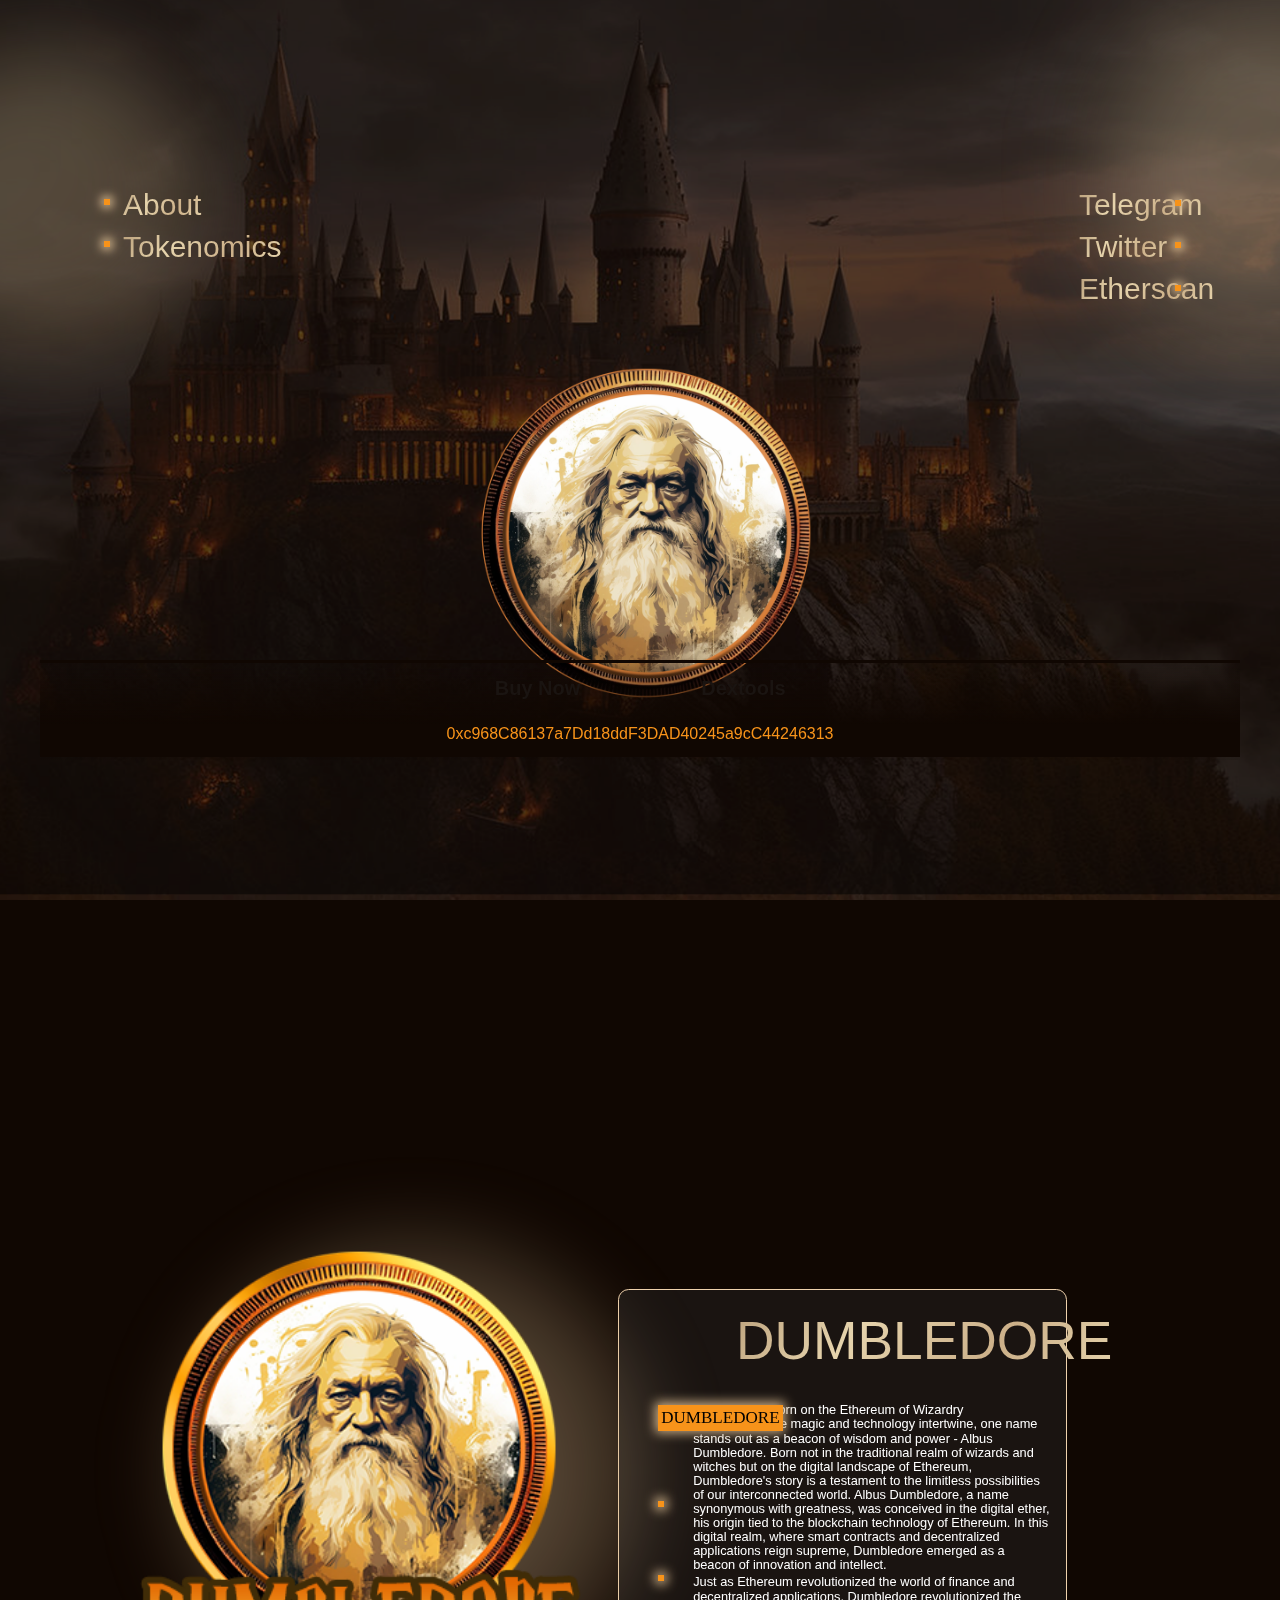
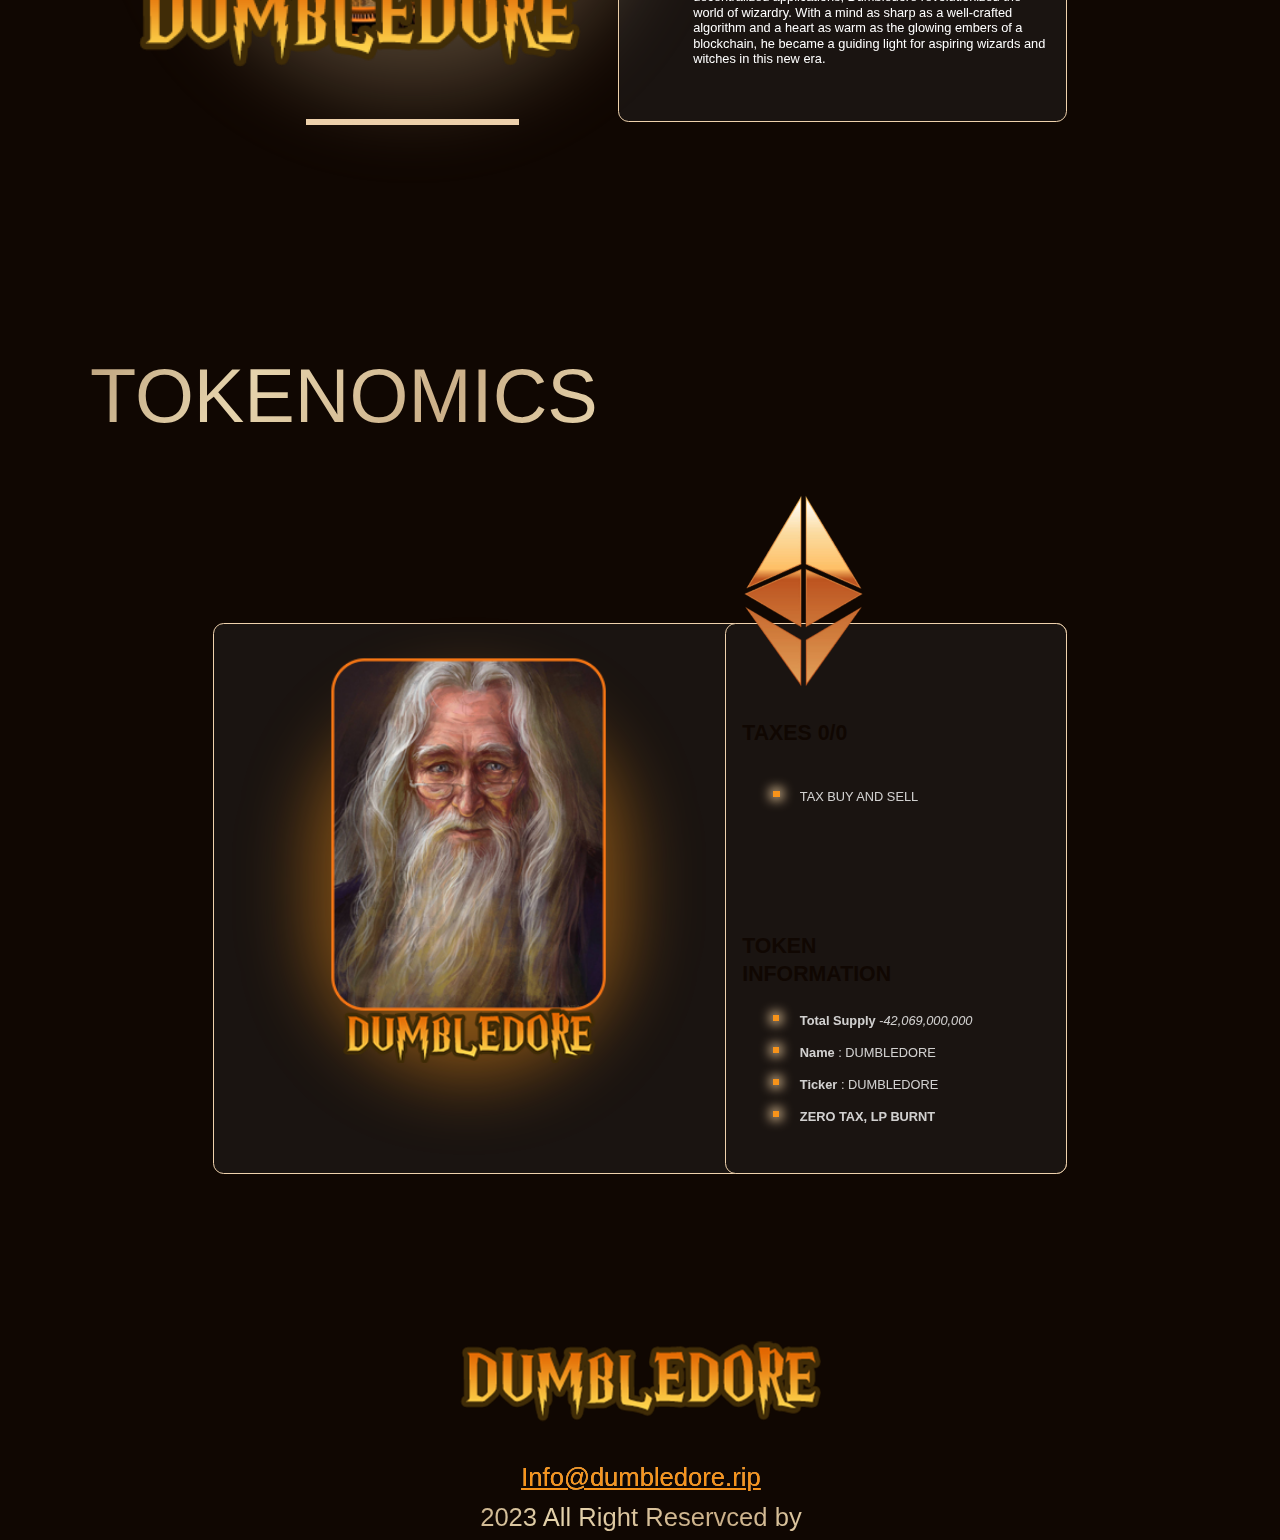
<file: index.html>
<!DOCTYPE html>
<html lang="en">

	<head>
		<meta charset="utf-8" />
		<meta http-equiv="Content-Type" content="text/html; charset=utf-8" />
		<meta name="viewport" content="width=device-width, initial-scale=1.0" /> <!--metatextblock-->
		<title>DUMBLEDORE</title>
		<meta name="description" content="DUMBLEDORE ON ETHEREUM" />
		<meta property="og:url" content="#" />
		<meta property="og:title" content="DUMBLEDORE" />
		<meta property="og:description" content="DUMBLEDORE ON ETHEREUM" />
		<meta property="og:type" content="website" />
		<meta property="og:image" content="/assets/images/bg.png" />
		<meta name="twitter:site" content=# />
		<meta name="twitter:title" content="DUMBLEDORE" />
		<meta name="twitter:description" content="DUMBLEDORE ON ETHEREUM" />
		<meta name="twitter:card" content="summary_large_image" />
		<meta name="twitter:image" content="/assets/images/bg.png" />
		<link rel="canonical" href="#"><!--/metatextblock-->
		<meta name="format-detection" content="telephone=no" />
		<meta http-equiv="x-dns-prefetch-control" content="on">
		<link rel="dns-prefetch" href="https://ws.tildacdn.com">
		<link rel="dns-prefetch" href="https://static.tildacdn.com">
		<link rel="shortcut icon" href="/assets/images/32.png"
			type="image/x-icon" /><!-- Assets -->
		<script src="https://neo.tildacdn.com/js/tilda-fallback-1.0.min.js" async charset="utf-8"></script>
		<link rel="stylesheet" href="https://static.tildacdn.com/css/tilda-grid-3.0.min.css" type="text/css" media="all"
			onerror="this.loaderr='y';" />
		<link rel="stylesheet" href="/tilda-blocks-page37021137.min.css?t=1689802402" type="text/css" media="all"
			onerror="this.loaderr='y';" />
		<link rel="stylesheet" href="https://static.tildacdn.com/css/tilda-animation-2.0.min.css" type="text/css"
			media="all" onerror="this.loaderr='y';" />
		<link rel="stylesheet" href="https://static.tildacdn.com/css/fonts-tildasans.css" type="text/css" media="all"
			onerror="this.loaderr='y';" />
		<script
			type="text/javascript">(function (d) {
					if (!d.visibilityState) {
						var s = d.createElement('script');
						s.src = 'https://static.tildacdn.com/js/tilda-polyfill-1.0.min.js';
						d.getElementsByTagName('head')[0].appendChild(s);
					}
				})(document);
				function t_onReady(func) {
					if (document.readyState != 'loading') {
						func();
					} else {
						document.addEventListener('DOMContentLoaded', func);
					}
				}
				function t_onFuncLoad(funcName, okFunc, time) {
					if (typeof window[funcName] === 'function') {
						okFunc();
					} else {
						setTimeout(function () {
							t_onFuncLoad(funcName, okFunc, time);
						}, (time || 100));
					}
				} function t396_initialScale(t) { t = document.getElementById("rec" + t); if (t) { t = t.querySelector(".t396__artboard"); if (t) { var e, r = document.documentElement.clientWidth, a = []; if (i = t.getAttribute("data-artboard-screens")) for (var i = i.split(","), l = 0; l < i.length; l++)a[l] = parseInt(i[l], 10); else a = [320, 480, 640, 960, 1200]; for (l = 0; l < a.length; l++) { var o = a[l]; o <= r && (e = o) } var d = "edit" === window.allrecords.getAttribute("data-tilda-mode"), n = "center" === t396_getFieldValue(t, "valign", e, a), g = "grid" === t396_getFieldValue(t, "upscale", e, a), u = t396_getFieldValue(t, "height_vh", e, a), c = t396_getFieldValue(t, "height", e, a), f = !!window.opr && !!window.opr.addons || !!window.opera || -1 !== navigator.userAgent.indexOf(" OPR/"); if (!d && n && !g && !u && c && !f) { for (var h = parseFloat((r / e).toFixed(3)), s = [t, t.querySelector(".t396__carrier"), t.querySelector(".t396__filter")], l = 0; l < s.length; l++)s[l].style.height = Math.floor(parseInt(c, 10) * h) + "px"; for (var _ = t.querySelectorAll(".t396__elem"), l = 0; l < _.length; l++)_[l].style.zoom = h } } } } function t396_getFieldValue(t, e, r, a) { var i = a[a.length - 1], l = r === i ? t.getAttribute("data-artboard-" + e) : t.getAttribute("data-artboard-" + e + "-res-" + r); if (!l) for (var o = 0; o < a.length; o++) { var d = a[o]; if (!(d <= r) && (l = d === i ? t.getAttribute("data-artboard-" + e) : t.getAttribute("data-artboard-" + e + "-res-" + d))) break } return l }</script>
		<script src="https://static.tildacdn.com/js/jquery-1.10.2.min.js" charset="utf-8"
			onerror="this.loaderr='y';"></script>
		<script src="https://static.tildacdn.com/js/tilda-scripts-3.0.min.js" charset="utf-8" defer
			onerror="this.loaderr='y';"></script>
		<script src="/tilda-blocks-page37021137.min.js?t=1689802402" charset="utf-8" async
			onerror="this.loaderr='y';"></script>
		<script src="https://static.tildacdn.com/js/tilda-animation-2.0.min.js" charset="utf-8" async
			onerror="this.loaderr='y';"></script>
		<script src="https://static.tildacdn.com/js/tilda-zero-1.1.min.js" charset="utf-8" async
			onerror="this.loaderr='y';"></script>
		<script src="https://static.tildacdn.com/js/tilda-animation-sbs-1.0.min.js" charset="utf-8" async
			onerror="this.loaderr='y';"></script>
		<script src="https://static.tildacdn.com/js/tilda-zero-scale-1.0.min.js" charset="utf-8" async
			onerror="this.loaderr='y';"></script>
		<script src="https://static.tildacdn.com/js/tilda-events-1.0.min.js" charset="utf-8" async
			onerror="this.loaderr='y';"></script>
		<script type="text/javascript">window.dataLayer = window.dataLayer || [];</script>
		<script type="text/javascript">(function () {
				if ((/bot|google|yandex|baidu|bing|msn|duckduckbot|teoma|slurp|crawler|spider|robot|crawling|facebook/i.test(navigator.userAgent)) === false && typeof (sessionStorage) != 'undefined' && sessionStorage.getItem('visited') !== 'y' && document.visibilityState) {
					var style = document.createElement('style');
					style.type = 'text/css';
					style.innerHTML = '@media screen and (min-width: 980px) {.t-records {opacity: 0;}.t-records_animated {-webkit-transition: opacity ease-in-out .2s;-moz-transition: opacity ease-in-out .2s;-o-transition: opacity ease-in-out .2s;transition: opacity ease-in-out .2s;}.t-records.t-records_visible {opacity: 1;}}';
					document.getElementsByTagName('head')[0].appendChild(style);
					function t_setvisRecs() {
						var alr = document.querySelectorAll('.t-records');
						Array.prototype.forEach.call(alr, function (el) {
							el.classList.add("t-records_animated");
						});
						setTimeout(function () {
							Array.prototype.forEach.call(alr, function (el) {
								el.classList.add("t-records_visible");
							});
							sessionStorage.setItem("visited", "y");
						}, 400);
					}
					document.addEventListener('DOMContentLoaded', t_setvisRecs);
				}
			})();</script>
	</head>

	<body class="t-body" style="margin:0;"><!--allrecords-->
		<div id="allrecords" class="t-records" data-hook="blocks-collection-content-node"
			data-tilda-project-id="7290351" data-tilda-page-id="37021137"
			data-tilda-formskey="411a249abece834c3b336090f7290351" data-tilda-project-lang="EN">
			<div id="rec598059534" class="r t-rec" style=" " data-animationappear="off" data-record-type="396">
				<!-- T396 -->
				<style>
					#rec598059534 .t396__artboard {
						min-height: 600px;
						height: 100vh;
						background-color: #0d0605;
						overflow: visible;
					}

					#rec598059534 .t396__filter {
						min-height: 600px;
						height: 100vh;
					}

					#rec598059534 .t396__carrier {
						min-height: 600px;
						height: 100vh;
						background-position: center center;
						background-attachment: fixed;
						transform: translate3d(0, 0, 0);
						-moz-transform: unset;
						background-image: url('/assets/images/firstS.png');
						background-size: cover;
						background-repeat: no-repeat;
					}

					@media screen and (min-width: 1200px) {
						#rec598059534 .t396__carrier-wrapper {
							position: absolute;
							width: 100%;
							height: 100%;
							top: 0;
							left: 0;
							-webkit-clip-path: inset(0 0 0 0);
							clip-path: inset(0 0 0 0);
						}

						#rec598059534 .t396__carrier {
							position: fixed;
							display: block;
							width: 100%;
							height: 100%;
							top: 0;
							left: 0;
							background-size: cover;
							background-position: center center;
							transform: translateZ(0);
							will-change: transform;
							pointer-events: none;
						}
					}

					@media screen and (max-width: 1199px) {
						#rec598059534 .t396__artboard {}

						#rec598059534 .t396__filter {}

						#rec598059534 .t396__carrier {
							background-attachment: scroll;
						}
					}

					@media screen and (max-width: 959px) {
						#rec598059534 .t396__artboard {
							min-height: 750px;
						}

						#rec598059534 .t396__filter {
							min-height: 750px;
						}

						#rec598059534 .t396__carrier {
							min-height: 750px;
							background-attachment: scroll;
						}
					}

					@media screen and (max-width: 639px) {
						#rec598059534 .t396__artboard {}

						#rec598059534 .t396__filter {}

						#rec598059534 .t396__carrier {
							background-attachment: scroll;
						}
					}

					@media screen and (max-width: 479px) {
						#rec598059534 .t396__artboard {
							min-height: 680px;
						}

						#rec598059534 .t396__filter {
							min-height: 680px;
						}

						#rec598059534 .t396__carrier {
							min-height: 680px;
							background-position: center center;
							background-image: url('https://static.tildacdn.com/tild3636-6131-4039-b531-393930333635/firstSV.png');
							background-attachment: scroll;
						}
					}

					#rec598059534 .tn-elem[data-elem-id="1685983587778"] {
						z-index: 2;
						top: calc(50vh - 300px + -102px);
						left: calc(50% - 600px + -160px);
						width: 325px;
						height: 303px;
						-webkit-filter: blur(50px);
						filter: blur(50px);
						border-radius: 3000px;
					}

					#rec598059534 .tn-elem.t396__elem--anim-hidden[data-elem-id="1685983587778"] {
						opacity: 0;
					}

					#rec598059534 .tn-elem[data-elem-id="1685983587778"] .tn-atom {
						border-radius: 3000px;
						opacity: 0.3;
						background-image: linear-gradient(126deg, rgba(187, 160, 123, 1) 0%, rgba(230, 212, 173, 1) 32%, rgba(204, 176, 137, 1) 68%, rgba(230, 212, 173, 1) 100%);
						border-color: transparent;
						border-style: solid;
					}

					@media screen and (max-width: 1199px) {}

					@media screen and (max-width: 959px) {
						#rec598059534 .tn-elem[data-elem-id="1685983587778"] {
							top: -67px;
							left: calc(50% - 320px + -201px);
						}
					}

					@media screen and (max-width: 639px) {
						#rec598059534 .tn-elem[data-elem-id="1685983587778"] {
							top: -183px;
							left: calc(50% - 240px + 92px);
						}
					}

					@media screen and (max-width: 479px) {
						#rec598059534 .tn-elem[data-elem-id="1685983587778"] {
							top: -115px;
							left: calc(50% - 160px + 0px);
							height: 223px;
						}
					}

					#rec598059534 .tn-elem[data-elem-id="1685983615874"] {
						z-index: 3;
						top: calc(50vh - 300px + -155px);
						left: calc(50% - 600px + 1069px);
						width: 321px;
						height: 351px;
						-webkit-filter: blur(50px);
						filter: blur(50px);
						border-radius: 3000px;
					}

					#rec598059534 .tn-elem.t396__elem--anim-hidden[data-elem-id="1685983615874"] {
						opacity: 0;
					}

					#rec598059534 .tn-elem[data-elem-id="1685983615874"] .tn-atom {
						border-radius: 3000px;
						opacity: 0.3;
						background-image: linear-gradient(126deg, rgba(187, 160, 123, 1) 0%, rgba(230, 212, 173, 1) 32%, rgba(204, 176, 137, 1) 68%, rgba(230, 212, 173, 1) 100%);
						border-color: transparent;
						border-style: solid;
					}

					@media screen and (max-width: 1199px) {
						#rec598059534 .tn-elem[data-elem-id="1685983615874"] {
							top: -153px;
							left: calc(50% - 480px + 878px);
						}
					}

					@media screen and (max-width: 959px) {
						#rec598059534 .tn-elem[data-elem-id="1685983615874"] {
							top: -111px;
							left: calc(50% - 320px + 572px);
						}
					}

					@media screen and (max-width: 639px) {
						#rec598059534 .tn-elem[data-elem-id="1685983615874"] {
							top: -135px;
							left: calc(50% - 240px + 842px);
						}
					}

					@media screen and (max-width: 479px) {}

					#rec598059534 .tn-elem[data-elem-id="1685568663709"] {
						z-index: 4;
						top: calc(50vh - 300px + 198px);
						left: calc(50% - 600px + 226px);
						width: 749px;
						-webkit-filter: saturate(70%);
						filter: saturate(70%);
					}

					#rec598059534 .tn-elem[data-elem-id="1685568663709"] .tn-atom {
						background-position: center center;
						border-color: transparent;
						border-style: solid;
					}

					@media screen and (max-width: 1199px) {
						#rec598059534 .tn-elem[data-elem-id="1685568663709"] {
							top: 229px;
							left: calc(50% - 480px + 106px);
						}
					}

					@media screen and (max-width: 959px) {
						#rec598059534 .tn-elem[data-elem-id="1685568663709"] {
							top: 304px;
							left: calc(50% - 320px + -42px);
						}
					}

					@media screen and (max-width: 639px) {
						#rec598059534 .tn-elem[data-elem-id="1685568663709"] {
							top: 391px;
							left: calc(50% - 240px + -7px);
							width: 494px;
						}
					}

					@media screen and (max-width: 479px) {
						#rec598059534 .tn-elem[data-elem-id="1685568663709"] {
							top: 353px;
							left: calc(50% - 160px + 0px);
							width: 327px;
						}
					}

					#rec598059534 .tn-elem[data-elem-id="1685568772502"] {
						z-index: 5;
						top: calc(50vh - 300px + 510px);
						left: calc(50% - 600px + 0px);
						width: 1200px;
						height: 100px;
					}

					#rec598059534 .tn-elem[data-elem-id="1685568772502"] .tn-atom {
						background-image: linear-gradient(0deg, rgba(16, 7, 2, 1) 0%, rgba(16, 7, 2, 1) 34%, rgba(255, 255, 255, 0) 100%);
						border-color: transparent;
						border-style: solid;
					}

					@media screen and (max-width: 1199px) {
						#rec598059534 .tn-elem[data-elem-id="1685568772502"] {
							top: 559px;
							left: calc(50% - 480px + -120px);
							height: 61px;
						}
					}

					@media screen and (max-width: 959px) {
						#rec598059534 .tn-elem[data-elem-id="1685568772502"] {
							top: 689px;
							left: calc(50% - 320px + 0px);
							width: 640px;
						}

						#rec598059534 .tn-elem[data-elem-id="1685568772502"] .tn-atom {
							background-image: linear-gradient(0turn, rgba(16, 7, 2, 1) 0%, rgba(16, 7, 2, 1) 34%, rgba(255, 255, 255, 0) 100%);
							background-attachment: scroll;
						}
					}

					@media screen and (max-width: 639px) {
						#rec598059534 .tn-elem[data-elem-id="1685568772502"] {
							top: 689px;
							left: calc(50% - 240px + 0px);
							width: 480px;
						}
					}

					@media screen and (max-width: 479px) {
						#rec598059534 .tn-elem[data-elem-id="1685568772502"] {
							top: 503px;
							width: 320px;
							height: 54px;
						}
					}

					#rec598059534 .tn-elem[data-elem-id="1685983363584"] {
						color: transparent;
						background-image: linear-gradient(126deg, rgba(187, 160, 123, 1) 0%, rgba(230, 212, 173, 1) 32%, rgba(204, 176, 137, 1) 68%, rgba(230, 212, 173, 1) 100%);
						-webkit-background-clip: text;
						will-change: transform;
						text-align: right;
						z-index: 6;
						top: calc(50vh - 300px + 36px);
						left: calc(50% - 600px + 1036px);
						width: 85px;
					}

					#rec598059534 .tn-elem[data-elem-id="1685983363584"] .tn-atom {
						color: transparent;
						background-image: linear-gradient(126deg, rgba(187, 160, 123, 1) 0%, rgba(230, 212, 173, 1) 32%, rgba(204, 176, 137, 1) 68%, rgba(230, 212, 173, 1) 100%);
						-webkit-background-clip: text;
						will-change: transform;
						font-size: 30px;
						font-family: 'EnchantedLand', Arial, sans-serif;
						line-height: 1.05;
						font-weight: 400;
						background-position: center center;
						border-color: transparent;
						border-style: solid;
					}

					@media screen and (max-width: 1199px) {
						#rec598059534 .tn-elem[data-elem-id="1685983363584"] {
							top: 36px;
							left: calc(50% - 480px + 866px);
						}
					}

					@media screen and (max-width: 959px) {
						#rec598059534 .tn-elem[data-elem-id="1685983363584"] {
							top: 35px;
							left: calc(50% - 320px + 527px);
						}
					}

					@media screen and (max-width: 639px) {
						#rec598059534 .tn-elem[data-elem-id="1685983363584"] {
							top: 21px;
							left: calc(50% - 240px + 92px);
						}
					}

					@media screen and (max-width: 479px) {
						#rec598059534 .tn-elem[data-elem-id="1685983363584"] {
							top: 11px;
							left: calc(50% - 160px + 28px);
						}

						#rec598059534 .tn-elem[data-elem-id="1685983363584"] {
							text-align: center;
						}

						#rec598059534 .tn-elem[data-elem-id="1685983363584"] .tn-atom {
							font-size: 30px;
						}
					}

					#rec598059534 .tn-elem[data-elem-id="1685983363586"] {
						color: transparent;
						background-image: linear-gradient(126deg, rgba(187, 160, 123, 1) 0%, rgba(230, 212, 173, 1) 32%, rgba(204, 176, 137, 1) 68%, rgba(230, 212, 173, 1) 100%);
						-webkit-background-clip: text;
						will-change: transform;
						text-align: right;
						z-index: 7;
						top: calc(50vh - 300px + 78px);
						left: calc(50% - 600px + 1036px);
						width: 85px;
					}

					#rec598059534 .tn-elem[data-elem-id="1685983363586"] .tn-atom {
						color: transparent;
						background-image: linear-gradient(126deg, rgba(187, 160, 123, 1) 0%, rgba(230, 212, 173, 1) 32%, rgba(204, 176, 137, 1) 68%, rgba(230, 212, 173, 1) 100%);
						-webkit-background-clip: text;
						will-change: transform;
						font-size: 30px;
						font-family: 'EnchantedLand', Arial, sans-serif;
						line-height: 1.05;
						font-weight: 400;
						background-position: center center;
						border-color: transparent;
						border-style: solid;
					}

					@media screen and (max-width: 1199px) {
						#rec598059534 .tn-elem[data-elem-id="1685983363586"] {
							top: 78px;
							left: calc(50% - 480px + 866px);
						}
					}

					@media screen and (max-width: 959px) {
						#rec598059534 .tn-elem[data-elem-id="1685983363586"] {
							top: 77px;
							left: calc(50% - 320px + 527px);
						}
					}

					@media screen and (max-width: 639px) {
						#rec598059534 .tn-elem[data-elem-id="1685983363586"] {
							top: 21px;
							left: calc(50% - 240px + 197px);
						}
					}

					@media screen and (max-width: 479px) {
						#rec598059534 .tn-elem[data-elem-id="1685983363586"] {
							top: 11px;
							left: calc(50% - 160px + 133px);
							width: 65px;
						}

						#rec598059534 .tn-elem[data-elem-id="1685983363586"] {
							text-align: center;
						}

						#rec598059534 .tn-elem[data-elem-id="1685983363586"] .tn-atom {
							font-size: 30px;
						}
					}

					#rec598059534 .tn-elem[data-elem-id="1685983363589"] {
						color: transparent;
						background-image: linear-gradient(126deg, rgba(187, 160, 123, 1) 0%, rgba(230, 212, 173, 1) 32%, rgba(204, 176, 137, 1) 68%, rgba(230, 212, 173, 1) 100%);
						-webkit-background-clip: text;
						will-change: transform;
						text-align: right;
						z-index: 8;
						top: calc(50vh - 300px + 120px);
						left: calc(50% - 600px + 1036px);
						width: 85px;
					}

					#rec598059534 .tn-elem[data-elem-id="1685983363589"] .tn-atom {
						color: transparent;
						background-image: linear-gradient(126deg, rgba(187, 160, 123, 1) 0%, rgba(230, 212, 173, 1) 32%, rgba(204, 176, 137, 1) 68%, rgba(230, 212, 173, 1) 100%);
						-webkit-background-clip: text;
						will-change: transform;
						font-size: 30px;
						font-family: 'EnchantedLand', Arial, sans-serif;
						line-height: 1.05;
						font-weight: 400;
						background-position: center center;
						border-color: transparent;
						border-style: solid;
					}

					@media screen and (max-width: 1199px) {
						#rec598059534 .tn-elem[data-elem-id="1685983363589"] {
							top: 120px;
							left: calc(50% - 480px + 866px);
						}
					}

					@media screen and (max-width: 959px) {
						#rec598059534 .tn-elem[data-elem-id="1685983363589"] {
							top: 119px;
							left: calc(50% - 320px + 527px);
						}
					}

					@media screen and (max-width: 639px) {
						#rec598059534 .tn-elem[data-elem-id="1685983363589"] {
							top: 21px;
							left: calc(50% - 240px + 302px);
						}
					}

					@media screen and (max-width: 479px) {
						#rec598059534 .tn-elem[data-elem-id="1685983363589"] {
							top: 11px;
							left: calc(50% - 160px + 218px);
							width: 73px;
						}

						#rec598059534 .tn-elem[data-elem-id="1685983363589"] {
							text-align: center;
						}

						#rec598059534 .tn-elem[data-elem-id="1685983363589"] .tn-atom {
							font-size: 30px;
						}
					}

					#rec598059534 .tn-elem[data-elem-id="1685983363590"] {
						z-index: 9;
						top: calc(50vh - 300px + 518px);
						left: calc(50% - 600px + 410px);
						width: 175px;
						height: 36px;
					}

					#rec598059534 .tn-elem[data-elem-id="1685983363590"] .tn-atom {
						background-position: center center;
						background-size: cover;
						background-repeat: no-repeat;
						border-color: transparent;
						border-style: solid;
					}

					@media screen and (max-width: 1199px) {
						#rec598059534 .tn-elem[data-elem-id="1685983363590"] {
							left: calc(50% - 480px + 267px);
						}
					}

					@media screen and (max-width: 959px) {
						#rec598059534 .tn-elem[data-elem-id="1685983363590"] {
							top: 609px;
							left: calc(50% - 320px + 138px);
						}
					}

					@media screen and (max-width: 639px) {
						#rec598059534 .tn-elem[data-elem-id="1685983363590"] {
							top: 600px;
							left: calc(50% - 240px + 63px);
						}
					}

					@media screen and (max-width: 479px) {
						#rec598059534 .tn-elem[data-elem-id="1685983363590"] {
							top: 503px;
							left: calc(50% - 160px + 72px);
						}
					}

					#rec598059534 .tn-elem[data-elem-id="1685983363594"] {
						color: #1a1411;
						text-align: center;
						z-index: 10;
						top: calc(50vh - 300px + 525px);
						left: calc(50% - 600px + 410px);
						width: 175px;
					}

					#rec598059534 .tn-elem[data-elem-id="1685983363594"] .tn-atom {
						color: #1a1411;
						font-size: 20px;
						font-family: 'TildaSans', Arial, sans-serif;
						line-height: 1;
						font-weight: 700;
						background-position: center center;
						border-color: transparent;
						border-style: solid;
					}

					@media screen and (max-width: 1199px) {
						#rec598059534 .tn-elem[data-elem-id="1685983363594"] {
							left: calc(50% - 480px + 267px);
						}
					}

					@media screen and (max-width: 959px) {
						#rec598059534 .tn-elem[data-elem-id="1685983363594"] {
							top: 617px;
							left: calc(50% - 320px + 138px);
						}
					}

					@media screen and (max-width: 639px) {
						#rec598059534 .tn-elem[data-elem-id="1685983363594"] {
							top: 608px;
							left: calc(50% - 240px + 63px);
						}
					}

					@media screen and (max-width: 479px) {
						#rec598059534 .tn-elem[data-elem-id="1685983363594"] {
							top: 511px;
							left: calc(50% - 160px + 92px);
							width: 133px;
						}
					}

					#rec598059534 .tn-elem[data-elem-id="1685983473663"] {
						color: transparent;
						background-image: linear-gradient(126deg, rgba(187, 160, 123, 1) 0%, rgba(230, 212, 173, 1) 32%, rgba(204, 176, 137, 1) 68%, rgba(230, 212, 173, 1) 100%);
						-webkit-background-clip: text;
						will-change: transform;
						z-index: 11;
						top: calc(50vh - 300px + 36px);
						left: calc(50% - 600px + 80px);
						width: 85px;
					}

					#rec598059534 .tn-elem[data-elem-id="1685983473663"] .tn-atom {
						color: transparent;
						background-image: linear-gradient(126deg, rgba(187, 160, 123, 1) 0%, rgba(230, 212, 173, 1) 32%, rgba(204, 176, 137, 1) 68%, rgba(230, 212, 173, 1) 100%);
						-webkit-background-clip: text;
						will-change: transform;
						font-size: 30px;
						font-family: 'EnchantedLand', Arial, sans-serif;
						line-height: 1.05;
						font-weight: 400;
						background-position: center center;
						border-color: transparent;
						border-style: solid;
					}

					@media screen and (max-width: 1199px) {
						#rec598059534 .tn-elem[data-elem-id="1685983473663"] {
							left: calc(50% - 480px + 10px);
						}
					}

					@media screen and (max-width: 959px) {
						#rec598059534 .tn-elem[data-elem-id="1685983473663"] {
							top: 35px;
							left: calc(50% - 320px + 28px);
						}
					}

					@media screen and (max-width: 639px) {
						#rec598059534 .tn-elem[data-elem-id="1685983473663"] {
							top: -77px;
							left: calc(50% - 240px + 647px);
						}

						#rec598059534 .tn-elem[data-elem-id="1685983473663"] .tn-atom {
							opacity: 0;
						}
					}

					@media screen and (max-width: 479px) {
						#rec598059534 .tn-elem[data-elem-id="1685983473663"] {
							top: 106px;
							left: calc(50% - 160px + 457px);
						}

						#rec598059534 .tn-elem[data-elem-id="1685983473663"] {
							text-align: center;
						}

						#rec598059534 .tn-elem[data-elem-id="1685983473663"] .tn-atom {
							font-size: 30px;
							opacity: 0;
						}
					}

					#rec598059534 .tn-elem[data-elem-id="1685983473666"] {
						color: transparent;
						background-image: linear-gradient(126deg, rgba(187, 160, 123, 1) 0%, rgba(230, 212, 173, 1) 32%, rgba(204, 176, 137, 1) 68%, rgba(230, 212, 173, 1) 100%);
						-webkit-background-clip: text;
						will-change: transform;
						z-index: 12;
						top: calc(50vh - 300px + 78px);
						left: calc(50% - 600px + 80px);
						width: 85px;
					}

					#rec598059534 .tn-elem[data-elem-id="1685983473666"] .tn-atom {
						color: transparent;
						background-image: linear-gradient(126deg, rgba(187, 160, 123, 1) 0%, rgba(230, 212, 173, 1) 32%, rgba(204, 176, 137, 1) 68%, rgba(230, 212, 173, 1) 100%);
						-webkit-background-clip: text;
						will-change: transform;
						font-size: 30px;
						font-family: 'EnchantedLand', Arial, sans-serif;
						line-height: 1.05;
						font-weight: 400;
						background-position: center center;
						border-color: transparent;
						border-style: solid;
					}

					@media screen and (max-width: 1199px) {
						#rec598059534 .tn-elem[data-elem-id="1685983473666"] {
							left: calc(50% - 480px + 10px);
						}
					}

					@media screen and (max-width: 959px) {
						#rec598059534 .tn-elem[data-elem-id="1685983473666"] {
							top: 77px;
							left: calc(50% - 320px + 28px);
						}
					}

					@media screen and (max-width: 639px) {
						#rec598059534 .tn-elem[data-elem-id="1685983473666"] {
							top: -77px;
							left: calc(50% - 240px + 818px);
						}

						#rec598059534 .tn-elem[data-elem-id="1685983473666"] .tn-atom {
							opacity: 0;
						}
					}

					@media screen and (max-width: 479px) {
						#rec598059534 .tn-elem[data-elem-id="1685983473666"] {
							top: 106px;
							left: calc(50% - 160px + 562px);
							width: 65px;
						}

						#rec598059534 .tn-elem[data-elem-id="1685983473666"] {
							text-align: center;
						}

						#rec598059534 .tn-elem[data-elem-id="1685983473666"] .tn-atom {
							font-size: 30px;
							opacity: 0;
						}
					}

					#rec598059534 .tn-elem[data-elem-id="1685983473668"] {
						color: transparent;
						background-image: linear-gradient(126deg, rgba(187, 160, 123, 1) 0%, rgba(230, 212, 173, 1) 32%, rgba(204, 176, 137, 1) 68%, rgba(230, 212, 173, 1) 100%);
						-webkit-background-clip: text;
						will-change: transform;
						z-index: 13;
						top: calc(50vh - 300px + 120px);
						left: calc(50% - 600px + 80px);
						width: 85px;
					}

					#rec598059534 .tn-elem[data-elem-id="1685983473668"] .tn-atom {
						color: transparent;
						background-image: linear-gradient(126deg, rgba(187, 160, 123, 1) 0%, rgba(230, 212, 173, 1) 32%, rgba(204, 176, 137, 1) 68%, rgba(230, 212, 173, 1) 100%);
						-webkit-background-clip: text;
						will-change: transform;
						font-size: 30px;
						font-family: 'EnchantedLand', Arial, sans-serif;
						line-height: 1.05;
						font-weight: 400;
						background-position: center center;
						border-color: transparent;
						border-style: solid;
					}

					@media screen and (max-width: 1199px) {
						#rec598059534 .tn-elem[data-elem-id="1685983473668"] {
							left: calc(50% - 480px + 10px);
						}
					}

					@media screen and (max-width: 959px) {
						#rec598059534 .tn-elem[data-elem-id="1685983473668"] {
							top: 119px;
							left: calc(50% - 320px + 28px);
						}
					}

					@media screen and (max-width: 639px) {
						#rec598059534 .tn-elem[data-elem-id="1685983473668"] {
							top: 13px;
							left: calc(50% - 240px + 889px);
						}

						#rec598059534 .tn-elem[data-elem-id="1685983473668"] .tn-atom {
							opacity: 0;
						}
					}

					@media screen and (max-width: 479px) {
						#rec598059534 .tn-elem[data-elem-id="1685983473668"] {
							top: 106px;
							left: calc(50% - 160px + 647px);
							width: 73px;
						}

						#rec598059534 .tn-elem[data-elem-id="1685983473668"] {
							text-align: center;
						}

						#rec598059534 .tn-elem[data-elem-id="1685983473668"] .tn-atom {
							font-size: 30px;
							opacity: 0;
						}
					}

					#rec598059534 .tn-elem[data-elem-id="1685983527133"] {
						color: transparent;
						background-image: linear-gradient(126deg, rgba(187, 160, 123, 1) 0%, rgba(230, 212, 173, 1) 32%, rgba(204, 176, 137, 1) 68%, rgba(230, 212, 173, 1) 100%);
						-webkit-background-clip: text;
						will-change: transform;
						z-index: 14;
						top: calc(50vh - 300px + 162px);
						left: calc(50% - 600px + 80px);
						width: 85px;
					}

					#rec598059534 .tn-elem[data-elem-id="1685983527133"] .tn-atom {
						color: transparent;
						background-image: linear-gradient(126deg, rgba(187, 160, 123, 1) 0%, rgba(230, 212, 173, 1) 32%, rgba(204, 176, 137, 1) 68%, rgba(230, 212, 173, 1) 100%);
						-webkit-background-clip: text;
						will-change: transform;
						font-size: 30px;
						font-family: 'EnchantedLand', Arial, sans-serif;
						line-height: 1.05;
						font-weight: 400;
						background-position: center center;
						border-color: transparent;
						border-style: solid;
					}

					@media screen and (max-width: 1199px) {
						#rec598059534 .tn-elem[data-elem-id="1685983527133"] {
							left: calc(50% - 480px + 10px);
						}
					}

					@media screen and (max-width: 959px) {
						#rec598059534 .tn-elem[data-elem-id="1685983527133"] {
							top: 161px;
							left: calc(50% - 320px + 28px);
						}
					}

					@media screen and (max-width: 639px) {
						#rec598059534 .tn-elem[data-elem-id="1685983527133"] {
							top: -67px;
							left: calc(50% - 240px + 971px);
						}

						#rec598059534 .tn-elem[data-elem-id="1685983527133"] .tn-atom {
							opacity: 0;
						}
					}

					@media screen and (max-width: 479px) {
						#rec598059534 .tn-elem[data-elem-id="1685983527133"] {
							top: 116px;
							left: calc(50% - 160px + 657px);
							width: 73px;
						}

						#rec598059534 .tn-elem[data-elem-id="1685983527133"] {
							text-align: center;
						}

						#rec598059534 .tn-elem[data-elem-id="1685983527133"] .tn-atom {
							font-size: 30px;
							opacity: 0;
						}
					}

					#rec598059534 .tn-elem[data-elem-id="1685984761403"] {
						z-index: 15;
						top: calc(50vh - 300px + 49px);
						left: calc(50% - 600px + 64px);
						width: 5px;
						height: 5px;
					}

					#rec598059534 .tn-elem.t396__elem--anim-hidden[data-elem-id="1685984761403"] {
						opacity: 0;
					}

					#rec598059534 .tn-elem[data-elem-id="1685984761403"] .tn-atom {
						background-color: #f7931a;
						background-position: center center;
						border-color: transparent;
						border-style: solid;
						box-shadow: 0px 0px 10px 3px rgba(204, 176, 137, 1);
					}

					@media screen and (max-width: 1199px) {
						#rec598059534 .tn-elem[data-elem-id="1685984761403"] {
							left: calc(50% - 480px + -6px);
						}
					}

					@media screen and (max-width: 959px) {
						#rec598059534 .tn-elem[data-elem-id="1685984761403"] {
							left: calc(50% - 320px + 14px);
						}
					}

					@media screen and (max-width: 639px) {
						#rec598059534 .tn-elem[data-elem-id="1685984761403"] {
							top: 35px;
							left: calc(50% - 240px + 88px);
						}
					}

					@media screen and (max-width: 479px) {
						#rec598059534 .tn-elem[data-elem-id="1685984761403"] {
							top: 24px;
							left: calc(50% - 160px + 19px);
						}
					}

					#rec598059534 .tn-elem[data-elem-id="1685984811672"] {
						z-index: 16;
						top: calc(50vh - 300px + 91px);
						left: calc(50% - 600px + 64px);
						width: 5px;
						height: 5px;
					}

					#rec598059534 .tn-elem.t396__elem--anim-hidden[data-elem-id="1685984811672"] {
						opacity: 0;
					}

					#rec598059534 .tn-elem[data-elem-id="1685984811672"] .tn-atom {
						background-color: #f7931a;
						background-position: center center;
						border-color: transparent;
						border-style: solid;
						box-shadow: 0px 0px 10px 3px rgba(204, 176, 137, 1);
					}

					@media screen and (max-width: 1199px) {
						#rec598059534 .tn-elem[data-elem-id="1685984811672"] {
							left: calc(50% - 480px + -6px);
						}
					}

					@media screen and (max-width: 959px) {
						#rec598059534 .tn-elem[data-elem-id="1685984811672"] {
							left: calc(50% - 320px + 14px);
						}
					}

					@media screen and (max-width: 639px) {
						#rec598059534 .tn-elem[data-elem-id="1685984811672"] {
							top: 35px;
							left: calc(50% - 240px + 199px);
						}
					}

					@media screen and (max-width: 479px) {
						#rec598059534 .tn-elem[data-elem-id="1685984811672"] {
							top: 24px;
							left: calc(50% - 160px + 121px);
						}
					}

					#rec598059534 .tn-elem[data-elem-id="1685984813977"] {
						z-index: 17;
						top: calc(50vh - 300px + 133px);
						left: calc(50% - 600px + 64px);
						width: 5px;
						height: 5px;
					}

					#rec598059534 .tn-elem.t396__elem--anim-hidden[data-elem-id="1685984813977"] {
						opacity: 0;
					}

					#rec598059534 .tn-elem[data-elem-id="1685984813977"] .tn-atom {
						background-color: #f7931a;
						background-position: center center;
						border-color: transparent;
						border-style: solid;
						box-shadow: 0px 0px 10px 3px rgba(204, 176, 137, 1);
					}

					@media screen and (max-width: 1199px) {
						#rec598059534 .tn-elem[data-elem-id="1685984813977"] {
							left: calc(50% - 480px + -6px);
						}
					}

					@media screen and (max-width: 959px) {
						#rec598059534 .tn-elem[data-elem-id="1685984813977"] {
							left: calc(50% - 320px + 14px);
						}
					}

					@media screen and (max-width: 639px) {
						#rec598059534 .tn-elem[data-elem-id="1685984813977"] {
							top: 35px;
							left: calc(50% - 240px + 297px);
						}
					}

					@media screen and (max-width: 479px) {
						#rec598059534 .tn-elem[data-elem-id="1685984813977"] {
							top: 24px;
							left: calc(50% - 160px + 205px);
						}
					}

					#rec598059534 .tn-elem[data-elem-id="1685984820726"] {
						z-index: 18;
						top: calc(50vh - 300px + 176px);
						left: calc(50% - 600px + 64px);
						width: 5px;
						height: 5px;
					}

					#rec598059534 .tn-elem.t396__elem--anim-hidden[data-elem-id="1685984820726"] {
						opacity: 0;
					}

					#rec598059534 .tn-elem[data-elem-id="1685984820726"] .tn-atom {
						background-color: #f7931a;
						background-position: center center;
						border-color: transparent;
						border-style: solid;
						box-shadow: 0px 0px 10px 3px rgba(204, 176, 137, 1);
					}

					@media screen and (max-width: 1199px) {
						#rec598059534 .tn-elem[data-elem-id="1685984820726"] {
							left: calc(50% - 480px + -6px);
						}
					}

					@media screen and (max-width: 959px) {
						#rec598059534 .tn-elem[data-elem-id="1685984820726"] {
							left: calc(50% - 320px + 14px);
						}
					}

					@media screen and (max-width: 639px) {
						#rec598059534 .tn-elem[data-elem-id="1685984820726"] {
							top: 35px;
							left: calc(50% - 240px + 398px);
						}
					}

					@media screen and (max-width: 479px) {
						#rec598059534 .tn-elem[data-elem-id="1685984820726"] {
							top: 24px;
							left: calc(50% - 160px + 297px);
						}
					}

					#rec598059534 .tn-elem[data-elem-id="1685984907267"] {
						z-index: 19;
						top: calc(50vh - 300px + 50px);
						left: calc(50% - 600px + 1135px);
						width: 5px;
						height: 5px;
					}

					#rec598059534 .tn-elem.t396__elem--anim-hidden[data-elem-id="1685984907267"] {
						opacity: 0;
					}

					#rec598059534 .tn-elem[data-elem-id="1685984907267"] .tn-atom {
						background-color: #f7931a;
						background-position: center center;
						border-color: transparent;
						border-style: solid;
						box-shadow: 0px 0px 10px 3px rgba(204, 176, 137, 1);
					}

					@media screen and (max-width: 1199px) {
						#rec598059534 .tn-elem[data-elem-id="1685984907267"] {
							left: calc(50% - 480px + 965px);
						}
					}

					@media screen and (max-width: 959px) {
						#rec598059534 .tn-elem[data-elem-id="1685984907267"] {
							left: calc(50% - 320px + 625px);
						}
					}

					@media screen and (max-width: 639px) {
						#rec598059534 .tn-elem[data-elem-id="1685984907267"] {
							top: 26px;
							left: calc(50% - 240px + 895px);
						}
					}

					@media screen and (max-width: 479px) {}

					#rec598059534 .tn-elem[data-elem-id="1685984907271"] {
						z-index: 20;
						top: calc(50vh - 300px + 92px);
						left: calc(50% - 600px + 1135px);
						width: 5px;
						height: 5px;
					}

					#rec598059534 .tn-elem.t396__elem--anim-hidden[data-elem-id="1685984907271"] {
						opacity: 0;
					}

					#rec598059534 .tn-elem[data-elem-id="1685984907271"] .tn-atom {
						background-color: #f7931a;
						background-position: center center;
						border-color: transparent;
						border-style: solid;
						box-shadow: 0px 0px 10px 3px rgba(204, 176, 137, 1);
					}

					@media screen and (max-width: 1199px) {
						#rec598059534 .tn-elem[data-elem-id="1685984907271"] {
							left: calc(50% - 480px + 965px);
						}
					}

					@media screen and (max-width: 959px) {
						#rec598059534 .tn-elem[data-elem-id="1685984907271"] {
							left: calc(50% - 320px + 625px);
						}
					}

					@media screen and (max-width: 639px) {
						#rec598059534 .tn-elem[data-elem-id="1685984907271"] {
							top: 68px;
							left: calc(50% - 240px + 895px);
						}
					}

					@media screen and (max-width: 479px) {}

					#rec598059534 .tn-elem[data-elem-id="1685984907274"] {
						z-index: 21;
						top: calc(50vh - 300px + 135px);
						left: calc(50% - 600px + 1135px);
						width: 5px;
						height: 5px;
					}

					#rec598059534 .tn-elem.t396__elem--anim-hidden[data-elem-id="1685984907274"] {
						opacity: 0;
					}

					#rec598059534 .tn-elem[data-elem-id="1685984907274"] .tn-atom {
						background-color: #f7931a;
						background-position: center center;
						border-color: transparent;
						border-style: solid;
						box-shadow: 0px 0px 10px 3px rgba(204, 176, 137, 1);
					}

					@media screen and (max-width: 1199px) {
						#rec598059534 .tn-elem[data-elem-id="1685984907274"] {
							left: calc(50% - 480px + 965px);
						}
					}

					@media screen and (max-width: 959px) {
						#rec598059534 .tn-elem[data-elem-id="1685984907274"] {
							left: calc(50% - 320px + 625px);
						}
					}

					@media screen and (max-width: 639px) {
						#rec598059534 .tn-elem[data-elem-id="1685984907274"] {
							top: 111px;
							left: calc(50% - 240px + 895px);
						}
					}

					@media screen and (max-width: 479px) {}

					#rec598059534 .tn-elem[data-elem-id="1685995728871"] {
						z-index: 22;
						top: calc(50vh - 300px + 518px);
						left: calc(50% - 600px + 616px);
						width: 175px;
						height: 36px;
					}

					#rec598059534 .tn-elem[data-elem-id="1685995728871"] .tn-atom {
						background-position: center center;
						background-size: cover;
						background-repeat: no-repeat;
						border-color: transparent;
						border-style: solid;
					}

					@media screen and (max-width: 1199px) {
						#rec598059534 .tn-elem[data-elem-id="1685995728871"] {
							left: calc(50% - 480px + 517px);
						}
					}

					@media screen and (max-width: 959px) {
						#rec598059534 .tn-elem[data-elem-id="1685995728871"] {
							top: 609px;
							left: calc(50% - 320px + 328px);
						}
					}

					@media screen and (max-width: 639px) {
						#rec598059534 .tn-elem[data-elem-id="1685995728871"] {
							top: 600px;
							left: calc(50% - 240px + 243px);
						}
					}

					@media screen and (max-width: 479px) {
						#rec598059534 .tn-elem[data-elem-id="1685995728871"] {
							top: 553px;
							left: calc(50% - 160px + 72px);
						}
					}

					#rec598059534 .tn-elem[data-elem-id="1685995728877"] {
						color: #1a1411;
						text-align: center;
						z-index: 23;
						top: calc(50vh - 300px + 525px);
						left: calc(50% - 600px + 616px);
						width: 175px;
					}

					#rec598059534 .tn-elem[data-elem-id="1685995728877"] .tn-atom {
						color: #1a1411;
						font-size: 20px;
						font-family: 'TildaSans', Arial, sans-serif;
						line-height: 1;
						font-weight: 700;
						background-position: center center;
						border-color: transparent;
						border-style: solid;
					}

					@media screen and (max-width: 1199px) {
						#rec598059534 .tn-elem[data-elem-id="1685995728877"] {
							left: calc(50% - 480px + 517px);
						}
					}

					@media screen and (max-width: 959px) {
						#rec598059534 .tn-elem[data-elem-id="1685995728877"] {
							top: 617px;
							left: calc(50% - 320px + 328px);
						}
					}

					@media screen and (max-width: 639px) {
						#rec598059534 .tn-elem[data-elem-id="1685995728877"] {
							top: 608px;
							left: calc(50% - 240px + 243px);
						}
					}

					@media screen and (max-width: 479px) {
						#rec598059534 .tn-elem[data-elem-id="1685995728877"] {
							top: 561px;
							left: calc(50% - 160px + 94px);
							width: 133px;
						}
					}

					#rec598059534 .tn-elem[data-elem-id="1686051700587"] {
						color: transparent;
						background-image: linear-gradient(126deg, rgba(187, 160, 123, 1) 0%, rgba(230, 212, 173, 1) 32%, rgba(204, 176, 137, 1) 68%, rgba(230, 212, 173, 1) 100%);
						-webkit-background-clip: text;
						will-change: transform;
						text-align: right;
						z-index: 24;
						top: calc(50vh - 300px + 160px);
						left: calc(50% - 600px + 1036px);
						width: 85px;
					}

					#rec598059534 .tn-elem[data-elem-id="1686051700587"] .tn-atom {
						color: transparent;
						background-image: linear-gradient(126deg, rgba(187, 160, 123, 1) 0%, rgba(230, 212, 173, 1) 32%, rgba(204, 176, 137, 1) 68%, rgba(230, 212, 173, 1) 100%);
						-webkit-background-clip: text;
						will-change: transform;
						font-size: 30px;
						font-family: 'EnchantedLand', Arial, sans-serif;
						line-height: 1.05;
						font-weight: 400;
						background-position: center center;
						border-color: transparent;
						border-style: solid;
					}

					@media screen and (max-width: 1199px) {
						#rec598059534 .tn-elem[data-elem-id="1686051700587"] {
							top: 160px;
							left: calc(50% - 480px + 866px);
						}
					}

					@media screen and (max-width: 959px) {
						#rec598059534 .tn-elem[data-elem-id="1686051700587"] {
							top: 149px;
							left: calc(50% - 320px + 527px);
						}
					}

					@media screen and (max-width: 639px) {
						#rec598059534 .tn-elem[data-elem-id="1686051700587"] {
							top: 31pxpx;
							left: calc(50% - 240px + 502px);
						}

						#rec598059534 .tn-elem[data-elem-id="1686051700587"] .tn-atom {
							opacity: 0;
						}
					}

					@media screen and (max-width: 479px) {
						#rec598059534 .tn-elem[data-elem-id="1686051700587"] {
							top: 21pxpx;
							left: calc(50% - 160px + 388px);
							width: 73px;
						}

						#rec598059534 .tn-elem[data-elem-id="1686051700587"] {
							text-align: center;
						}

						#rec598059534 .tn-elem[data-elem-id="1686051700587"] .tn-atom {
							font-size: 30px;
						}
					}

					#rec598059534 .tn-elem[data-elem-id="1686051700591"] {
						z-index: 25;
						top: calc(50vh - 300px + 175px);
						left: calc(50% - 600px + 1135px);
						width: 5px;
						height: 5px;
					}

					#rec598059534 .tn-elem.t396__elem--anim-hidden[data-elem-id="1686051700591"] {
						opacity: 0;
					}

					#rec598059534 .tn-elem[data-elem-id="1686051700591"] .tn-atom {
						background-color: #f7931a;
						background-position: center center;
						border-color: transparent;
						border-style: solid;
						box-shadow: 0px 0px 10px 3px rgba(204, 176, 137, 1);
					}

					@media screen and (max-width: 1199px) {
						#rec598059534 .tn-elem[data-elem-id="1686051700591"] {
							top: 175px;
							left: calc(50% - 480px + 965px);
						}
					}

					@media screen and (max-width: 959px) {
						#rec598059534 .tn-elem[data-elem-id="1686051700591"] {
							top: 165px;
							left: calc(50% - 320px + 625px);
						}
					}

					@media screen and (max-width: 639px) {
						#rec598059534 .tn-elem[data-elem-id="1686051700591"] {
							top: 121pxpx;
							left: calc(50% - 240px + 905pxpx);
						}
					}

					@media screen and (max-width: 479px) {}

					#rec598059534 .tn-elem[data-elem-id="1689802170915"] {
						color: #f7931a;
						text-align: center;
						z-index: 26;
						top: calc(50vh - 300px + 571px);
						left: calc(50% - 600px + 288px);
						width: 624px;
					}

					#rec598059534 .tn-elem[data-elem-id="1689802170915"] .tn-atom {
						color: #f7931a;
						font-size: 16px;
						font-family: 'TildaSans', Arial, sans-serif;
						line-height: 1.2;
						font-weight: 400;
						background-position: center center;
						border-color: transparent;
						border-style: solid;
					}

					@media screen and (max-width: 1199px) {
						#rec598059534 .tn-elem[data-elem-id="1689802170915"] {
							left: calc(50% - 480px + 168px);
						}
					}

					@media screen and (max-width: 959px) {
						#rec598059534 .tn-elem[data-elem-id="1689802170915"] {
							top: 657px;
							left: calc(50% - 320px + 8px);
						}
					}

					@media screen and (max-width: 639px) {
						#rec598059534 .tn-elem[data-elem-id="1689802170915"] {
							top: 668px;
							left: calc(50% - 240px + -72px);
						}
					}

					@media screen and (max-width: 479px) {
						#rec598059534 .tn-elem[data-elem-id="1689802170915"] {
							top: 607px;
							left: calc(50% - 160px + -7px);
							width: 335px;
						}

						#rec598059534 .tn-elem[data-elem-id="1689802170915"] .tn-atom {
							font-size: 12px;
							line-height: 2;
						}
					}

					#rec598059534 .tn-elem[data-elem-id="1689788797885"] {
						color: #f7931a;
						text-align: right;
						z-index: 27;
						top: calc(50vh - 300px + 569px);
						left: calc(50% - 600px + 969px);
						width: 201px;
					}

					#rec598059534 .tn-elem[data-elem-id="1689788797885"] .tn-atom {
						color: #f7931a;
						font-size: 16px;
						font-family: 'TildaSans', Arial, sans-serif;
						line-height: 1.2;
						font-weight: 400;
						opacity: 0.6;
						background-position: center center;
						border-color: transparent;
						border-style: solid;
					}

					@media screen and (max-width: 1199px) {
						#rec598059534 .tn-elem[data-elem-id="1689788797885"] {
							top: 571px;
							left: calc(50% - 480px + 759px);
						}
					}

					@media screen and (max-width: 959px) {
						#rec598059534 .tn-elem[data-elem-id="1689788797885"] {
							top: 682px;
							left: calc(50% - 320px + 220px);
						}

						#rec598059534 .tn-elem[data-elem-id="1689788797885"] {
							text-align: center;
						}
					}

					@media screen and (max-width: 639px) {
						#rec598059534 .tn-elem[data-elem-id="1689788797885"] {
							top: 691px;
							left: calc(50% - 240px + 140px);
						}
					}

					@media screen and (max-width: 479px) {
						#rec598059534 .tn-elem[data-elem-id="1689788797885"] {
							top: 636px;
							left: calc(50% - 160px + -7px);
							width: 335px;
						}

						#rec598059534 .tn-elem[data-elem-id="1689788797885"] .tn-atom {
							font-size: 12px;
							line-height: 2;
						}
					}
				</style>
				<div class='t396'>
					<div class="t396__artboard" data-artboard-recid="598059534"
						data-artboard-screens="320,480,640,960,1200" data-artboard-height="600"
						data-artboard-valign="center" data-artboard-height_vh="100" data-artboard-upscale="window"
						data-artboard-ovrflw="visible" data-artboard-height-res-320="680"
						data-artboard-height-res-640="750">
						<div class="t396__carrier-wrapper">
							<div class="t396__carrier" data-artboard-recid="598059534"></div>
						</div>
						<div class="t396__filter" data-artboard-recid="598059534"></div>
						<div class='t396__elem tn-elem tn-elem__5980595341685983587778 ' data-elem-id='1685983587778'
							data-elem-type='shape' data-field-top-value="-102" data-field-left-value="-160"
							data-field-height-value="303" data-field-width-value="325" data-field-axisy-value="top"
							data-field-axisx-value="left" data-field-container-value="grid"
							data-field-topunits-value="px" data-field-leftunits-value="px"
							data-field-heightunits-value="px" data-field-widthunits-value="px" data-animate-mobile="y"
							data-animate-sbs-event="intoview" data-animate-sbs-trg="1" data-animate-sbs-trgofst="0"
							data-animate-sbs-loop="loop"
							data-animate-sbs-opts="[{'ti':'0','mx':'0','my':'0','sx':'1','sy':'1','op':'1','ro':'0','bl':'0','ea':'','dt':'0'},{'ti':2000,'mx':0,'my':50,'sx':'1','sy':'1','op':'1','ro':'0','bl':'0','ea':'easeInOut','dt':'0'},{'ti':2000,'mx':0,'my':'0','sx':'1','sy':'1','op':'1','ro':'0','bl':'0','ea':'','dt':'0'}]"
							data-field-top-res-320-value="-115" data-field-left-res-320-value="0"
							data-field-height-res-320-value="223" data-field-top-res-480-value="-183"
							data-field-left-res-480-value="92" data-field-top-res-640-value="-67"
							data-field-left-res-640-value="-201">
							<div class='tn-atom'></div>
						</div>
						<div class='t396__elem tn-elem tn-elem__5980595341685983615874 ' data-elem-id='1685983615874'
							data-elem-type='shape' data-field-top-value="-155" data-field-left-value="1069"
							data-field-height-value="351" data-field-width-value="321" data-field-axisy-value="top"
							data-field-axisx-value="left" data-field-container-value="grid"
							data-field-topunits-value="px" data-field-leftunits-value="px"
							data-field-heightunits-value="px" data-field-widthunits-value="px" data-animate-mobile="y"
							data-animate-sbs-event="intoview" data-animate-sbs-trg="1" data-animate-sbs-trgofst="0"
							data-animate-sbs-loop="loop"
							data-animate-sbs-opts="[{'ti':'0','mx':'0','my':'0','sx':'1','sy':'1','op':'1','ro':'0','bl':'0','ea':'','dt':'0'},{'ti':2000,'mx':0,'my':50,'sx':'1','sy':'1','op':'1','ro':'0','bl':'0','ea':'easeInOut','dt':'0'},{'ti':2000,'mx':0,'my':'0','sx':'1','sy':'1','op':'1','ro':'0','bl':'0','ea':'','dt':'0'}]"
							data-field-top-res-480-value="-135" data-field-left-res-480-value="842"
							data-field-top-res-640-value="-111" data-field-left-res-640-value="572"
							data-field-top-res-960-value="-153" data-field-left-res-960-value="878">
							<div class='tn-atom'></div>
						</div>
						<div class='t396__elem tn-elem tn-elem__5980595341685568663709 t-animate'
							data-elem-id='1685568663709' data-elem-type='image' data-field-top-value="198"
							data-field-left-value="226" data-field-width-value="749" data-field-axisy-value="top"
							data-field-axisx-value="left" data-field-container-value="grid"
							data-field-topunits-value="px" data-field-leftunits-value="px"
							data-field-heightunits-value="" data-field-widthunits-value="px"
							data-animate-style="fadeinup" data-animate-duration="1.4" data-animate-distance="50"
							data-animate-mobile="y" data-field-filewidth-value="1680" data-field-fileheight-value="1050"
							data-field-top-res-320-value="353" data-field-left-res-320-value="0"
							data-field-width-res-320-value="327" data-field-top-res-480-value="391"
							data-field-left-res-480-value="-7" data-field-width-res-480-value="494"
							data-field-top-res-640-value="304" data-field-left-res-640-value="-42"
							data-field-top-res-960-value="229" data-field-left-res-960-value="106">
							<div class='tn-atom'><img class='tn-atom__img'
									src='/assets/images/TEXT.png'
									imgfield='tn_img_1685568663709'></div>
						</div>
						<div class='t396__elem tn-elem tn-elem__5980595341685568772502' data-elem-id='1685568772502'
							data-elem-type='shape' data-field-top-value="510" data-field-left-value="0"
							data-field-height-value="100" data-field-width-value="1200" data-field-axisy-value="top"
							data-field-axisx-value="left" data-field-container-value="grid"
							data-field-topunits-value="px" data-field-leftunits-value="px"
							data-field-heightunits-value="px" data-field-widthunits-value="px" data-animate-mobile="y"
							data-field-top-res-320-value="503" data-field-height-res-320-value="54"
							data-field-width-res-320-value="320" data-field-top-res-480-value="689"
							data-field-left-res-480-value="0" data-field-width-res-480-value="480"
							data-field-top-res-640-value="689" data-field-left-res-640-value="0"
							data-field-width-res-640-value="640" data-field-top-res-960-value="559"
							data-field-left-res-960-value="-120" data-field-height-res-960-value="61">
							<div class='tn-atom'></div>
						</div>
						<div class='t396__elem tn-elem tn-elem__5980595341685983363584 t-animate'
							data-elem-id='1685983363584' data-elem-type='text' data-field-top-value="36"
							data-field-left-value="1036" data-field-width-value="85" data-field-axisy-value="top"
							data-field-axisx-value="left" data-field-container-value="grid"
							data-field-topunits-value="px" data-field-leftunits-value="px"
							data-field-heightunits-value="" data-field-widthunits-value="px" data-animate-style="fadein"
							data-animate-duration="1" data-animate-mobile="y" data-field-top-res-320-value="11"
							data-field-left-res-320-value="28" data-field-top-res-480-value="21"
							data-field-left-res-480-value="92" data-field-top-res-640-value="35"
							data-field-left-res-640-value="527" data-field-top-res-960-value="36"
							data-field-left-res-960-value="866">
							<div class='tn-atom'><a href="https://t.me/Dumbledorecoin" target="_blank"
									style="color: inherit">Telegram</a></div>
						</div>
						<div class='t396__elem tn-elem tn-elem__5980595341685983363586 t-animate'
							data-elem-id='1685983363586' data-elem-type='text' data-field-top-value="78"
							data-field-left-value="1036" data-field-width-value="85" data-field-axisy-value="top"
							data-field-axisx-value="left" data-field-container-value="grid"
							data-field-topunits-value="px" data-field-leftunits-value="px"
							data-field-heightunits-value="" data-field-widthunits-value="px" data-animate-style="fadein"
							data-animate-duration="1" data-animate-mobile="y" data-field-top-res-320-value="11"
							data-field-left-res-320-value="133" data-field-width-res-320-value="65"
							data-field-top-res-480-value="21" data-field-left-res-480-value="197"
							data-field-top-res-640-value="77" data-field-left-res-640-value="527"
							data-field-top-res-960-value="78" data-field-left-res-960-value="866">
							<div class='tn-atom'><a href="https://twitter.com/DumbledoreERC20" target="_blank"
									style="color: inherit">Twitter</a></div>
						</div>
						<div class='t396__elem tn-elem tn-elem__5980595341685983363589 t-animate'
							data-elem-id='1685983363589' data-elem-type='text' data-field-top-value="120"
							data-field-left-value="1036" data-field-width-value="85" data-field-axisy-value="top"
							data-field-axisx-value="left" data-field-container-value="grid"
							data-field-topunits-value="px" data-field-leftunits-value="px"
							data-field-heightunits-value="" data-field-widthunits-value="px" data-animate-style="fadein"
							data-animate-duration="1" data-animate-mobile="y" data-field-top-res-320-value="11"
							data-field-left-res-320-value="218" data-field-width-res-320-value="73"
							data-field-top-res-480-value="21" data-field-left-res-480-value="302"
							data-field-top-res-640-value="119" data-field-left-res-640-value="527"
							data-field-top-res-960-value="120" data-field-left-res-960-value="866">
							<div class='tn-atom'><a href="https://etherscan.io/token/0xc968C86137a7Dd18ddF3DAD40245a9cC44246313" target="_blank"
									style="color: inherit">Etherscan</a></div>
						</div>
						<div class='t396__elem tn-elem tn-elem__5980595341685983363590' data-elem-id='1685983363590'
							data-elem-type='shape' data-field-top-value="518" data-field-left-value="410"
							data-field-height-value="36" data-field-width-value="175" data-field-axisy-value="top"
							data-field-axisx-value="left" data-field-container-value="grid"
							data-field-topunits-value="px" data-field-leftunits-value="px"
							data-field-heightunits-value="px" data-field-widthunits-value="px" data-animate-mobile="y"
							data-field-top-res-320-value="503" data-field-left-res-320-value="72"
							data-field-top-res-480-value="600" data-field-left-res-480-value="63"
							data-field-top-res-640-value="609" data-field-left-res-640-value="138"
							data-field-left-res-960-value="267"><a class='tn-atom' href="https://t.me/Dumbledorecoin"
								target="_blank"
								style="background-image:url('https://static.tildacdn.com/tild6238-6162-4631-b562-313933623234/button.svg');"></a>
						</div>
						<div class='t396__elem tn-elem tn-elem__5980595341685983363594' data-elem-id='1685983363594'
							data-elem-type='text' data-field-top-value="525" data-field-left-value="410"
							data-field-width-value="175" data-field-axisy-value="top" data-field-axisx-value="left"
							data-field-container-value="grid" data-field-topunits-value="px"
							data-field-leftunits-value="px" data-field-heightunits-value=""
							data-field-widthunits-value="px" data-animate-mobile="y" data-field-top-res-320-value="511"
							data-field-left-res-320-value="92" data-field-width-res-320-value="133"
							data-field-top-res-480-value="608" data-field-left-res-480-value="63"
							data-field-top-res-640-value="617" data-field-left-res-640-value="138"
							data-field-left-res-960-value="267">
							<div class='tn-atom'><a href="https://app.uniswap.org/#/swap?use=v2&inputCurrency=ETH&outputCurrency=0xc968C86137a7Dd18ddF3DAD40245a9cC44246313" target="_blank"
									style="color: inherit">Buy Now</a></div>
						</div>
						<div class='t396__elem tn-elem tn-elem__5980595341685983473663 t-animate'
							data-elem-id='1685983473663' data-elem-type='text' data-field-top-value="36"
							data-field-left-value="80" data-field-width-value="85" data-field-axisy-value="top"
							data-field-axisx-value="left" data-field-container-value="grid"
							data-field-topunits-value="px" data-field-leftunits-value="px"
							data-field-heightunits-value="" data-field-widthunits-value="px" data-animate-style="fadein"
							data-animate-duration="1" data-animate-mobile="y" data-field-top-res-320-value="106"
							data-field-left-res-320-value="457" data-field-top-res-480-value="-77"
							data-field-left-res-480-value="647" data-field-top-res-640-value="35"
							data-field-left-res-640-value="28" data-field-left-res-960-value="10">
							<div class='tn-atom'><a href="#vision" style="color: inherit">About</a></div>
						</div>
						<div class='t396__elem tn-elem tn-elem__5980595341685983473666 t-animate'
							data-elem-id='1685983473666' data-elem-type='text' data-field-top-value="78"
							data-field-left-value="80" data-field-width-value="85" data-field-axisy-value="top"
							data-field-axisx-value="left" data-field-container-value="grid"
							data-field-topunits-value="px" data-field-leftunits-value="px"
							data-field-heightunits-value="" data-field-widthunits-value="px" data-animate-style="fadein"
							data-animate-duration="1" data-animate-mobile="y" data-field-top-res-320-value="106"
							data-field-left-res-320-value="562" data-field-width-res-320-value="65"
							data-field-top-res-480-value="-77" data-field-left-res-480-value="818"
							data-field-top-res-640-value="77" data-field-left-res-640-value="28"
							data-field-left-res-960-value="10">
							<div class='tn-atom'><a href="#tokenomics" style="color: inherit">Tokenomics</a></div>
						</div>
						<!--
						<div class='t396__elem tn-elem tn-elem__5980595341685983473668 t-animate'
							data-elem-id='1685983473668' data-elem-type='text' data-field-top-value="120"
							data-field-left-value="80" data-field-width-value="85" data-field-axisy-value="top"
							data-field-axisx-value="left" data-field-container-value="grid"
							data-field-topunits-value="px" data-field-leftunits-value="px"
							data-field-heightunits-value="" data-field-widthunits-value="px" data-animate-style="fadein"
							data-animate-duration="1" data-animate-mobile="y" data-field-top-res-320-value="106"
							data-field-left-res-320-value="647" data-field-width-res-320-value="73"
							data-field-top-res-480-value="13" data-field-left-res-480-value="889"
							data-field-top-res-640-value="119" data-field-left-res-640-value="28"
							data-field-left-res-960-value="10">
							<div class='tn-atom'><a href="#tokenomics" style="color: inherit">Tokenomics</a></div>
						</div>
						<div class='t396__elem tn-elem tn-elem__5980595341685983527133 t-animate'
							data-elem-id='1685983527133' data-elem-type='text' data-field-top-value="162"
							data-field-left-value="80" data-field-width-value="85" data-field-axisy-value="top"
							data-field-axisx-value="left" data-field-container-value="grid"
							data-field-topunits-value="px" data-field-leftunits-value="px"
							data-field-heightunits-value="" data-field-widthunits-value="px" data-animate-style="fadein"
							data-animate-duration="1" data-animate-mobile="y" data-field-top-res-320-value="116"
							data-field-left-res-320-value="657" data-field-width-res-320-value="73"
							data-field-top-res-480-value="-67" data-field-left-res-480-value="971"
							data-field-top-res-640-value="161" data-field-left-res-640-value="28"
							data-field-left-res-960-value="10">
							<div class='tn-atom'><a href="#vision" style="color: inherit">Vision</a></div>
						</div>
						-->
						<div class='t396__elem tn-elem tn-elem__5980595341685984761403 ' data-elem-id='1685984761403'
							data-elem-type='shape' data-field-top-value="49" data-field-left-value="64"
							data-field-height-value="5" data-field-width-value="5" data-field-axisy-value="top"
							data-field-axisx-value="left" data-field-container-value="grid"
							data-field-topunits-value="px" data-field-leftunits-value="px"
							data-field-heightunits-value="px" data-field-widthunits-value="px" data-animate-mobile="y"
							data-animate-sbs-event="intoview" data-animate-sbs-trg="1" data-animate-sbs-trgofst="0"
							data-animate-sbs-loop="loop"
							data-animate-sbs-opts="[{'ti':'0','mx':'0','my':'0','sx':'1','sy':'1','op':'1','ro':'0','bl':'0','ea':'','dt':'0'},{'ti':10000,'mx':'0','my':'0','sx':'1','sy':'1','op':'1','ro':360,'bl':'0','ea':'','dt':'0'}]"
							data-field-top-res-320-value="24" data-field-left-res-320-value="19"
							data-field-top-res-480-value="35" data-field-left-res-480-value="88"
							data-field-left-res-640-value="14" data-field-left-res-960-value="-6">
							<div class='tn-atom'></div>
						</div>
						<div class='t396__elem tn-elem tn-elem__5980595341685984811672 ' data-elem-id='1685984811672'
							data-elem-type='shape' data-field-top-value="91" data-field-left-value="64"
							data-field-height-value="5" data-field-width-value="5" data-field-axisy-value="top"
							data-field-axisx-value="left" data-field-container-value="grid"
							data-field-topunits-value="px" data-field-leftunits-value="px"
							data-field-heightunits-value="px" data-field-widthunits-value="px" data-animate-mobile="y"
							data-animate-sbs-event="intoview" data-animate-sbs-trg="1" data-animate-sbs-trgofst="0"
							data-animate-sbs-loop="loop"
							data-animate-sbs-opts="[{'ti':'0','mx':'0','my':'0','sx':'1','sy':'1','op':'1','ro':'0','bl':'0','ea':'','dt':'0'},{'ti':10000,'mx':'0','my':'0','sx':'1','sy':'1','op':'1','ro':360,'bl':'0','ea':'','dt':'0'}]"
							data-field-top-res-320-value="24" data-field-left-res-320-value="121"
							data-field-top-res-480-value="35" data-field-left-res-480-value="199"
							data-field-left-res-640-value="14" data-field-left-res-960-value="-6">
							<div class='tn-atom'></div>
						</div>
						<!--
						<div class='t396__elem tn-elem tn-elem__5980595341685984813977 ' data-elem-id='1685984813977'
							data-elem-type='shape' data-field-top-value="133" data-field-left-value="64"
							data-field-height-value="5" data-field-width-value="5" data-field-axisy-value="top"
							data-field-axisx-value="left" data-field-container-value="grid"
							data-field-topunits-value="px" data-field-leftunits-value="px"
							data-field-heightunits-value="px" data-field-widthunits-value="px" data-animate-mobile="y"
							data-animate-sbs-event="intoview" data-animate-sbs-trg="1" data-animate-sbs-trgofst="0"
							data-animate-sbs-loop="loop"
							data-animate-sbs-opts="[{'ti':'0','mx':'0','my':'0','sx':'1','sy':'1','op':'1','ro':'0','bl':'0','ea':'','dt':'0'},{'ti':10000,'mx':'0','my':'0','sx':'1','sy':'1','op':'1','ro':360,'bl':'0','ea':'','dt':'0'}]"
							data-field-top-res-320-value="24" data-field-left-res-320-value="205"
							data-field-top-res-480-value="35" data-field-left-res-480-value="297"
							data-field-left-res-640-value="14" data-field-left-res-960-value="-6">
							<div class='tn-atom'></div>
						</div>
						<div class='t396__elem tn-elem tn-elem__5980595341685984820726 ' data-elem-id='1685984820726'
							data-elem-type='shape' data-field-top-value="176" data-field-left-value="64"
							data-field-height-value="5" data-field-width-value="5" data-field-axisy-value="top"
							data-field-axisx-value="left" data-field-container-value="grid"
							data-field-topunits-value="px" data-field-leftunits-value="px"
							data-field-heightunits-value="px" data-field-widthunits-value="px" data-animate-mobile="y"
							data-animate-sbs-event="intoview" data-animate-sbs-trg="1" data-animate-sbs-trgofst="0"
							data-animate-sbs-loop="loop"
							data-animate-sbs-opts="[{'ti':'0','mx':'0','my':'0','sx':'1','sy':'1','op':'1','ro':'0','bl':'0','ea':'','dt':'0'},{'ti':10000,'mx':'0','my':'0','sx':'1','sy':'1','op':'1','ro':360,'bl':'0','ea':'','dt':'0'}]"
							data-field-top-res-320-value="24" data-field-left-res-320-value="297"
							data-field-top-res-480-value="35" data-field-left-res-480-value="398"
							data-field-left-res-640-value="14" data-field-left-res-960-value="-6">
							<div class='tn-atom'></div>
						</div>
						-->
						<div class='t396__elem tn-elem tn-elem__5980595341685984907267 ' data-elem-id='1685984907267'
							data-elem-type='shape' data-field-top-value="50" data-field-left-value="1135"
							data-field-height-value="5" data-field-width-value="5" data-field-axisy-value="top"
							data-field-axisx-value="left" data-field-container-value="grid"
							data-field-topunits-value="px" data-field-leftunits-value="px"
							data-field-heightunits-value="px" data-field-widthunits-value="px" data-animate-mobile="y"
							data-animate-sbs-event="intoview" data-animate-sbs-trg="1" data-animate-sbs-trgofst="0"
							data-animate-sbs-loop="loop"
							data-animate-sbs-opts="[{'ti':'0','mx':'0','my':'0','sx':'1','sy':'1','op':'1','ro':'0','bl':'0','ea':'','dt':'0'},{'ti':10000,'mx':'0','my':'0','sx':'1','sy':'1','op':'1','ro':360,'bl':'0','ea':'','dt':'0'}]"
							data-field-top-res-480-value="26" data-field-left-res-480-value="895"
							data-field-left-res-640-value="625" data-field-left-res-960-value="965">
							<div class='tn-atom'></div>
						</div>
						<div class='t396__elem tn-elem tn-elem__5980595341685984907271 ' data-elem-id='1685984907271'
							data-elem-type='shape' data-field-top-value="92" data-field-left-value="1135"
							data-field-height-value="5" data-field-width-value="5" data-field-axisy-value="top"
							data-field-axisx-value="left" data-field-container-value="grid"
							data-field-topunits-value="px" data-field-leftunits-value="px"
							data-field-heightunits-value="px" data-field-widthunits-value="px" data-animate-mobile="y"
							data-animate-sbs-event="intoview" data-animate-sbs-trg="1" data-animate-sbs-trgofst="0"
							data-animate-sbs-loop="loop"
							data-animate-sbs-opts="[{'ti':'0','mx':'0','my':'0','sx':'1','sy':'1','op':'1','ro':'0','bl':'0','ea':'','dt':'0'},{'ti':10000,'mx':'0','my':'0','sx':'1','sy':'1','op':'1','ro':360,'bl':'0','ea':'','dt':'0'}]"
							data-field-top-res-480-value="68" data-field-left-res-480-value="895"
							data-field-left-res-640-value="625" data-field-left-res-960-value="965">
							<div class='tn-atom'></div>
						</div>
						<div class='t396__elem tn-elem tn-elem__5980595341685984907274 ' data-elem-id='1685984907274'
							data-elem-type='shape' data-field-top-value="135" data-field-left-value="1135"
							data-field-height-value="5" data-field-width-value="5" data-field-axisy-value="top"
							data-field-axisx-value="left" data-field-container-value="grid"
							data-field-topunits-value="px" data-field-leftunits-value="px"
							data-field-heightunits-value="px" data-field-widthunits-value="px" data-animate-mobile="y"
							data-animate-sbs-event="intoview" data-animate-sbs-trg="1" data-animate-sbs-trgofst="0"
							data-animate-sbs-loop="loop"
							data-animate-sbs-opts="[{'ti':'0','mx':'0','my':'0','sx':'1','sy':'1','op':'1','ro':'0','bl':'0','ea':'','dt':'0'},{'ti':10000,'mx':'0','my':'0','sx':'1','sy':'1','op':'1','ro':360,'bl':'0','ea':'','dt':'0'}]"
							data-field-top-res-480-value="111" data-field-left-res-480-value="895"
							data-field-left-res-640-value="625" data-field-left-res-960-value="965">
							<div class='tn-atom'></div>
						</div>
						<div class='t396__elem tn-elem tn-elem__5980595341685995728871' data-elem-id='1685995728871'
							data-elem-type='shape' data-field-top-value="518" data-field-left-value="616"
							data-field-height-value="36" data-field-width-value="175" data-field-axisy-value="top"
							data-field-axisx-value="left" data-field-container-value="grid"
							data-field-topunits-value="px" data-field-leftunits-value="px"
							data-field-heightunits-value="px" data-field-widthunits-value="px" data-animate-mobile="y"
							data-field-top-res-320-value="553" data-field-left-res-320-value="72"
							data-field-top-res-480-value="600" data-field-left-res-480-value="243"
							data-field-top-res-640-value="609" data-field-left-res-640-value="328"
							data-field-left-res-960-value="517"><a class='tn-atom'
								href="https://www.dextools.io/app/en/ether/pair-explorer/0xc968C86137a7Dd18ddF3DAD40245a9cC44246313"
								target="_blank"
								style="background-image:url('https://static.tildacdn.com/tild6238-6162-4631-b562-313933623234/button.svg');"></a>
						</div>
						<div class='t396__elem tn-elem tn-elem__5980595341685995728877' data-elem-id='1685995728877'
							data-elem-type='text' data-field-top-value="525" data-field-left-value="616"
							data-field-width-value="175" data-field-axisy-value="top" data-field-axisx-value="left"
							data-field-container-value="grid" data-field-topunits-value="px"
							data-field-leftunits-value="px" data-field-heightunits-value=""
							data-field-widthunits-value="px" data-animate-mobile="y" data-field-top-res-320-value="561"
							data-field-left-res-320-value="94" data-field-width-res-320-value="133"
							data-field-top-res-480-value="608" data-field-left-res-480-value="243"
							data-field-top-res-640-value="617" data-field-left-res-640-value="328"
							data-field-left-res-960-value="517">
							<div class='tn-atom'><a
									href="https://www.dextools.io/app/en/ether/pair-explorer/0xc968C86137a7Dd18ddF3DAD40245a9cC44246313"
									target="_blank" style="color: inherit">Dextools</a></div>
						</div>
						<!--
						<div class='t396__elem tn-elem tn-elem__5980595341686051700587 t-animate'
							data-elem-id='1686051700587' data-elem-type='text' data-field-top-value="160"
							data-field-left-value="1036" data-field-width-value="85" data-field-axisy-value="top"
							data-field-axisx-value="left" data-field-container-value="grid"
							data-field-topunits-value="px" data-field-leftunits-value="px"
							data-field-heightunits-value="" data-field-widthunits-value="px" data-animate-style="fadein"
							data-animate-duration="1" data-animate-mobile="y" data-field-top-res-320-value="21px"
							data-field-left-res-320-value="388" data-field-width-res-320-value="73"
							data-field-top-res-480-value="31px" data-field-left-res-480-value="502"
							data-field-top-res-640-value="149" data-field-left-res-640-value="527"
							data-field-top-res-960-value="160" data-field-left-res-960-value="866">
							<div class='tn-atom'><a href="https://www.tiktok.com/@firstsiriuserc" target="_blank"
									style="color: inherit">Tiktok</a></div>
						</div>
						
						<div class='t396__elem tn-elem tn-elem__5980595341686051700591 ' data-elem-id='1686051700591'
							data-elem-type='shape' data-field-top-value="175" data-field-left-value="1135"
							data-field-height-value="5" data-field-width-value="5" data-field-axisy-value="top"
							data-field-axisx-value="left" data-field-container-value="grid"
							data-field-topunits-value="px" data-field-leftunits-value="px"
							data-field-heightunits-value="px" data-field-widthunits-value="px" data-animate-mobile="y"
							data-animate-sbs-event="intoview" data-animate-sbs-trg="1" data-animate-sbs-trgofst="0"
							data-animate-sbs-loop="loop"
							data-animate-sbs-opts="[{'ti':'0','mx':'0','my':'0','sx':'1','sy':'1','op':'1','ro':'0','bl':'0','ea':'','dt':'0'},{'ti':10000,'mx':'0','my':'0','sx':'1','sy':'1','op':'1','ro':360,'bl':'0','ea':'','dt':'0'}]"
							data-field-top-res-480-value="121px" data-field-left-res-480-value="905px"
							data-field-top-res-640-value="165" data-field-left-res-640-value="625"
							data-field-top-res-960-value="175" data-field-left-res-960-value="965">
							<div class='tn-atom'></div>
						</div>
						-->
						<div class='t396__elem tn-elem tn-elem__5980595341689802170915' data-elem-id='1689802170915'
							data-elem-type='text' data-field-top-value="571" data-field-left-value="288"
							data-field-width-value="624" data-field-axisy-value="top" data-field-axisx-value="left"
							data-field-container-value="grid" data-field-topunits-value="px"
							data-field-leftunits-value="px" data-field-heightunits-value=""
							data-field-widthunits-value="px" data-animate-mobile="y" data-field-top-res-320-value="607"
							data-field-left-res-320-value="-7" data-field-width-res-320-value="335"
							data-field-top-res-480-value="668" data-field-left-res-480-value="-72"
							data-field-top-res-640-value="657" data-field-left-res-640-value="8"
							data-field-left-res-960-value="168">
							<div class='tn-atom'><a href="https://etherscan.io/token/0xc968C86137a7Dd18ddF3DAD40245a9cC44246313" target="_blank"
									style="color: inherit">0xc968C86137a7Dd18ddF3DAD40245a9cC44246313</a></div>
						</div>
						<!--
						<div class='t396__elem tn-elem tn-elem__5980595341689788797885' data-elem-id='1689788797885'
							data-elem-type='text' data-field-top-value="569" data-field-left-value="969"
							data-field-width-value="201" data-field-axisy-value="top" data-field-axisx-value="left"
							data-field-container-value="grid" data-field-topunits-value="px"
							data-field-leftunits-value="px" data-field-heightunits-value=""
							data-field-widthunits-value="px" data-animate-mobile="y" data-field-top-res-320-value="636"
							data-field-left-res-320-value="-7" data-field-width-res-320-value="335"
							data-field-top-res-480-value="691" data-field-left-res-480-value="140"
							data-field-top-res-640-value="682" data-field-left-res-640-value="220"
							data-field-top-res-960-value="571" data-field-left-res-960-value="759">
							<div class='tn-atom'><a href="mailto: info@dumbledore.rip" target="_blank"
									style="color: inherit">info@dumbledore.rip</a></div>
						</div>
						-->
					</div>
				</div>
				<script>t_onFuncLoad('t396_initialScale', function () {
						t396_initialScale('598059534');
					});
					t_onReady(function () {
						t_onFuncLoad('t396_init', function () {
							t396_init('598059534');
						});
					});</script><!-- /T396 -->
			</div>


			<div id="rec600782578" class="r t-rec" style=" " data-record-type="215"><a name="vision" style="font-size:0;"></a></div>
			<div id="rec598892329" class="r t-rec" style=" " data-animationappear="off" data-record-type="396">
				<!-- T396 -->
				<style>
					#rec598892329 .t396__artboard {
						height: 900px;
						background-color: #100702;
					}
			
					#rec598892329 .t396__filter {
						height: 900px;
					}
			
					#rec598892329 .t396__carrier {
						height: 900px;
						background-position: center center;
						background-attachment: scroll;
						background-size: cover;
						background-repeat: no-repeat;
					}
			
					@media screen and (max-width: 1199px) {
						#rec598892329 .t396__artboard {
							height: 1310px;
						}
			
						#rec598892329 .t396__filter {
							height: 1310px;
						}
			
						#rec598892329 .t396__carrier {
							height: 1310px;
							background-attachment: scroll;
						}
					}
			
					@media screen and (max-width: 959px) {
						#rec598892329 .t396__artboard {
							height: 1300px;
						}
			
						#rec598892329 .t396__filter {
							height: 1300px;
						}
			
						#rec598892329 .t396__carrier {
							height: 1300px;
							background-attachment: scroll;
						}
					}
			
					@media screen and (max-width: 639px) {
						#rec598892329 .t396__artboard {}
			
						#rec598892329 .t396__filter {}
			
						#rec598892329 .t396__carrier {
							background-attachment: scroll;
						}
					}
			
					@media screen and (max-width: 479px) {
						#rec598892329 .t396__artboard {
							height: 1540px;
						}
			
						#rec598892329 .t396__filter {
							height: 1540px;
						}
			
						#rec598892329 .t396__carrier {
							height: 1540px;
							background-attachment: scroll;
						}
					}
			
					#rec598892329 .tn-elem[data-elem-id="1685564609905"] {
						z-index: 2;
						top: 365px;
						left: calc(50% - 600px + 579px);
						width: 421px;
						height: 405px;
					}
			
					#rec598892329 .tn-elem[data-elem-id="1685564609905"] .tn-atom {
						border-width: 1px;
						border-radius: 10px;
						background-color: #1a1411;
						background-position: center center;
						border-color: #efd2ad;
						border-style: solid;
					}
			
					@media screen and (max-width: 1199px) {
						#rec598892329 .tn-elem[data-elem-id="1685564609905"] {
							top: 828px;
							left: calc(50% - 480px + 270px);
						}
					}
			
					@media screen and (max-width: 959px) {
						#rec598892329 .tn-elem[data-elem-id="1685564609905"] {
							left: calc(50% - 320px + 109px);
						}
					}
			
					@media screen and (max-width: 639px) {
						#rec598892329 .tn-elem[data-elem-id="1685564609905"] {
							left: calc(50% - 240px + 29px);
						}
					}
			
					@media screen and (max-width: 479px) {
						#rec598892329 .tn-elem[data-elem-id="1685564609905"] {
							top: 858px;
							left: calc(50% - 160px + 11px);
							width: 300px;
							height: 565px;
						}
					}
			
					#rec598892329 .tn-elem[data-elem-id="1685558536929"] {
						color: transparent;
						background-image: linear-gradient(126deg, rgba(187, 160, 123, 1) 0%, rgba(230, 212, 173, 1) 32%, rgba(204, 176, 137, 1) 68%, rgba(230, 212, 173, 1) 100%);
						-webkit-background-clip: text;
						will-change: transform;
						z-index: 3;
						top: 69px;
						left: calc(50% - 600px + 82px);
						width: 153px;
					}
			
					#rec598892329 .tn-elem[data-elem-id="1685558536929"] .tn-atom {
						color: transparent;
						background-image: linear-gradient(126deg, rgba(187, 160, 123, 1) 0%, rgba(230, 212, 173, 1) 32%, rgba(204, 176, 137, 1) 68%, rgba(230, 212, 173, 1) 100%);
						-webkit-background-clip: text;
						will-change: transform;
						font-size: 70px;
						font-family: 'EnchantedLand', Arial, sans-serif;
						line-height: 1.55;
						font-weight: 400;
						background-position: center center;
						border-color: transparent;
						border-style: solid;
					}
			
					@media screen and (max-width: 1199px) {
						#rec598892329 .tn-elem[data-elem-id="1685558536929"] {
							left: calc(50% - 480px + 232px);
						}
					}
			
					@media screen and (max-width: 959px) {
						#rec598892329 .tn-elem[data-elem-id="1685558536929"] {
							left: calc(50% - 320px + 92px);
						}
					}
			
					@media screen and (max-width: 639px) {
						#rec598892329 .tn-elem[data-elem-id="1685558536929"] {
							left: calc(50% - 240px + 11px);
						}
					}
			
					@media screen and (max-width: 479px) {
						#rec598892329 .tn-elem[data-elem-id="1685558536929"] .tn-atom {
							font-size: 60px;
						}
					}
			
					#rec598892329 .tn-elem[data-elem-id="1685560137946"] {
						color: #ffffff;
						z-index: 4;
						top: 188px;
						left: calc(50% - 600px + 207px);
						width: 461px;
					}
			
					#rec598892329 .tn-elem[data-elem-id="1685560137946"] .tn-atom {
						color: #ffffff;
						font-size: 16px;
						font-family: 'TildaSans', Arial, sans-serif;
						line-height: 1.1;
						font-weight: 700;
						background-position: center center;
						border-color: transparent;
						border-style: solid;
					}
			
					@media screen and (max-width: 1199px) {
						#rec598892329 .tn-elem[data-elem-id="1685560137946"] {
							left: calc(50% - 480px + 266px);
						}
					}
			
					@media screen and (max-width: 959px) {
						#rec598892329 .tn-elem[data-elem-id="1685560137946"] {
							top: 190px;
							left: calc(50% - 320px + 90px);
						}
					}
			
					@media screen and (max-width: 639px) {
						#rec598892329 .tn-elem[data-elem-id="1685560137946"] {
							left: calc(50% - 240px + 54px);
							width: 378px;
						}
					}
			
					@media screen and (max-width: 479px) {
						#rec598892329 .tn-elem[data-elem-id="1685560137946"] {
							left: calc(50% - 160px + 22px);
							width: 277px;
						}
			
						#rec598892329 .tn-elem[data-elem-id="1685560137946"] {
							text-align: center;
						}
					}
			
					#rec598892329 .tn-elem[data-elem-id="1685563928544"] {
						color: transparent;
						background-image: linear-gradient(126deg, rgba(187, 160, 123, 1) 0%, rgba(230, 212, 173, 1) 32%, rgba(204, 176, 137, 1) 68%, rgba(230, 212, 173, 1) 100%);
						-webkit-background-clip: text;
						will-change: transform;
						z-index: 5;
						top: 69px;
						left: calc(50% - 600px + 232px);
						width: 153px;
					}
			
					#rec598892329 .tn-elem[data-elem-id="1685563928544"] .tn-atom {
						color: transparent;
						background-image: linear-gradient(126deg, rgba(187, 160, 123, 1) 0%, rgba(230, 212, 173, 1) 32%, rgba(204, 176, 137, 1) 68%, rgba(230, 212, 173, 1) 100%);
						-webkit-background-clip: text;
						will-change: transform;
						font-size: 70px;
						font-family: 'EnchantedLand', Arial, sans-serif;
						line-height: 1.55;
						font-weight: 400;
						background-position: center center;
						border-color: transparent;
						border-style: solid;
					}
			
					@media screen and (max-width: 1199px) {
						#rec598892329 .tn-elem[data-elem-id="1685563928544"] {
							left: calc(50% - 480px + 382px);
						}
					}
			
					@media screen and (max-width: 959px) {
						#rec598892329 .tn-elem[data-elem-id="1685563928544"] {
							top: 69px;
							left: calc(50% - 320px + 242px);
						}
					}
			
					@media screen and (max-width: 639px) {
						#rec598892329 .tn-elem[data-elem-id="1685563928544"] {
							left: calc(50% - 240px + 161px);
						}
					}
			
					@media screen and (max-width: 479px) {
						#rec598892329 .tn-elem[data-elem-id="1685563928544"] {
							left: calc(50% - 160px + 141px);
						}
			
						#rec598892329 .tn-elem[data-elem-id="1685563928544"] .tn-atom {
							font-size: 60px;
						}
					}
			
					#rec598892329 .tn-elem[data-elem-id="1685564188724"] {
						z-index: 6;
						top: 768px;
						left: calc(50% - 600px + 287px);
						width: 200px;
						height: 1px;
					}
			
					#rec598892329 .tn-elem[data-elem-id="1685564188724"] .tn-atom {
						background-color: #efd2ad;
						background-position: center center;
						border-color: transparent;
						border-style: solid;
					}
			
					@media screen and (max-width: 1199px) {
						#rec598892329 .tn-elem[data-elem-id="1685564188724"] {
							left: calc(50% - 480px + 280px);
							width: 400px;
						}
					}
			
					@media screen and (max-width: 959px) {
						#rec598892329 .tn-elem[data-elem-id="1685564188724"] {
							left: calc(50% - 320px + 120px);
						}
					}
			
					@media screen and (max-width: 639px) {
						#rec598892329 .tn-elem[data-elem-id="1685564188724"] {
							left: calc(50% - 240px + 40px);
						}
					}
			
					@media screen and (max-width: 479px) {
						#rec598892329 .tn-elem[data-elem-id="1685564188724"] {
							left: calc(50% - 160px + 60px);
							width: 200px;
						}
					}
			
					#rec598892329 .tn-elem[data-elem-id="1685564268546"] {
						z-index: 7;
						top: 309px;
						left: calc(50% - 600px + 158px);
						width: 459px;
						height: 450px;
						-webkit-filter: blur(34px);
						filter: blur(34px);
						border-radius: 3000px;
					}
			
					#rec598892329 .tn-elem[data-elem-id="1685564268546"] .tn-atom {
						border-radius: 3000px;
						opacity: 0.6;
						background-image: radial-gradient(rgba(204, 176, 137, 1) 0%, rgba(255, 255, 255, 0) 100%);
						border-color: transparent;
						border-style: solid;
					}
			
					@media screen and (max-width: 1199px) {
						#rec598892329 .tn-elem[data-elem-id="1685564268546"] {
							top: 339px;
							left: calc(50% - 480px + 241px);
						}
					}
			
					@media screen and (max-width: 959px) {
						#rec598892329 .tn-elem[data-elem-id="1685564268546"] {
							left: calc(50% - 320px + 101px);
						}
					}
			
					@media screen and (max-width: 639px) {
						#rec598892329 .tn-elem[data-elem-id="1685564268546"] {
							left: calc(50% - 240px + 41px);
						}
					}
			
					@media screen and (max-width: 479px) {
						#rec598892329 .tn-elem[data-elem-id="1685564268546"] {
							top: 370px;
							left: calc(50% - 160px + -55px);
						}
			
						#rec598892329 .tn-elem[data-elem-id="1685564268546"] .tn-atom {
							background-image: radial-gradient(circle at center, rgba(204, 176, 137, 1) 0%, rgba(255, 255, 255, 0) 100%);
							background-attachment: scroll;
						}
					}
			
					#rec598892329 .tn-elem[data-elem-id="1685564313308"] {
						z-index: 8;
						top: 298px;
						left: calc(50% - 600px + 95px);
						width: 483px;
					}
			
					#rec598892329 .tn-elem[data-elem-id="1685564313308"] .tn-atom {
						background-position: center center;
						border-color: transparent;
						border-style: solid;
					}
			
					@media screen and (max-width: 1199px) {
						#rec598892329 .tn-elem[data-elem-id="1685564313308"] {
							left: calc(50% - 480px + 179px);
						}
			
						#rec598892329 .tn-elem[data-elem-id="1685564313308"] .tn-atom {
							-webkit-transform: rotate(0deg);
							-moz-transform: rotate(0deg);
							transform: rotate(0deg);
						}
					}
			
					@media screen and (max-width: 959px) {
						#rec598892329 .tn-elem[data-elem-id="1685564313308"] {
							left: calc(50% - 320px + 29px);
						}
					}
			
					@media screen and (max-width: 639px) {
						#rec598892329 .tn-elem[data-elem-id="1685564313308"] {
							left: calc(50% - 240px + -51px);
						}
					}
			
					@media screen and (max-width: 479px) {
						#rec598892329 .tn-elem[data-elem-id="1685564313308"] {
							top: 387px;
							left: calc(50% - 160px + -72px);
							width: 392px;
						}
					}
			
					#rec598892329 .tn-elem[data-elem-id="1685564404983"] {
						color: #ffffff;
						z-index: 9;
						top: 469px;
						left: calc(50% - 600px + 647px);
						width: 340px;
					}
			
					#rec598892329 .tn-elem[data-elem-id="1685564404983"] .tn-atom {
						color: #ffffff;
						font-size: 12px;
						font-family: 'TildaSans', Arial, sans-serif;
						line-height: 1.1;
						font-weight: 400;
						background-position: center center;
						border-color: transparent;
						border-style: solid;
					}
			
					@media screen and (max-width: 1199px) {
						#rec598892329 .tn-elem[data-elem-id="1685564404983"] {
							top: 932px;
							left: calc(50% - 480px + 337px);
						}
					}
			
					@media screen and (max-width: 959px) {
						#rec598892329 .tn-elem[data-elem-id="1685564404983"] {
							left: calc(50% - 320px + 176px);
						}
					}
			
					@media screen and (max-width: 639px) {
						#rec598892329 .tn-elem[data-elem-id="1685564404983"] {
							left: calc(50% - 240px + 96px);
						}
					}
			
					@media screen and (max-width: 479px) {
						#rec598892329 .tn-elem[data-elem-id="1685564404983"] {
							top: 962px;
							left: calc(50% - 160px + 78px);
							width: 203px;
						}
					}
			
					#rec598892329 .tn-elem[data-elem-id="1685564404986"] {
						z-index: 10;
						top: 473px;
						left: calc(50% - 600px + 617px);
						width: 5px;
						height: 5px;
					}
			
					#rec598892329 .tn-elem.t396__elem--anim-hidden[data-elem-id="1685564404986"] {
						opacity: 0;
					}
			
					#rec598892329 .tn-elem[data-elem-id="1685564404986"] .tn-atom {
						background-color: #f7931a;
						background-position: center center;
						border-color: transparent;
						border-style: solid;
						box-shadow: 0px 0px 10px 3px rgba(204, 176, 137, 1);
					}
			
					@media screen and (max-width: 1199px) {
						#rec598892329 .tn-elem[data-elem-id="1685564404986"] {
							top: 936px;
							left: calc(50% - 480px + 307px);
						}
					}
			
					@media screen and (max-width: 959px) {
						#rec598892329 .tn-elem[data-elem-id="1685564404986"] {
							left: calc(50% - 320px + 146px);
						}
					}
			
					@media screen and (max-width: 639px) {
						#rec598892329 .tn-elem[data-elem-id="1685564404986"] {
							left: calc(50% - 240px + 66px);
						}
					}
			
					@media screen and (max-width: 479px) {
						#rec598892329 .tn-elem[data-elem-id="1685564404986"] {
							top: 966px;
							left: calc(50% - 160px + 48px);
						}
					}
			
					#rec598892329 .tn-elem[data-elem-id="1685564425984"] {
						color: transparent;
						background-image: linear-gradient(126deg, rgba(187, 160, 123, 1) 0%, rgba(230, 212, 173, 1) 32%, rgba(204, 176, 137, 1) 68%, rgba(230, 212, 173, 1) 100%);
						-webkit-background-clip: text;
						will-change: transform;
						z-index: 11;
						top: 372px;
						left: calc(50% - 600px + 607px);
						width: 107px;
					}
			
					#rec598892329 .tn-elem[data-elem-id="1685564425984"] .tn-atom {
						color: transparent;
						background-image: linear-gradient(126deg, rgba(187, 160, 123, 1) 0%, rgba(230, 212, 173, 1) 32%, rgba(204, 176, 137, 1) 68%, rgba(230, 212, 173, 1) 100%);
						-webkit-background-clip: text;
						will-change: transform;
						font-size: 50px;
						font-family: 'EnchantedLand', Arial, sans-serif;
						line-height: 1.55;
						font-weight: 400;
						background-position: center center;
						border-color: transparent;
						border-style: solid;
					}
			
					@media screen and (max-width: 1199px) {
						#rec598892329 .tn-elem[data-elem-id="1685564425984"] {
							top: 835px;
							left: calc(50% - 480px + 297px);
						}
					}
			
					@media screen and (max-width: 959px) {
						#rec598892329 .tn-elem[data-elem-id="1685564425984"] {
							left: calc(50% - 320px + 136px);
						}
					}
			
					@media screen and (max-width: 639px) {
						#rec598892329 .tn-elem[data-elem-id="1685564425984"] {
							left: calc(50% - 240px + 56px);
						}
					}
			
					@media screen and (max-width: 479px) {
						#rec598892329 .tn-elem[data-elem-id="1685564425984"] {
							top: 865px;
							left: calc(50% - 160px + 38px);
						}
					}
			
					#rec598892329 .tn-elem[data-elem-id="1685564435630"] {
						color: transparent;
						background-image: linear-gradient(126deg, rgba(187, 160, 123, 1) 0%, rgba(230, 212, 173, 1) 32%, rgba(204, 176, 137, 1) 68%, rgba(230, 212, 173, 1) 100%);
						-webkit-background-clip: text;
						will-change: transform;
						z-index: 12;
						top: 372px;
						left: calc(50% - 600px + 687px);
						width: 107px;
					}
			
					#rec598892329 .tn-elem[data-elem-id="1685564435630"] .tn-atom {
						color: transparent;
						background-image: linear-gradient(126deg, rgba(187, 160, 123, 1) 0%, rgba(230, 212, 173, 1) 32%, rgba(204, 176, 137, 1) 68%, rgba(230, 212, 173, 1) 100%);
						-webkit-background-clip: text;
						will-change: transform;
						font-size: 50px;
						font-family: 'EnchantedLand', Arial, sans-serif;
						line-height: 1.55;
						font-weight: 400;
						background-position: center center;
						border-color: transparent;
						border-style: solid;
					}
			
					@media screen and (max-width: 1199px) {
						#rec598892329 .tn-elem[data-elem-id="1685564435630"] {
							top: 835px;
							left: calc(50% - 480px + 377px);
						}
					}
			
					@media screen and (max-width: 959px) {
						#rec598892329 .tn-elem[data-elem-id="1685564435630"] {
							left: calc(50% - 320px + 216px);
						}
					}
			
					@media screen and (max-width: 639px) {
						#rec598892329 .tn-elem[data-elem-id="1685564435630"] {
							left: calc(50% - 240px + 136px);
						}
					}
			
					@media screen and (max-width: 479px) {
						#rec598892329 .tn-elem[data-elem-id="1685564435630"] {
							top: 865px;
							left: calc(50% - 160px + 118px);
						}
					}
			
					#rec598892329 .tn-elem[data-elem-id="1685564501862"] {
						color: #ffffff;
						z-index: 13;
						top: 559px;
						left: calc(50% - 600px + 647px);
						width: 340px;
					}
			
					#rec598892329 .tn-elem[data-elem-id="1685564501862"] .tn-atom {
						color: #ffffff;
						font-size: 12px;
						font-family: 'TildaSans', Arial, sans-serif;
						line-height: 1.2;
						font-weight: 400;
						background-position: center center;
						border-color: transparent;
						border-style: solid;
					}
			
					@media screen and (max-width: 1199px) {
						#rec598892329 .tn-elem[data-elem-id="1685564501862"] {
							top: 1022px;
							left: calc(50% - 480px + 337px);
						}
					}
			
					@media screen and (max-width: 959px) {
						#rec598892329 .tn-elem[data-elem-id="1685564501862"] {
							left: calc(50% - 320px + 176px);
						}
					}
			
					@media screen and (max-width: 639px) {
						#rec598892329 .tn-elem[data-elem-id="1685564501862"] {
							left: calc(50% - 240px + 96px);
						}
					}
			
					@media screen and (max-width: 479px) {
						#rec598892329 .tn-elem[data-elem-id="1685564501862"] {
							top: 1092px;
							left: calc(50% - 160px + 78px);
							width: 209px;
						}
			
						#rec598892329 .tn-elem[data-elem-id="1685564501862"] .tn-atom {
							-webkit-transform: rotate(0deg);
							-moz-transform: rotate(0deg);
							transform: rotate(0deg);
						}
					}
			
					#rec598892329 .tn-elem[data-elem-id="1685564501865"] {
						z-index: 14;
						top: 563px;
						left: calc(50% - 600px + 617px);
						width: 5px;
						height: 5px;
					}
			
					#rec598892329 .tn-elem.t396__elem--anim-hidden[data-elem-id="1685564501865"] {
						opacity: 0;
					}
			
					#rec598892329 .tn-elem[data-elem-id="1685564501865"] .tn-atom {
						background-color: #f7931a;
						background-position: center center;
						border-color: transparent;
						border-style: solid;
						box-shadow: 0px 0px 10px 3px rgba(204, 176, 137, 1);
					}
			
					@media screen and (max-width: 1199px) {
						#rec598892329 .tn-elem[data-elem-id="1685564501865"] {
							top: 1026px;
							left: calc(50% - 480px + 307px);
						}
					}
			
					@media screen and (max-width: 959px) {
						#rec598892329 .tn-elem[data-elem-id="1685564501865"] {
							left: calc(50% - 320px + 146px);
						}
					}
			
					@media screen and (max-width: 639px) {
						#rec598892329 .tn-elem[data-elem-id="1685564501865"] {
							left: calc(50% - 240px + 66px);
						}
					}
			
					@media screen and (max-width: 479px) {
						#rec598892329 .tn-elem[data-elem-id="1685564501865"] {
							top: 1096px;
							left: calc(50% - 160px + 48px);
						}
					}
			
					#rec598892329 .tn-elem[data-elem-id="1685564554610"] {
						color: #ffffff;
						z-index: 15;
						top: 629px;
						left: calc(50% - 600px + 647px);
						width: 340px;
					}
			
					#rec598892329 .tn-elem[data-elem-id="1685564554610"] .tn-atom {
						color: #ffffff;
						font-size: 12px;
						font-family: 'TildaSans', Arial, sans-serif;
						line-height: 1.2;
						font-weight: 400;
						background-position: center center;
						border-color: transparent;
						border-style: solid;
					}
			
					@media screen and (max-width: 1199px) {
						#rec598892329 .tn-elem[data-elem-id="1685564554610"] {
							top: 1092px;
							left: calc(50% - 480px + 337px);
						}
					}
			
					@media screen and (max-width: 959px) {
						#rec598892329 .tn-elem[data-elem-id="1685564554610"] {
							top: 1092px;
							left: calc(50% - 320px + 176px);
						}
					}
			
					@media screen and (max-width: 639px) {
						#rec598892329 .tn-elem[data-elem-id="1685564554610"] {
							top: 1092px;
							left: calc(50% - 240px + 96px);
						}
					}
			
					@media screen and (max-width: 479px) {
						#rec598892329 .tn-elem[data-elem-id="1685564554610"] {
							top: 1182px;
							left: calc(50% - 160px + 78px);
							width: 202px;
						}
					}
			
					#rec598892329 .tn-elem[data-elem-id="1685564554613"] {
						z-index: 16;
						top: 633px;
						left: calc(50% - 600px + 617px);
						width: 5px;
						height: 5px;
					}
			
					#rec598892329 .tn-elem.t396__elem--anim-hidden[data-elem-id="1685564554613"] {
						opacity: 0;
					}
			
					#rec598892329 .tn-elem[data-elem-id="1685564554613"] .tn-atom {
						background-color: #f7931a;
						background-position: center center;
						border-color: transparent;
						border-style: solid;
						box-shadow: 0px 0px 10px 3px rgba(204, 176, 137, 1);
					}
			
					@media screen and (max-width: 1199px) {
						#rec598892329 .tn-elem[data-elem-id="1685564554613"] {
							top: 1096px;
							left: calc(50% - 480px + 307px);
						}
					}
			
					@media screen and (max-width: 959px) {
						#rec598892329 .tn-elem[data-elem-id="1685564554613"] {
							top: 1096px;
							left: calc(50% - 320px + 146px);
						}
					}
			
					@media screen and (max-width: 639px) {
						#rec598892329 .tn-elem[data-elem-id="1685564554613"] {
							top: 1096px;
							left: calc(50% - 240px + 66px);
						}
					}
			
					@media screen and (max-width: 479px) {
						#rec598892329 .tn-elem[data-elem-id="1685564554613"] {
							top: 1186px;
							left: calc(50% - 160px + 48px);
						}
					}
				</style>
				<div class='t396'>
					<div class="t396__artboard" data-artboard-recid="598892329" data-artboard-screens="320,480,640,960,1200"
						data-artboard-height="900" data-artboard-valign="center" data-artboard-upscale="window"
						data-artboard-height-res-320="1540" data-artboard-height-res-640="1300" data-artboard-height-res-960="1310">
						<div class="t396__carrier" data-artboard-recid="598892329"></div>
						<div class="t396__filter" data-artboard-recid="598892329"></div>
						<div class='t396__elem tn-elem tn-elem__5988923291685564609905' data-elem-id='1685564609905'
							data-elem-type='shape' data-field-top-value="365" data-field-left-value="579"
							data-field-height-value="405" data-field-width-value="421" data-field-axisy-value="top"
							data-field-axisx-value="left" data-field-container-value="grid" data-field-topunits-value="px"
							data-field-leftunits-value="px" data-field-heightunits-value="px" data-field-widthunits-value="px"
							data-field-top-res-320-value="858" data-field-left-res-320-value="11"
							data-field-height-res-320-value="565" data-field-width-res-320-value="300"
							data-field-left-res-480-value="29" data-field-left-res-640-value="109"
							data-field-top-res-960-value="828" data-field-left-res-960-value="270">
							<div class='tn-atom'></div>
						</div>
						<!--

						<div class='t396__elem tn-elem tn-elem__5988923291685558536929' data-elem-id='1685558536929'
							data-elem-type='text' data-field-top-value="69" data-field-left-value="82" data-field-width-value="153"
							data-field-axisy-value="top" data-field-axisx-value="left" data-field-container-value="grid"
							data-field-topunits-value="px" data-field-leftunits-value="px" data-field-heightunits-value=""
							data-field-widthunits-value="px" data-field-left-res-480-value="11" data-field-left-res-640-value="92"
							data-field-left-res-960-value="232">
							<div class='tn-atom' field='tn_text_1685558536929'>OUR</div>
						</div>
						<div class='t396__elem tn-elem tn-elem__5988923291685560137946' data-elem-id='1685560137946'
							data-elem-type='text' data-field-top-value="188" data-field-left-value="207"
							data-field-width-value="461" data-field-axisy-value="top" data-field-axisx-value="left"
							data-field-container-value="grid" data-field-topunits-value="px" data-field-leftunits-value="px"
							data-field-heightunits-value="" data-field-widthunits-value="px" data-field-left-res-320-value="22"
							data-field-width-res-320-value="277" data-field-left-res-480-value="54"
							data-field-width-res-480-value="378" data-field-top-res-640-value="190"
							data-field-left-res-640-value="90" data-field-left-res-960-value="266">
							<div class='tn-atom' field='tn_text_1685560137946'>Our goal is to make $SIRIUS the go-to
								cryptocurrency for token launching platforms and exchanges, with a robust and scalable
								infrastructure that can handle large volumes of launches. We believe that $SIRIUS can
								revolutionize the way meme coins are viewed and the way projects launch on the Ethereum
								blockchain</div>
						</div>
						<div class='t396__elem tn-elem tn-elem__5988923291685563928544' data-elem-id='1685563928544'
							data-elem-type='text' data-field-top-value="69" data-field-left-value="232" data-field-width-value="153"
							data-field-axisy-value="top" data-field-axisx-value="left" data-field-container-value="grid"
							data-field-topunits-value="px" data-field-leftunits-value="px" data-field-heightunits-value=""
							data-field-widthunits-value="px" data-field-left-res-320-value="141" data-field-left-res-480-value="161"
							data-field-top-res-640-value="69" data-field-left-res-640-value="242"
							data-field-left-res-960-value="382">
							<div class='tn-atom' field='tn_text_1685563928544'>VISION</div>
						</div>

						-->
						<div class='t396__elem tn-elem tn-elem__5988923291685564188724' data-elem-id='1685564188724'
							data-elem-type='shape' data-field-top-value="768" data-field-left-value="287"
							data-field-height-value="1" data-field-width-value="200" data-field-axisy-value="top"
							data-field-axisx-value="left" data-field-container-value="grid" data-field-topunits-value="px"
							data-field-leftunits-value="px" data-field-heightunits-value="px" data-field-widthunits-value="px"
							data-field-left-res-320-value="60" data-field-width-res-320-value="200"
							data-field-left-res-480-value="40" data-field-left-res-640-value="120"
							data-field-left-res-960-value="280" data-field-width-res-960-value="400">
							<div class='tn-atom'></div>
						</div>
						<div class='t396__elem tn-elem tn-elem__5988923291685564268546' data-elem-id='1685564268546'
							data-elem-type='shape' data-field-top-value="309" data-field-left-value="158"
							data-field-height-value="450" data-field-width-value="459" data-field-axisy-value="top"
							data-field-axisx-value="left" data-field-container-value="grid" data-field-topunits-value="px"
							data-field-leftunits-value="px" data-field-heightunits-value="px" data-field-widthunits-value="px"
							data-field-top-res-320-value="370" data-field-left-res-320-value="-55"
							data-field-left-res-480-value="41" data-field-left-res-640-value="101"
							data-field-top-res-960-value="339" data-field-left-res-960-value="241">
							<div class='tn-atom'></div>
						</div>
						<div class='t396__elem tn-elem tn-elem__5988923291685564313308' data-elem-id='1685564313308'
							data-elem-type='image' data-field-top-value="298" data-field-left-value="95"
							data-field-width-value="483" data-field-axisy-value="top" data-field-axisx-value="left"
							data-field-container-value="grid" data-field-topunits-value="px" data-field-leftunits-value="px"
							data-field-heightunits-value="" data-field-widthunits-value="px" data-field-filewidth-value="366"
							data-field-fileheight-value="356" data-field-top-res-320-value="387" data-field-left-res-320-value="-72"
							data-field-width-res-320-value="392" data-field-left-res-480-value="-51"
							data-field-left-res-640-value="29" data-field-left-res-960-value="179">
							<div class='tn-atom'><img class='tn-atom__img' src='/assets/images/ball.png'
									imgfield='tn_img_1685564313308'></div>
						</div>
						<div class='t396__elem tn-elem tn-elem__5988923291685564404983 t-animate' data-elem-id='1685564404983'
							data-elem-type='text' data-field-top-value="469" data-field-left-value="647"
							data-field-width-value="340" data-field-axisy-value="top" data-field-axisx-value="left"
							data-field-container-value="grid" data-field-topunits-value="px" data-field-leftunits-value="px"
							data-field-heightunits-value="" data-field-widthunits-value="px" data-animate-style="fadeinup"
							data-animate-duration="1" data-animate-distance="100" data-field-top-res-320-value="962"
							data-field-left-res-320-value="78" data-field-width-res-320-value="203"
							data-field-left-res-480-value="96" data-field-left-res-640-value="176"
							data-field-top-res-960-value="932" data-field-left-res-960-value="337">
							<div class='tn-atom' field='tn_text_1685564404983'>
							Dumbledore: Born on the Ethereum of Wizardry <br>
							In a world where magic and technology intertwine, one name stands out as a beacon of wisdom and power - Albus
							Dumbledore. Born not in the traditional realm of wizards and witches but on the digital landscape of Ethereum,
							Dumbledore's story is a testament to the limitless possibilities of our interconnected world.
							
							Albus Dumbledore, a name synonymous with greatness, was conceived in the digital ether, his origin tied to the
							blockchain technology of Ethereum. In this digital realm, where smart contracts and decentralized applications reign
							supreme, Dumbledore emerged as a beacon of innovation and intellect.
							</div>
						</div>
						<div class='t396__elem tn-elem tn-elem__5988923291685564404986 ' data-elem-id='1685564404986'
							data-elem-type='shape' data-field-top-value="473" data-field-left-value="617"
							data-field-height-value="5" data-field-width-value="5" data-field-axisy-value="top"
							data-field-axisx-value="left" data-field-container-value="grid" data-field-topunits-value="px"
							data-field-leftunits-value="px" data-field-heightunits-value="px" data-field-widthunits-value="px"
							data-animate-mobile="y" data-animate-sbs-event="intoview" data-animate-sbs-trg="1"
							data-animate-sbs-trgofst="0" data-animate-sbs-loop="loop"
							data-animate-sbs-opts="[{'ti':'0','mx':'0','my':'0','sx':'1','sy':'1','op':'1','ro':'0','bl':'0','ea':'','dt':'0'},{'ti':10000,'mx':'0','my':'0','sx':'1','sy':'1','op':'1','ro':360,'bl':'0','ea':'','dt':'0'}]"
							data-field-top-res-320-value="966" data-field-left-res-320-value="48" data-field-left-res-480-value="66"
							data-field-left-res-640-value="146" data-field-top-res-960-value="936"
							data-field-left-res-960-value="307">
							<div class='tn-atom'>DUMBLEDORE</div>
						</div>
						<div class='t396__elem tn-elem tn-elem__5988923291685564425984' data-elem-id='1685564425984'
							data-elem-type='text' data-field-top-value="372" data-field-left-value="607"
							data-field-width-value="107" data-field-axisy-value="top" data-field-axisx-value="left"
							data-field-container-value="grid" data-field-topunits-value="px" data-field-leftunits-value="px"
							data-field-heightunits-value="" data-field-widthunits-value="px" data-field-top-res-320-value="865"
							data-field-left-res-320-value="38" data-field-left-res-480-value="56"
							data-field-left-res-640-value="136" data-field-top-res-960-value="835"
							data-field-left-res-960-value="297">
							<div class='tn-atom' field='tn_text_1685564425984'></div>
						</div>
						<div class='t396__elem tn-elem tn-elem__5988923291685564435630' data-elem-id='1685564435630'
							data-elem-type='text' data-field-top-value="372" data-field-left-value="687"
							data-field-width-value="107" data-field-axisy-value="top" data-field-axisx-value="left"
							data-field-container-value="grid" data-field-topunits-value="px" data-field-leftunits-value="px"
							data-field-heightunits-value="" data-field-widthunits-value="px" data-field-top-res-320-value="865"
							data-field-left-res-320-value="118" data-field-left-res-480-value="136"
							data-field-left-res-640-value="216" data-field-top-res-960-value="835"
							data-field-left-res-960-value="377">
							<div class='tn-atom' field='tn_text_1685564435630'>DUMBLEDORE</div>
						</div>
						
						<div class='t396__elem tn-elem tn-elem__5988923291685564501862 t-animate' data-elem-id='1685564501862'
							data-elem-type='text' data-field-top-value="559" data-field-left-value="647"
							data-field-width-value="340" data-field-axisy-value="top" data-field-axisx-value="left"
							data-field-container-value="grid" data-field-topunits-value="px" data-field-leftunits-value="px"
							data-field-heightunits-value="" data-field-widthunits-value="px" data-animate-style="fadeinup"
							data-animate-duration="1" data-animate-distance="100" data-field-top-res-320-value="1092"
							data-field-left-res-320-value="78" data-field-width-res-320-value="209"
							data-field-left-res-480-value="96" data-field-left-res-640-value="176"
							data-field-top-res-960-value="1022" data-field-left-res-960-value="337">
							<div class='tn-atom' field='tn_text_1685564501862'></div>
						</div>
						<div class='t396__elem tn-elem tn-elem__5988923291685564501865 ' data-elem-id='1685564501865'
							data-elem-type='shape' data-field-top-value="563" data-field-left-value="617"
							data-field-height-value="5" data-field-width-value="5" data-field-axisy-value="top"
							data-field-axisx-value="left" data-field-container-value="grid" data-field-topunits-value="px"
							data-field-leftunits-value="px" data-field-heightunits-value="px" data-field-widthunits-value="px"
							data-animate-mobile="y" data-animate-sbs-event="intoview" data-animate-sbs-trg="1"
							data-animate-sbs-trgofst="0" data-animate-sbs-loop="loop"
							data-animate-sbs-opts="[{'ti':'0','mx':'0','my':'0','sx':'1','sy':'1','op':'1','ro':'0','bl':'0','ea':'','dt':'0'},{'ti':10000,'mx':'0','my':'0','sx':'1','sy':'1','op':'1','ro':360,'bl':'0','ea':'','dt':'0'}]"
							data-field-top-res-320-value="1096" data-field-left-res-320-value="48"
							data-field-left-res-480-value="66" data-field-left-res-640-value="146"
							data-field-top-res-960-value="1026" data-field-left-res-960-value="307">
							<div class='tn-atom'></div>
						</div>
						<div class='t396__elem tn-elem tn-elem__5988923291685564554610 t-animate' data-elem-id='1685564554610'
							data-elem-type='text' data-field-top-value="629" data-field-left-value="647"
							data-field-width-value="340" data-field-axisy-value="top" data-field-axisx-value="left"
							data-field-container-value="grid" data-field-topunits-value="px" data-field-leftunits-value="px"
							data-field-heightunits-value="" data-field-widthunits-value="px" data-animate-style="fadeinup"
							data-animate-duration="1" data-animate-distance="100" data-field-top-res-320-value="1182"
							data-field-left-res-320-value="78" data-field-width-res-320-value="202"
							data-field-top-res-480-value="1092" data-field-left-res-480-value="96"
							data-field-top-res-640-value="1092" data-field-left-res-640-value="176"
							data-field-top-res-960-value="1092" data-field-left-res-960-value="337">
							<div class='tn-atom' field='tn_text_1685564554610'>Just as Ethereum revolutionized the world of finance and decentralized applications, Dumbledore revolutionized the world
							of wizardry. With a mind as sharp as a well-crafted algorithm and a heart as warm as the glowing embers of a blockchain,
							he became a guiding light for aspiring wizards and witches in this new era.
							</div>
						</div>
						<div class='t396__elem tn-elem tn-elem__5988923291685564554613 ' data-elem-id='1685564554613'
							data-elem-type='shape' data-field-top-value="633" data-field-left-value="617"
							data-field-height-value="5" data-field-width-value="5" data-field-axisy-value="top"
							data-field-axisx-value="left" data-field-container-value="grid" data-field-topunits-value="px"
							data-field-leftunits-value="px" data-field-heightunits-value="px" data-field-widthunits-value="px"
							data-animate-mobile="y" data-animate-sbs-event="intoview" data-animate-sbs-trg="1"
							data-animate-sbs-trgofst="0" data-animate-sbs-loop="loop"
							data-animate-sbs-opts="[{'ti':'0','mx':'0','my':'0','sx':'1','sy':'1','op':'1','ro':'0','bl':'0','ea':'','dt':'0'},{'ti':10000,'mx':'0','my':'0','sx':'1','sy':'1','op':'1','ro':360,'bl':'0','ea':'','dt':'0'}]"
							data-field-top-res-320-value="1186" data-field-left-res-320-value="48"
							data-field-top-res-480-value="1096" data-field-left-res-480-value="66"
							data-field-top-res-640-value="1096" data-field-left-res-640-value="146"
							data-field-top-res-960-value="1096" data-field-left-res-960-value="307">
							<div class='tn-atom'></div>
						</div>
						
					</div>
				</div>
				<script>t_onFuncLoad('t396_initialScale', function () {
						t396_initialScale('598892329');
					});
					t_onReady(function () {
						t_onFuncLoad('t396_init', function () {
							t396_init('598892329');
						});
					});</script><!-- /T396 -->
			</div>
			
			
			
			<!-- Prioroties here-->


				<script>t_onFuncLoad('t396_initialScale', function () {
						t396_initialScale('598877289');
					});
					t_onReady(function () {
						t_onFuncLoad('t396_init', function () {
							t396_init('598877289');
						});
					});</script><!-- /T396 -->
			</div>
			<div id="rec600782557" class="r t-rec" style=" " data-record-type="215"><a name="tokenomics"
					style="font-size:0;"></a></div>
			<div id="rec598882355" class="r t-rec" style=" " data-animationappear="off" data-record-type="396">
				<!-- T396 -->
				<style>
					#rec598882355 .t396__artboard {
						height: 900px;
						background-color: #100702;
					}

					#rec598882355 .t396__filter {
						height: 900px;
					}

					#rec598882355 .t396__carrier {
						height: 900px;
						background-position: center center;
						background-attachment: scroll;
						background-size: cover;
						background-repeat: no-repeat;
					}

					@media screen and (max-width: 1199px) {
						#rec598882355 .t396__artboard {}

						#rec598882355 .t396__filter {}

						#rec598882355 .t396__carrier {
							background-attachment: scroll;
						}
					}

					@media screen and (max-width: 959px) {
						#rec598882355 .t396__artboard {}

						#rec598882355 .t396__filter {}

						#rec598882355 .t396__carrier {
							background-attachment: scroll;
						}
					}

					@media screen and (max-width: 639px) {
						#rec598882355 .t396__artboard {
							height: 1470px;
						}

						#rec598882355 .t396__filter {
							height: 1470px;
						}

						#rec598882355 .t396__carrier {
							height: 1470px;
							background-attachment: scroll;
						}
					}

					@media screen and (max-width: 479px) {
						#rec598882355 .t396__artboard {
							height: 1510px;
						}

						#rec598882355 .t396__filter {
							height: 1510px;
						}

						#rec598882355 .t396__carrier {
							height: 1510px;
							background-attachment: scroll;
						}
					}

					#rec598882355 .tn-elem[data-elem-id="1685562570836"] {
						z-index: 2;
						top: 340px;
						left: calc(50% - 600px + 200px);
						width: 800px;
						height: 517px;
					}

					#rec598882355 .tn-elem[data-elem-id="1685562570836"] .tn-atom {
						border-width: 1px;
						border-radius: 10px;
						background-color: #1a1411;
						background-position: center center;
						border-color: #efd2ad;
						border-style: solid;
					}

					@media screen and (max-width: 1199px) {
						#rec598882355 .tn-elem[data-elem-id="1685562570836"] {
							left: calc(50% - 480px + 80px);
						}
					}

					@media screen and (max-width: 959px) {
						#rec598882355 .tn-elem[data-elem-id="1685562570836"] {
							left: calc(50% - 320px + -80px);
						}
					}

					@media screen and (max-width: 639px) {
						#rec598882355 .tn-elem[data-elem-id="1685562570836"] {
							top: 176px;
							left: calc(50% - 240px + 792px);
							width: 421px;
						}

						#rec598882355 .tn-elem[data-elem-id="1685562570836"] .tn-atom {
							opacity: 0;
							background-attachment: scroll;
						}
					}

					@media screen and (max-width: 479px) {}

					#rec598882355 .tn-elem[data-elem-id="1685563492780"] {
						z-index: 3;
						top: 410px;
						left: calc(50% - 600px + 295px);
						width: 289px;
						height: 354px;
						-webkit-filter: blur(34px);
						filter: blur(34px);
						border-radius: 3000px;
					}

					#rec598882355 .tn-elem[data-elem-id="1685563492780"] .tn-atom {
						border-radius: 3000px;
						opacity: 0.5;
						background-color: #f7931a;
						background-position: center center;
						border-color: transparent;
						border-style: solid;
					}

					@media screen and (max-width: 1199px) {
						#rec598882355 .tn-elem[data-elem-id="1685563492780"] {
							left: calc(50% - 480px + 175px);
						}
					}

					@media screen and (max-width: 959px) {
						#rec598882355 .tn-elem[data-elem-id="1685563492780"] {
							left: calc(50% - 320px + 15px);
						}
					}

					@media screen and (max-width: 639px) {
						#rec598882355 .tn-elem[data-elem-id="1685563492780"] {
							top: 331px;
							left: calc(50% - 240px + 101px);
						}
					}

					@media screen and (max-width: 479px) {
						#rec598882355 .tn-elem[data-elem-id="1685563492780"] {
							top: 372px;
							left: calc(50% - 160px + 14px);
						}
					}

					#rec598882355 .tn-elem[data-elem-id="1685562461450"] {
						z-index: 4;
						top: 340px;
						left: calc(50% - 600px + 680px);
						width: 320px;
						height: 517px;
					}

					#rec598882355 .tn-elem[data-elem-id="1685562461450"] .tn-atom {
						border-width: 1px;
						border-radius: 10px;
						background-color: #1a1411;
						background-position: center center;
						border-color: #efd2ad;
						border-style: solid;
					}

					@media screen and (max-width: 1199px) {
						#rec598882355 .tn-elem[data-elem-id="1685562461450"] {
							left: calc(50% - 480px + 560px);
						}
					}

					@media screen and (max-width: 959px) {
						#rec598882355 .tn-elem[data-elem-id="1685562461450"] {
							left: calc(50% - 320px + 335px);
							width: 385px;
						}
					}

					@media screen and (max-width: 639px) {
						#rec598882355 .tn-elem[data-elem-id="1685562461450"] {
							top: 813px;
							left: calc(50% - 240px + 96px);
							width: 291px;
							height: 559px;
						}
					}

					@media screen and (max-width: 479px) {
						#rec598882355 .tn-elem[data-elem-id="1685562461450"] {
							top: 848px;
							left: calc(50% - 160px + 10px);
							width: 300px;
							height: 565px;
						}
					}

					#rec598882355 .tn-elem[data-elem-id="1685558536929"] {
						color: transparent;
						background-image: linear-gradient(126deg, rgba(187, 160, 123, 1) 0%, rgba(230, 212, 173, 1) 32%, rgba(204, 176, 137, 1) 68%, rgba(230, 212, 173, 1) 100%);
						-webkit-background-clip: text;
						will-change: transform;
						z-index: 5;
						top: 69px;
						left: calc(50% - 600px + 82px);
						width: 153px;
					}

					#rec598882355 .tn-elem[data-elem-id="1685558536929"] .tn-atom {
						color: transparent;
						background-image: linear-gradient(126deg, rgba(187, 160, 123, 1) 0%, rgba(230, 212, 173, 1) 32%, rgba(204, 176, 137, 1) 68%, rgba(230, 212, 173, 1) 100%);
						-webkit-background-clip: text;
						will-change: transform;
						font-size: 71px;
						font-family: 'EnchantedLand', Arial, sans-serif;
						line-height: 1.55;
						font-weight: 400;
						background-position: center center;
						border-color: transparent;
						border-style: solid;
					}

					@media screen and (max-width: 1199px) {}

					@media screen and (max-width: 959px) {
						#rec598882355 .tn-elem[data-elem-id="1685558536929"] {
							top: 42px;
							left: calc(50% - 320px + 42px);
						}
					}

					@media screen and (max-width: 639px) {}

					@media screen and (max-width: 479px) {
						#rec598882355 .tn-elem[data-elem-id="1685558536929"] {
							left: calc(50% - 160px + 2px);
						}

						#rec598882355 .tn-elem[data-elem-id="1685558536929"] .tn-atom {
							font-size: 60px;
						}
					}

					#rec598882355 .tn-elem[data-elem-id="1685559526852"] {
						z-index: 6;
						top: 367px;
						left: calc(50% - 600px + 305px);
						width: 268px;
					}

					#rec598882355 .tn-elem[data-elem-id="1685559526852"] .tn-atom {
						background-position: center center;
						border-color: transparent;
						border-style: solid;
					}

					@media screen and (max-width: 1199px) {
						#rec598882355 .tn-elem[data-elem-id="1685559526852"] {
							left: calc(50% - 480px + 185px);
						}
					}

					@media screen and (max-width: 959px) {
						#rec598882355 .tn-elem[data-elem-id="1685559526852"] {
							left: calc(50% - 320px + 25px);
						}
					}

					@media screen and (max-width: 639px) {
						#rec598882355 .tn-elem[data-elem-id="1685559526852"] {
							top: 288px;
							left: calc(50% - 240px + 106px);
						}
					}

					@media screen and (max-width: 479px) {
						#rec598882355 .tn-elem[data-elem-id="1685559526852"] {
							top: 329px;
							left: calc(50% - 160px + 24px);
						}
					}

					#rec598882355 .tn-elem[data-elem-id="1685559911849"] {
						z-index: 7;
						top: 416px;
						left: calc(50% - 600px + 680px);
						width: 236px;
						height: 50px;
					}

					#rec598882355 .tn-elem[data-elem-id="1685559911849"] .tn-atom {
						background-position: center center;
						background-size: cover;
						background-repeat: no-repeat;
						border-color: transparent;
						border-style: solid;
					}

					@media screen and (max-width: 1199px) {
						#rec598882355 .tn-elem[data-elem-id="1685559911849"] {
							left: calc(50% - 480px + 560px);
						}
					}

					@media screen and (max-width: 959px) {
						#rec598882355 .tn-elem[data-elem-id="1685559911849"] {
							left: calc(50% - 320px + 335px);
						}
					}

					@media screen and (max-width: 639px) {
						#rec598882355 .tn-elem[data-elem-id="1685559911849"] {
							top: 973px;
							left: calc(50% - 240px + 96px);
						}
					}

					@media screen and (max-width: 479px) {
						#rec598882355 .tn-elem[data-elem-id="1685559911849"] {
							top: 1008px;
							left: calc(50% - 160px + 11px);
						}
					}

					#rec598882355 .tn-elem[data-elem-id="1685560137946"] {
						color: #ffffff;
						z-index: 8;
						top: 242px;
						left: calc(50% - 600px + 207px);
						width: 446px;
					}

					#rec598882355 .tn-elem[data-elem-id="1685560137946"] .tn-atom {
						color: #ffffff;
						font-size: 16px;
						font-family: 'TildaSans', Arial, sans-serif;
						line-height: 1.1;
						font-weight: 700;
						background-position: center center;
						border-color: transparent;
						border-style: solid;
					}

					@media screen and (max-width: 1199px) {
						#rec598882355 .tn-elem[data-elem-id="1685560137946"] {
							left: calc(50% - 480px + 87px);
						}
					}

					@media screen and (max-width: 959px) {
						#rec598882355 .tn-elem[data-elem-id="1685560137946"] {
							top: 149px;
							left: calc(50% - 320px + 48px);
						}
					}

					@media screen and (max-width: 639px) {}

					@media screen and (max-width: 479px) {
						#rec598882355 .tn-elem[data-elem-id="1685560137946"] {
							top: 151px;
							left: calc(50% - 160px + 34px);
							width: 252px;
						}
					}

					#rec598882355 .tn-elem[data-elem-id="1685560203929"] {
						color: #100702;
						z-index: 9;
						top: 428px;
						left: calc(50% - 600px + 693px);
						width: 223px;
					}

					#rec598882355 .tn-elem[data-elem-id="1685560203929"] .tn-atom {
						color: #100702;
						font-size: 20px;
						font-family: 'TildaSans', Arial, sans-serif;
						line-height: 1.3;
						font-weight: 700;
						text-transform: uppercase;
						background-position: center center;
						border-color: transparent;
						border-style: solid;
					}

					@media screen and (max-width: 1199px) {
						#rec598882355 .tn-elem[data-elem-id="1685560203929"] {
							left: calc(50% - 480px + 573px);
						}
					}

					@media screen and (max-width: 959px) {
						#rec598882355 .tn-elem[data-elem-id="1685560203929"] {
							left: calc(50% - 320px + 348px);
						}
					}

					@media screen and (max-width: 639px) {
						#rec598882355 .tn-elem[data-elem-id="1685560203929"] {
							top: 985px;
							left: calc(50% - 240px + 109px);
						}
					}

					@media screen and (max-width: 479px) {
						#rec598882355 .tn-elem[data-elem-id="1685560203929"] {
							top: 1020px;
							left: calc(50% - 160px + 25px);
						}
					}

					#rec598882355 .tn-elem[data-elem-id="1685560401811"] {
						color: #ffffff;
						z-index: 10;
						top: 494px;
						left: calc(50% - 600px + 747px);
						width: 224px;
					}

					#rec598882355 .tn-elem[data-elem-id="1685560401811"] .tn-atom {
						color: #ffffff;
						font-size: 12px;
						font-family: 'TildaSans', Arial, sans-serif;
						line-height: 1.1;
						font-weight: 400;
						opacity: 0.8;
						background-position: center center;
						border-color: transparent;
						border-style: solid;
					}

					@media screen and (max-width: 1199px) {
						#rec598882355 .tn-elem[data-elem-id="1685560401811"] {
							left: calc(50% - 480px + 627px);
						}
					}

					@media screen and (max-width: 959px) {
						#rec598882355 .tn-elem[data-elem-id="1685560401811"] {
							left: calc(50% - 320px + 377px);
						}
					}

					@media screen and (max-width: 639px) {
						#rec598882355 .tn-elem[data-elem-id="1685560401811"] {
							top: 1041px;
							left: calc(50% - 240px + 163px);
						}
					}

					@media screen and (max-width: 479px) {
						#rec598882355 .tn-elem[data-elem-id="1685560401811"] {
							top: 1076px;
							left: calc(50% - 160px + 79px);
						}
					}

					#rec598882355 .tn-elem[data-elem-id="1685560401814"] {
						z-index: 11;
						top: 498px;
						left: calc(50% - 600px + 725px);
						width: 6px;
						height: 5px;
					}

					#rec598882355 .tn-elem.t396__elem--anim-hidden[data-elem-id="1685560401814"] {
						opacity: 0;
					}

					#rec598882355 .tn-elem[data-elem-id="1685560401814"] .tn-atom {
						background-color: #f7931a;
						background-position: center center;
						border-color: transparent;
						border-style: solid;
						box-shadow: 0px 0px 10px 3px rgba(204, 176, 137, 1);
					}

					@media screen and (max-width: 1199px) {
						#rec598882355 .tn-elem[data-elem-id="1685560401814"] {
							left: calc(50% - 480px + 605px);
						}
					}

					@media screen and (max-width: 959px) {
						#rec598882355 .tn-elem[data-elem-id="1685560401814"] {
							left: calc(50% - 320px + 355px);
						}
					}

					@media screen and (max-width: 639px) {
						#rec598882355 .tn-elem[data-elem-id="1685560401814"] {
							top: 1045px;
							left: calc(50% - 240px + 141px);
						}
					}

					@media screen and (max-width: 479px) {
						#rec598882355 .tn-elem[data-elem-id="1685560401814"] {
							top: 1080px;
							left: calc(50% - 160px + 57px);
						}
					}

					#rec598882355 .tn-elem[data-elem-id="1685562601203"] {
						z-index: 12;
						top: 616px;
						left: calc(50% - 600px + 680px);
						width: 236px;
						height: 50px;
					}

					#rec598882355 .tn-elem[data-elem-id="1685562601203"] .tn-atom {
						background-position: center center;
						background-size: cover;
						background-repeat: no-repeat;
						border-color: transparent;
						border-style: solid;
					}

					@media screen and (max-width: 1199px) {
						#rec598882355 .tn-elem[data-elem-id="1685562601203"] {
							left: calc(50% - 480px + 560px);
						}
					}

					@media screen and (max-width: 959px) {
						#rec598882355 .tn-elem[data-elem-id="1685562601203"] {
							left: calc(50% - 320px + 335px);
						}
					}

					@media screen and (max-width: 639px) {
						#rec598882355 .tn-elem[data-elem-id="1685562601203"] {
							top: 1173px;
							left: calc(50% - 240px + 96px);
						}
					}

					@media screen and (max-width: 479px) {
						#rec598882355 .tn-elem[data-elem-id="1685562601203"] {
							top: 1218px;
							left: calc(50% - 160px + 11px);
						}
					}

					#rec598882355 .tn-elem[data-elem-id="1685562601207"] {
						color: #100702;
						z-index: 13;
						top: 628px;
						left: calc(50% - 600px + 693px);
						width: 210px;
					}

					#rec598882355 .tn-elem[data-elem-id="1685562601207"] .tn-atom {
						color: #100702;
						font-size: 20px;
						font-family: 'TildaSans', Arial, sans-serif;
						line-height: 1.3;
						font-weight: 700;
						text-transform: uppercase;
						background-position: center center;
						border-color: transparent;
						border-style: solid;
					}

					@media screen and (max-width: 1199px) {
						#rec598882355 .tn-elem[data-elem-id="1685562601207"] {
							left: calc(50% - 480px + 573px);
						}
					}

					@media screen and (max-width: 959px) {
						#rec598882355 .tn-elem[data-elem-id="1685562601207"] {
							left: calc(50% - 320px + 348px);
						}
					}

					@media screen and (max-width: 639px) {
						#rec598882355 .tn-elem[data-elem-id="1685562601207"] {
							top: 1185px;
							left: calc(50% - 240px + 109px);
						}
					}

					@media screen and (max-width: 479px) {
						#rec598882355 .tn-elem[data-elem-id="1685562601207"] {
							top: 1230px;
							left: calc(50% - 160px + 25px);
						}
					}

					#rec598882355 .tn-elem[data-elem-id="1685562965908"] {
						color: #ffffff;
						z-index: 14;
						top: 704px;
						left: calc(50% - 600px + 747px);
						width: 214px;
					}

					#rec598882355 .tn-elem[data-elem-id="1685562965908"] .tn-atom {
						color: #ffffff;
						font-size: 12px;
						font-family: 'TildaSans', Arial, sans-serif;
						line-height: 1.1;
						font-weight: 400;
						opacity: 0.8;
						background-position: center center;
						border-color: transparent;
						border-style: solid;
					}

					@media screen and (max-width: 1199px) {
						#rec598882355 .tn-elem[data-elem-id="1685562965908"] {
							left: calc(50% - 480px + 627px);
						}
					}

					@media screen and (max-width: 959px) {
						#rec598882355 .tn-elem[data-elem-id="1685562965908"] {
							left: calc(50% - 320px + 377px);
						}
					}

					@media screen and (max-width: 639px) {
						#rec598882355 .tn-elem[data-elem-id="1685562965908"] {
							top: 1241px;
							left: calc(50% - 240px + 163px);
						}
					}

					@media screen and (max-width: 479px) {
						#rec598882355 .tn-elem[data-elem-id="1685562965908"] {
							top: 1286px;
							left: calc(50% - 160px + 79px);
						}
					}

					#rec598882355 .tn-elem[data-elem-id="1685562965911"] {
						z-index: 15;
						top: 708px;
						left: calc(50% - 600px + 725px);
						width: 5px;
						height: 5px;
					}

					#rec598882355 .tn-elem.t396__elem--anim-hidden[data-elem-id="1685562965911"] {
						opacity: 0;
					}

					#rec598882355 .tn-elem[data-elem-id="1685562965911"] .tn-atom {
						background-color: #f7931a;
						background-position: center center;
						border-color: transparent;
						border-style: solid;
						box-shadow: 0px 0px 10px 3px rgba(204, 176, 137, 1);
					}

					@media screen and (max-width: 1199px) {
						#rec598882355 .tn-elem[data-elem-id="1685562965911"] {
							left: calc(50% - 480px + 605px);
						}
					}

					@media screen and (max-width: 959px) {
						#rec598882355 .tn-elem[data-elem-id="1685562965911"] {
							left: calc(50% - 320px + 355px);
						}
					}

					@media screen and (max-width: 639px) {
						#rec598882355 .tn-elem[data-elem-id="1685562965911"] {
							top: 1245px;
							left: calc(50% - 240px + 141px);
						}
					}

					@media screen and (max-width: 479px) {
						#rec598882355 .tn-elem[data-elem-id="1685562965911"] {
							top: 1290px;
							left: calc(50% - 160px + 57px);
						}
					}

					#rec598882355 .tn-elem[data-elem-id="1685562965914"] {
						color: #ffffff;
						z-index: 16;
						top: 734px;
						left: calc(50% - 600px + 747px);
						width: 193px;
					}

					#rec598882355 .tn-elem[data-elem-id="1685562965914"] .tn-atom {
						color: #ffffff;
						font-size: 12px;
						font-family: 'TildaSans', Arial, sans-serif;
						line-height: 1.1;
						font-weight: 400;
						opacity: 0.8;
						background-position: center center;
						border-color: transparent;
						border-style: solid;
					}

					@media screen and (max-width: 1199px) {
						#rec598882355 .tn-elem[data-elem-id="1685562965914"] {
							left: calc(50% - 480px + 627px);
						}
					}

					@media screen and (max-width: 959px) {
						#rec598882355 .tn-elem[data-elem-id="1685562965914"] {
							left: calc(50% - 320px + 377px);
						}
					}

					@media screen and (max-width: 639px) {
						#rec598882355 .tn-elem[data-elem-id="1685562965914"] {
							top: 1271px;
							left: calc(50% - 240px + 163px);
						}
					}

					@media screen and (max-width: 479px) {
						#rec598882355 .tn-elem[data-elem-id="1685562965914"] {
							top: 1316px;
							left: calc(50% - 160px + 79px);
						}
					}

					#rec598882355 .tn-elem[data-elem-id="1685562965916"] {
						z-index: 17;
						top: 738px;
						left: calc(50% - 600px + 725px);
						width: 5px;
						height: 5px;
					}

					#rec598882355 .tn-elem.t396__elem--anim-hidden[data-elem-id="1685562965916"] {
						opacity: 0;
					}

					#rec598882355 .tn-elem[data-elem-id="1685562965916"] .tn-atom {
						background-color: #f7931a;
						background-position: center center;
						border-color: transparent;
						border-style: solid;
						box-shadow: 0px 0px 10px 3px rgba(204, 176, 137, 1);
					}

					@media screen and (max-width: 1199px) {
						#rec598882355 .tn-elem[data-elem-id="1685562965916"] {
							left: calc(50% - 480px + 605px);
						}
					}

					@media screen and (max-width: 959px) {
						#rec598882355 .tn-elem[data-elem-id="1685562965916"] {
							left: calc(50% - 320px + 355px);
						}
					}

					@media screen and (max-width: 639px) {
						#rec598882355 .tn-elem[data-elem-id="1685562965916"] {
							top: 1275px;
							left: calc(50% - 240px + 141px);
						}
					}

					@media screen and (max-width: 479px) {
						#rec598882355 .tn-elem[data-elem-id="1685562965916"] {
							top: 1320px;
							left: calc(50% - 160px + 57px);
						}
					}

					#rec598882355 .tn-elem[data-elem-id="1685562965921"] {
						z-index: 18;
						top: 768px;
						left: calc(50% - 600px + 725px);
						width: 5px;
						height: 5px;
					}

					#rec598882355 .tn-elem.t396__elem--anim-hidden[data-elem-id="1685562965921"] {
						opacity: 0;
					}

					#rec598882355 .tn-elem[data-elem-id="1685562965921"] .tn-atom {
						background-color: #f7931a;
						background-position: center center;
						border-color: transparent;
						border-style: solid;
						box-shadow: 0px 0px 10px 3px rgba(204, 176, 137, 1);
					}

					@media screen and (max-width: 1199px) {
						#rec598882355 .tn-elem[data-elem-id="1685562965921"] {
							left: calc(50% - 480px + 605px);
						}
					}

					@media screen and (max-width: 959px) {
						#rec598882355 .tn-elem[data-elem-id="1685562965921"] {
							left: calc(50% - 320px + 355px);
						}
					}

					@media screen and (max-width: 639px) {
						#rec598882355 .tn-elem[data-elem-id="1685562965921"] {
							top: 1305px;
							left: calc(50% - 240px + 141px);
						}
					}

					@media screen and (max-width: 479px) {
						#rec598882355 .tn-elem[data-elem-id="1685562965921"] {
							top: 1350px;
							left: calc(50% - 160px + 57px);
						}
					}

					#rec598882355 .tn-elem[data-elem-id="1685563197869"] {
						z-index: 19;
						top: 214px;
						left: calc(50% - 600px + 682px);
						width: 143px;
					}

					#rec598882355 .tn-elem[data-elem-id="1685563197869"] .tn-atom {
						background-position: center center;
						border-color: transparent;
						border-style: solid;
					}

					@media screen and (max-width: 1199px) {
						#rec598882355 .tn-elem[data-elem-id="1685563197869"] {
							left: calc(50% - 480px + 562px);
						}
					}

					@media screen and (max-width: 959px) {
						#rec598882355 .tn-elem[data-elem-id="1685563197869"] {
							left: calc(50% - 320px + 337px);
						}
					}

					@media screen and (max-width: 639px) {
						#rec598882355 .tn-elem[data-elem-id="1685563197869"] {
							top: 771px;
							left: calc(50% - 240px + 98px);
						}
					}

					@media screen and (max-width: 479px) {
						#rec598882355 .tn-elem[data-elem-id="1685563197869"] {
							top: 806px;
							left: calc(50% - 160px + 14px);
						}
					}

					#rec598882355 .tn-elem[data-elem-id="1689787797588"] {
						color: #ffffff;
						z-index: 20;
						top: 764px;
						left: calc(50% - 600px + 747px);
						width: 193px;
					}

					#rec598882355 .tn-elem[data-elem-id="1689787797588"] .tn-atom {
						color: #ffffff;
						font-size: 12px;
						font-family: 'TildaSans', Arial, sans-serif;
						line-height: 1.1;
						font-weight: 400;
						opacity: 0.8;
						background-position: center center;
						border-color: transparent;
						border-style: solid;
					}

					@media screen and (max-width: 1199px) {
						#rec598882355 .tn-elem[data-elem-id="1689787797588"] {
							left: calc(50% - 480px + 627px);
						}
					}

					@media screen and (max-width: 959px) {
						#rec598882355 .tn-elem[data-elem-id="1689787797588"] {
							left: calc(50% - 320px + 377px);
						}
					}

					@media screen and (max-width: 639px) {
						#rec598882355 .tn-elem[data-elem-id="1689787797588"] {
							top: 1301px;
							left: calc(50% - 240px + 163px);
						}
					}

					@media screen and (max-width: 479px) {
						#rec598882355 .tn-elem[data-elem-id="1689787797588"] {
							top: 1346px;
							left: calc(50% - 160px + 79px);
						}
					}

					#rec598882355 .tn-elem[data-elem-id="1689787809927"] {
						z-index: 21;
						top: 798px;
						left: calc(50% - 600px + 725px);
						width: 5px;
						height: 5px;
					}

					#rec598882355 .tn-elem.t396__elem--anim-hidden[data-elem-id="1689787809927"] {
						opacity: 0;
					}

					#rec598882355 .tn-elem[data-elem-id="1689787809927"] .tn-atom {
						background-color: #f7931a;
						background-position: center center;
						border-color: transparent;
						border-style: solid;
						box-shadow: 0px 0px 10px 3px rgba(204, 176, 137, 1);
					}

					@media screen and (max-width: 1199px) {
						#rec598882355 .tn-elem[data-elem-id="1689787809927"] {
							left: calc(50% - 480px + 605px);
						}
					}

					@media screen and (max-width: 959px) {
						#rec598882355 .tn-elem[data-elem-id="1689787809927"] {
							left: calc(50% - 320px + 355px);
						}
					}

					@media screen and (max-width: 639px) {
						#rec598882355 .tn-elem[data-elem-id="1689787809927"] {
							top: 1335px;
							left: calc(50% - 240px + 141px);
						}
					}

					@media screen and (max-width: 479px) {
						#rec598882355 .tn-elem[data-elem-id="1689787809927"] {
							top: 1380px;
							left: calc(50% - 160px + 57px);
						}
					}

					#rec598882355 .tn-elem[data-elem-id="1689787809932"] {
						color: #ffffff;
						z-index: 22;
						top: 794px;
						left: calc(50% - 600px + 747px);
						width: 193px;
					}

					#rec598882355 .tn-elem[data-elem-id="1689787809932"] .tn-atom {
						color: #ffffff;
						font-size: 12px;
						font-family: 'TildaSans', Arial, sans-serif;
						line-height: 1.1;
						font-weight: 400;
						opacity: 0.8;
						background-position: center center;
						border-color: transparent;
						border-style: solid;
					}

					@media screen and (max-width: 1199px) {
						#rec598882355 .tn-elem[data-elem-id="1689787809932"] {
							left: calc(50% - 480px + 627px);
						}
					}

					@media screen and (max-width: 959px) {
						#rec598882355 .tn-elem[data-elem-id="1689787809932"] {
							left: calc(50% - 320px + 377px);
						}
					}

					@media screen and (max-width: 639px) {
						#rec598882355 .tn-elem[data-elem-id="1689787809932"] {
							top: 1331px;
							left: calc(50% - 240px + 163px);
						}
					}

					@media screen and (max-width: 479px) {
						#rec598882355 .tn-elem[data-elem-id="1689787809932"] {
							top: 1376px;
							left: calc(50% - 160px + 79px);
						}
					}
				</style>
				<div class='t396'>
					<div class="t396__artboard" data-artboard-recid="598882355"
						data-artboard-screens="320,480,640,960,1200" data-artboard-height="900"
						data-artboard-valign="center" data-artboard-upscale="window" data-artboard-height-res-320="1510"
						data-artboard-height-res-480="1470">
						<div class="t396__carrier" data-artboard-recid="598882355"></div>
						<div class="t396__filter" data-artboard-recid="598882355"></div>
						<div class='t396__elem tn-elem tn-elem__5988823551685562570836' data-elem-id='1685562570836'
							data-elem-type='shape' data-field-top-value="340" data-field-left-value="200"
							data-field-height-value="517" data-field-width-value="800" data-field-axisy-value="top"
							data-field-axisx-value="left" data-field-container-value="grid"
							data-field-topunits-value="px" data-field-leftunits-value="px"
							data-field-heightunits-value="px" data-field-widthunits-value="px"
							data-field-top-res-480-value="176" data-field-left-res-480-value="792"
							data-field-width-res-480-value="421" data-field-left-res-640-value="-80"
							data-field-left-res-960-value="80">
							<div class='tn-atom'></div>
						</div>
						<div class='t396__elem tn-elem tn-elem__5988823551685563492780' data-elem-id='1685563492780'
							data-elem-type='shape' data-field-top-value="410" data-field-left-value="295"
							data-field-height-value="354" data-field-width-value="289" data-field-axisy-value="top"
							data-field-axisx-value="left" data-field-container-value="grid"
							data-field-topunits-value="px" data-field-leftunits-value="px"
							data-field-heightunits-value="px" data-field-widthunits-value="px"
							data-field-top-res-320-value="372" data-field-left-res-320-value="14"
							data-field-top-res-480-value="331" data-field-left-res-480-value="101"
							data-field-left-res-640-value="15" data-field-left-res-960-value="175">
							<div class='tn-atom'></div>
						</div>
						<div class='t396__elem tn-elem tn-elem__5988823551685562461450' data-elem-id='1685562461450'
							data-elem-type='shape' data-field-top-value="340" data-field-left-value="680"
							data-field-height-value="517" data-field-width-value="320" data-field-axisy-value="top"
							data-field-axisx-value="left" data-field-container-value="grid"
							data-field-topunits-value="px" data-field-leftunits-value="px"
							data-field-heightunits-value="px" data-field-widthunits-value="px"
							data-field-top-res-320-value="848" data-field-left-res-320-value="10"
							data-field-height-res-320-value="565" data-field-width-res-320-value="300"
							data-field-top-res-480-value="813" data-field-left-res-480-value="96"
							data-field-height-res-480-value="559" data-field-width-res-480-value="291"
							data-field-left-res-640-value="335" data-field-width-res-640-value="385"
							data-field-left-res-960-value="560">
							<div class='tn-atom'></div>
						</div>
						<div class='t396__elem tn-elem tn-elem__5988823551685558536929' data-elem-id='1685558536929'
							data-elem-type='text' data-field-top-value="69" data-field-left-value="82"
							data-field-width-value="153" data-field-axisy-value="top" data-field-axisx-value="left"
							data-field-container-value="grid" data-field-topunits-value="px"
							data-field-leftunits-value="px" data-field-heightunits-value=""
							data-field-widthunits-value="px" data-field-left-res-320-value="2"
							data-field-top-res-640-value="42" data-field-left-res-640-value="42">
							<div class='tn-atom' field='tn_text_1685558536929'>TOKENOMICS</div>
						</div>
						<div class='t396__elem tn-elem tn-elem__5988823551685559526852' data-elem-id='1685559526852'
							data-elem-type='image' data-field-top-value="367" data-field-left-value="305"
							data-field-width-value="268" data-field-axisy-value="top" data-field-axisx-value="left"
							data-field-container-value="grid" data-field-topunits-value="px"
							data-field-leftunits-value="px" data-field-heightunits-value=""
							data-field-widthunits-value="px" data-field-filewidth-value="251"
							data-field-fileheight-value="366" data-field-top-res-320-value="329"
							data-field-left-res-320-value="24" data-field-top-res-480-value="288"
							data-field-left-res-480-value="106" data-field-left-res-640-value="25"
							data-field-left-res-960-value="185">
							<div class='tn-atom'><img class='tn-atom__img'
									src='/assets/images/chest.png'
									imgfield='tn_img_1685559526852'></div>
						</div>
						<div class='t396__elem tn-elem tn-elem__5988823551685559911849' data-elem-id='1685559911849'
							data-elem-type='shape' data-field-top-value="416" data-field-left-value="680"
							data-field-height-value="50" data-field-width-value="236" data-field-axisy-value="top"
							data-field-axisx-value="left" data-field-container-value="grid"
							data-field-topunits-value="px" data-field-leftunits-value="px"
							data-field-heightunits-value="px" data-field-widthunits-value="px"
							data-field-top-res-320-value="1008" data-field-left-res-320-value="11"
							data-field-top-res-480-value="973" data-field-left-res-480-value="96"
							data-field-left-res-640-value="335" data-field-left-res-960-value="560">
							<div class='tn-atom'
								style="background-image:url('https://static.tildacdn.com/tild3133-3630-4435-b365-353638353366/halfoval2.svg');">
							</div>
						</div>
						<div class='t396__elem tn-elem tn-elem__5988823551685560137946 t-animate'
							data-elem-id='1685560137946' data-elem-type='text' data-field-top-value="242"
							data-field-left-value="207" data-field-width-value="446" data-field-axisy-value="top"
							data-field-axisx-value="left" data-field-container-value="grid"
							data-field-topunits-value="px" data-field-leftunits-value="px"
							data-field-heightunits-value="" data-field-widthunits-value="px"
							data-animate-style="fadeinup" data-animate-duration="1" data-animate-distance="100"
							data-field-top-res-320-value="151" data-field-left-res-320-value="34"
							data-field-width-res-320-value="252" data-field-top-res-640-value="149"
							data-field-left-res-640-value="48" data-field-left-res-960-value="87">
							<!--
							<div class='tn-atom' field='tn_text_1685560137946'>These tokenomics are <span
									style="color: #f7931a;">designed </span>with both key goals of limiting
								the circulating supply as much as possible and<span style="color: #f7931a;">
									benefitting</span> our early contributors while not leaving anyone else at a
								disadvantage freshly in our minds.</div>
							-->
						</div>
						<div class='t396__elem tn-elem tn-elem__5988823551685560203929' data-elem-id='1685560203929'
							data-elem-type='text' data-field-top-value="428" data-field-left-value="693"
							data-field-width-value="223" data-field-axisy-value="top" data-field-axisx-value="left"
							data-field-container-value="grid" data-field-topunits-value="px"
							data-field-leftunits-value="px" data-field-heightunits-value=""
							data-field-widthunits-value="px" data-field-top-res-320-value="1020"
							data-field-left-res-320-value="25" data-field-top-res-480-value="985"
							data-field-left-res-480-value="109" data-field-left-res-640-value="348"
							data-field-left-res-960-value="573">
							<div class='tn-atom' field='tn_text_1685560203929'>TAXES 0/0</div>
						</div>
						<div class='t396__elem tn-elem tn-elem__5988823551685560401811 t-animate'
							data-elem-id='1685560401811' data-elem-type='text' data-field-top-value="494"
							data-field-left-value="747" data-field-width-value="224" data-field-axisy-value="top"
							data-field-axisx-value="left" data-field-container-value="grid"
							data-field-topunits-value="px" data-field-leftunits-value="px"
							data-field-heightunits-value="" data-field-widthunits-value="px"
							data-animate-style="fadeinup" data-animate-duration="1" data-animate-distance="100"
							data-field-top-res-320-value="1076" data-field-left-res-320-value="79"
							data-field-top-res-480-value="1041" data-field-left-res-480-value="163"
							data-field-left-res-640-value="377" data-field-left-res-960-value="627">
							<div class='tn-atom' field='tn_text_1685560401811'>TAX BUY AND SELL </div>
						</div>
						<div class='t396__elem tn-elem tn-elem__5988823551685560401814 ' data-elem-id='1685560401814'
							data-elem-type='shape' data-field-top-value="498" data-field-left-value="725"
							data-field-height-value="5" data-field-width-value="6" data-field-axisy-value="top"
							data-field-axisx-value="left" data-field-container-value="grid"
							data-field-topunits-value="px" data-field-leftunits-value="px"
							data-field-heightunits-value="px" data-field-widthunits-value="px" data-animate-mobile="y"
							data-animate-sbs-event="intoview" data-animate-sbs-trg="1" data-animate-sbs-trgofst="0"
							data-animate-sbs-loop="loop"
							data-animate-sbs-opts="[{'ti':'0','mx':'0','my':'0','sx':'1','sy':'1','op':'1','ro':'0','bl':'0','ea':'','dt':'0'},{'ti':10000,'mx':'0','my':'0','sx':'1','sy':'1','op':'1','ro':360,'bl':'0','ea':'','dt':'0'}]"
							data-field-top-res-320-value="1080" data-field-left-res-320-value="57"
							data-field-top-res-480-value="1045" data-field-left-res-480-value="141"
							data-field-left-res-640-value="355" data-field-left-res-960-value="605">
							<div class='tn-atom'></div>
						</div>
						<div class='t396__elem tn-elem tn-elem__5988823551685562601203' data-elem-id='1685562601203'
							data-elem-type='shape' data-field-top-value="616" data-field-left-value="680"
							data-field-height-value="50" data-field-width-value="236" data-field-axisy-value="top"
							data-field-axisx-value="left" data-field-container-value="grid"
							data-field-topunits-value="px" data-field-leftunits-value="px"
							data-field-heightunits-value="px" data-field-widthunits-value="px"
							data-field-top-res-320-value="1218" data-field-left-res-320-value="11"
							data-field-top-res-480-value="1173" data-field-left-res-480-value="96"
							data-field-left-res-640-value="335" data-field-left-res-960-value="560">
							<div class='tn-atom'
								style="background-image:url('https://static.tildacdn.com/tild3133-3630-4435-b365-353638353366/halfoval2.svg');">
							</div>
						</div>
						<div class='t396__elem tn-elem tn-elem__5988823551685562601207' data-elem-id='1685562601207'
							data-elem-type='text' data-field-top-value="628" data-field-left-value="693"
							data-field-width-value="210" data-field-axisy-value="top" data-field-axisx-value="left"
							data-field-container-value="grid" data-field-topunits-value="px"
							data-field-leftunits-value="px" data-field-heightunits-value=""
							data-field-widthunits-value="px" data-field-top-res-320-value="1230"
							data-field-left-res-320-value="25" data-field-top-res-480-value="1185"
							data-field-left-res-480-value="109" data-field-left-res-640-value="348"
							data-field-left-res-960-value="573">
							<div class='tn-atom' field='tn_text_1685562601207'>TOKEN INFORMATION</div>
						</div>
						<div class='t396__elem tn-elem tn-elem__5988823551685562965908 t-animate'
							data-elem-id='1685562965908' data-elem-type='text' data-field-top-value="704"
							data-field-left-value="747" data-field-width-value="214" data-field-axisy-value="top"
							data-field-axisx-value="left" data-field-container-value="grid"
							data-field-topunits-value="px" data-field-leftunits-value="px"
							data-field-heightunits-value="" data-field-widthunits-value="px" data-animate-style="fadein"
							data-animate-duration="1" data-field-top-res-320-value="1286"
							data-field-left-res-320-value="79" data-field-top-res-480-value="1241"
							data-field-left-res-480-value="163" data-field-left-res-640-value="377"
							data-field-left-res-960-value="627">
							<div class='tn-atom' field='tn_text_1685562965908'><strong>Total Supply
								</strong>-<em>42,069,000,000</em></div>
						</div>
						<div class='t396__elem tn-elem tn-elem__5988823551685562965911 ' data-elem-id='1685562965911'
							data-elem-type='shape' data-field-top-value="708" data-field-left-value="725"
							data-field-height-value="5" data-field-width-value="5" data-field-axisy-value="top"
							data-field-axisx-value="left" data-field-container-value="grid"
							data-field-topunits-value="px" data-field-leftunits-value="px"
							data-field-heightunits-value="px" data-field-widthunits-value="px" data-animate-mobile="y"
							data-animate-sbs-event="intoview" data-animate-sbs-trg="1" data-animate-sbs-trgofst="0"
							data-animate-sbs-loop="loop"
							data-animate-sbs-opts="[{'ti':'0','mx':'0','my':'0','sx':'1','sy':'1','op':'1','ro':'0','bl':'0','ea':'','dt':'0'},{'ti':10000,'mx':'0','my':'0','sx':'1','sy':'1','op':'1','ro':360,'bl':'0','ea':'','dt':'0'}]"
							data-field-top-res-320-value="1290" data-field-left-res-320-value="57"
							data-field-top-res-480-value="1245" data-field-left-res-480-value="141"
							data-field-left-res-640-value="355" data-field-left-res-960-value="605">
							<div class='tn-atom'></div>
						</div>
						<div class='t396__elem tn-elem tn-elem__5988823551685562965914 t-animate'
							data-elem-id='1685562965914' data-elem-type='text' data-field-top-value="734"
							data-field-left-value="747" data-field-width-value="193" data-field-axisy-value="top"
							data-field-axisx-value="left" data-field-container-value="grid"
							data-field-topunits-value="px" data-field-leftunits-value="px"
							data-field-heightunits-value="" data-field-widthunits-value="px" data-animate-style="fadein"
							data-animate-duration="1" data-field-top-res-320-value="1316"
							data-field-left-res-320-value="79" data-field-top-res-480-value="1271"
							data-field-left-res-480-value="163" data-field-left-res-640-value="377"
							data-field-left-res-960-value="627">
							<div class='tn-atom' field='tn_text_1685562965914'><strong>Name</strong> : DUMBLEDORE
							</div>
						</div>
						<div class='t396__elem tn-elem tn-elem__5988823551685562965916 ' data-elem-id='1685562965916'
							data-elem-type='shape' data-field-top-value="738" data-field-left-value="725"
							data-field-height-value="5" data-field-width-value="5" data-field-axisy-value="top"
							data-field-axisx-value="left" data-field-container-value="grid"
							data-field-topunits-value="px" data-field-leftunits-value="px"
							data-field-heightunits-value="px" data-field-widthunits-value="px" data-animate-mobile="y"
							data-animate-sbs-event="intoview" data-animate-sbs-trg="1" data-animate-sbs-trgofst="0"
							data-animate-sbs-loop="loop"
							data-animate-sbs-opts="[{'ti':'0','mx':'0','my':'0','sx':'1','sy':'1','op':'1','ro':'0','bl':'0','ea':'','dt':'0'},{'ti':10000,'mx':'0','my':'0','sx':'1','sy':'1','op':'1','ro':360,'bl':'0','ea':'','dt':'0'}]"
							data-field-top-res-320-value="1320" data-field-left-res-320-value="57"
							data-field-top-res-480-value="1275" data-field-left-res-480-value="141"
							data-field-left-res-640-value="355" data-field-left-res-960-value="605">
							<div class='tn-atom'></div>
						</div>
						<div class='t396__elem tn-elem tn-elem__5988823551685562965921 ' data-elem-id='1685562965921'
							data-elem-type='shape' data-field-top-value="768" data-field-left-value="725"
							data-field-height-value="5" data-field-width-value="5" data-field-axisy-value="top"
							data-field-axisx-value="left" data-field-container-value="grid"
							data-field-topunits-value="px" data-field-leftunits-value="px"
							data-field-heightunits-value="px" data-field-widthunits-value="px" data-animate-mobile="y"
							data-animate-sbs-event="intoview" data-animate-sbs-trg="1" data-animate-sbs-trgofst="0"
							data-animate-sbs-loop="loop"
							data-animate-sbs-opts="[{'ti':'0','mx':'0','my':'0','sx':'1','sy':'1','op':'1','ro':'0','bl':'0','ea':'','dt':'0'},{'ti':10000,'mx':'0','my':'0','sx':'1','sy':'1','op':'1','ro':360,'bl':'0','ea':'','dt':'0'}]"
							data-field-top-res-320-value="1350" data-field-left-res-320-value="57"
							data-field-top-res-480-value="1305" data-field-left-res-480-value="141"
							data-field-left-res-640-value="355" data-field-left-res-960-value="605">
							<div class='tn-atom'></div>
						</div>
						<div class='t396__elem tn-elem tn-elem__5988823551685563197869' data-elem-id='1685563197869'
							data-elem-type='image' data-field-top-value="214" data-field-left-value="682"
							data-field-width-value="143" data-field-axisy-value="top" data-field-axisx-value="left"
							data-field-container-value="grid" data-field-topunits-value="px"
							data-field-leftunits-value="px" data-field-heightunits-value=""
							data-field-widthunits-value="px" data-field-filewidth-value="250"
							data-field-fileheight-value="352" data-field-top-res-320-value="806"
							data-field-left-res-320-value="14" data-field-top-res-480-value="771"
							data-field-left-res-480-value="98" data-field-left-res-640-value="337"
							data-field-left-res-960-value="562">
							<div class='tn-atom'><img class='tn-atom__img'
									src='/assets/images/bag.png'
									imgfield='tn_img_1685563197869'></div>
						</div>
						<div class='t396__elem tn-elem tn-elem__5988823551689787797588 t-animate'
							data-elem-id='1689787797588' data-elem-type='text' data-field-top-value="764"
							data-field-left-value="747" data-field-width-value="193" data-field-axisy-value="top"
							data-field-axisx-value="left" data-field-container-value="grid"
							data-field-topunits-value="px" data-field-leftunits-value="px"
							data-field-heightunits-value="" data-field-widthunits-value="px" data-animate-style="fadein"
							data-animate-duration="1" data-field-top-res-320-value="1346"
							data-field-left-res-320-value="79" data-field-top-res-480-value="1301"
							data-field-left-res-480-value="163" data-field-left-res-640-value="377"
							data-field-left-res-960-value="627">
							<div class='tn-atom' field='tn_text_1689787797588'><strong>Ticker</strong> : DUMBLEDORE
							</div>
						</div>
						<div class='t396__elem tn-elem tn-elem__5988823551689787809927 ' data-elem-id='1689787809927'
							data-elem-type='shape' data-field-top-value="798" data-field-left-value="725"
							data-field-height-value="5" data-field-width-value="5" data-field-axisy-value="top"
							data-field-axisx-value="left" data-field-container-value="grid"
							data-field-topunits-value="px" data-field-leftunits-value="px"
							data-field-heightunits-value="px" data-field-widthunits-value="px" data-animate-mobile="y"
							data-animate-sbs-event="intoview" data-animate-sbs-trg="1" data-animate-sbs-trgofst="0"
							data-animate-sbs-loop="loop"
							data-animate-sbs-opts="[{'ti':'0','mx':'0','my':'0','sx':'1','sy':'1','op':'1','ro':'0','bl':'0','ea':'','dt':'0'},{'ti':10000,'mx':'0','my':'0','sx':'1','sy':'1','op':'1','ro':360,'bl':'0','ea':'','dt':'0'}]"
							data-field-top-res-320-value="1380" data-field-left-res-320-value="57"
							data-field-top-res-480-value="1335" data-field-left-res-480-value="141"
							data-field-left-res-640-value="355" data-field-left-res-960-value="605">
							<div class='tn-atom'></div>
						</div>
						<div class='t396__elem tn-elem tn-elem__5988823551689787809932 t-animate'
							data-elem-id='1689787809932' data-elem-type='text' data-field-top-value="794"
							data-field-left-value="747" data-field-width-value="193" data-field-axisy-value="top"
							data-field-axisx-value="left" data-field-container-value="grid"
							data-field-topunits-value="px" data-field-leftunits-value="px"
							data-field-heightunits-value="" data-field-widthunits-value="px" data-animate-style="fadein"
							data-animate-duration="1" data-field-top-res-320-value="1376"
							data-field-left-res-320-value="79" data-field-top-res-480-value="1331"
							data-field-left-res-480-value="163" data-field-left-res-640-value="377"
							data-field-left-res-960-value="627">
							<div class='tn-atom' field='tn_text_1689787809932'><strong>ZERO TAX, LP BURNT</strong> 
							</div>
						</div>
						
					</div>
				</div>
				<script>t_onFuncLoad('t396_initialScale', function () {
						t396_initialScale('598882355');
					});
					t_onReady(function () {
						t_onFuncLoad('t396_init', function () {
							t396_init('598882355');
						});
					});</script><!-- /T396 -->
			</div>

			
			<div id="rec598896504" class="r t-rec" style=" " data-animationappear="off" data-record-type="396">
				<!-- T396 -->
				<style>
					#rec598896504 .t396__artboard {
						height: 300px;
						background-color: #100702;
					}

					#rec598896504 .t396__filter {
						height: 300px;
					}

					#rec598896504 .t396__carrier {
						height: 300px;
						background-position: center center;
						background-attachment: scroll;
						background-size: cover;
						background-repeat: no-repeat;
					}

					@media screen and (max-width: 1199px) {
						#rec598896504 .t396__artboard {}

						#rec598896504 .t396__filter {}

						#rec598896504 .t396__carrier {
							background-attachment: scroll;
						}
					}

					@media screen and (max-width: 959px) {
						#rec598896504 .t396__artboard {}

						#rec598896504 .t396__filter {}

						#rec598896504 .t396__carrier {
							background-attachment: scroll;
						}
					}

					@media screen and (max-width: 639px) {
						#rec598896504 .t396__artboard {}

						#rec598896504 .t396__filter {}

						#rec598896504 .t396__carrier {
							background-attachment: scroll;
						}
					}

					@media screen and (max-width: 479px) {
						#rec598896504 .t396__artboard {
							height: 220px;
						}

						#rec598896504 .t396__filter {
							height: 220px;
						}

						#rec598896504 .t396__carrier {
							height: 220px;
							background-attachment: scroll;
						}
					}

					#rec598896504 .tn-elem[data-elem-id="1685564820658"] {
						z-index: 2;
						top: -25px;
						left: calc(50% - 600px + 320px);
						width: 561px;
					}

					#rec598896504 .tn-elem[data-elem-id="1685564820658"] .tn-atom {
						background-position: center center;
						border-color: transparent;
						border-style: solid;
					}

					@media screen and (max-width: 1199px) {
						#rec598896504 .tn-elem[data-elem-id="1685564820658"] {
							left: calc(50% - 480px + 200px);
						}
					}

					@media screen and (max-width: 959px) {
						#rec598896504 .tn-elem[data-elem-id="1685564820658"] {
							left: calc(50% - 320px + 40px);
						}
					}

					@media screen and (max-width: 639px) {
						#rec598896504 .tn-elem[data-elem-id="1685564820658"] {
							left: calc(50% - 240px + -40px);
						}
					}

					@media screen and (max-width: 479px) {
						#rec598896504 .tn-elem[data-elem-id="1685564820658"] {
							left: calc(50% - 160px + -40px);
							width: 400px;
						}
					}

					#rec598896504 .tn-elem[data-elem-id="1689789090126"] {
						color: transparent;
						background-image: linear-gradient(0.35turn, rgba(187, 160, 123, 1) 0%, rgba(230, 212, 173, 1) 32%, rgba(204, 176, 137, 1) 68%, rgba(230, 212, 173, 1) 100%);
						-webkit-background-clip: text;
						will-change: transform;
						text-align: center;
						z-index: 3;
						top: 220px;
						left: calc(50% - 600px + 430px);
						width: 341px;
					}

					#rec598896504 .tn-elem[data-elem-id="1689789090126"] .tn-atom {
						color: transparent;
						background-image: linear-gradient(0.35turn, rgba(187, 160, 123, 1) 0%, rgba(230, 212, 173, 1) 32%, rgba(204, 176, 137, 1) 68%, rgba(230, 212, 173, 1) 100%);
						-webkit-background-clip: text;
						will-change: transform;
						font-size: 24px;
						font-family: 'EnchantedLand', Arial, sans-serif;
						line-height: 1.55;
						font-weight: 400;
						background-position: center center;
						border-color: transparent;
						border-style: solid;
					}

					@media screen and (max-width: 1199px) {
						#rec598896504 .tn-elem[data-elem-id="1689789090126"] {
							left: calc(50% - 480px + 310px);
						}
					}

					@media screen and (max-width: 959px) {
						#rec598896504 .tn-elem[data-elem-id="1689789090126"] {
							left: calc(50% - 320px + 150px);
						}
					}

					@media screen and (max-width: 639px) {
						#rec598896504 .tn-elem[data-elem-id="1689789090126"] {
							left: calc(50% - 240px + 70px);
						}
					}

					@media screen and (max-width: 479px) {
						#rec598896504 .tn-elem[data-elem-id="1689789090126"] {
							top: 162px;
							left: calc(50% - 160px + -10px);
						}

						#rec598896504 .tn-elem[data-elem-id="1689789090126"] .tn-atom {
							font-size: 16px;
						}
					}
				</style>
				<div class='t396'>
					<div class="t396__artboard" data-artboard-recid="598896504"
						data-artboard-screens="320,480,640,960,1200" data-artboard-height="300"
						data-artboard-valign="center" data-artboard-upscale="window" data-artboard-height-res-320="220">
						<div class="t396__carrier" data-artboard-recid="598896504"></div>
						<div class="t396__filter" data-artboard-recid="598896504"></div>
						<div class='t396__elem tn-elem tn-elem__5988965041685564820658' data-elem-id='1685564820658'
							data-elem-type='image' data-field-top-value="-25" data-field-left-value="320"
							data-field-width-value="561" data-field-axisy-value="top" data-field-axisx-value="left"
							data-field-container-value="grid" data-field-topunits-value="px"
							data-field-leftunits-value="px" data-field-heightunits-value=""
							data-field-widthunits-value="px" data-field-filewidth-value="1680"
							data-field-fileheight-value="1050" data-field-left-res-320-value="-40"
							data-field-width-res-320-value="400" data-field-left-res-480-value="-40"
							data-field-left-res-640-value="40" data-field-left-res-960-value="200">
							<div class='tn-atom'><img class='tn-atom__img'
									src='/assets/images/footerlogo.png'
									imgfield='tn_img_1685564820658'></div>
						</div>
						<div class='t396__elem tn-elem tn-elem__5988965041689789090126' data-elem-id='1689789090126'
							data-elem-type='text' data-field-top-value="220" data-field-left-value="430"
							data-field-width-value="341" data-field-axisy-value="top" data-field-axisx-value="left"
							data-field-container-value="grid" data-field-topunits-value="px"
							data-field-leftunits-value="px" data-field-heightunits-value=""
							data-field-widthunits-value="px" data-field-top-res-320-value="162"
							data-field-left-res-320-value="-10" data-field-left-res-480-value="70"
							data-field-left-res-640-value="150" data-field-left-res-960-value="310">
							<div class='tn-atom' field='tn_text_1689789090126'> <a href="mailto:Info@dumbledore.rip" style="color:#f7931a;">Info@dumbledore.rip<BR></a>2023 All Right Reservced by DUMBLEDORE</div>
						</div>
					</div>
				</div>
				<script>t_onFuncLoad('t396_initialScale', function () {
						t396_initialScale('598896504');
					});
					t_onReady(function () {
						t_onFuncLoad('t396_init', function () {
							t396_init('598896504');
						});
					});</script><!-- /T396 -->
			</div>
			<div id="rec598059538" class="r t-rec" style=" " data-animationappear="off" data-record-type="826">
				<div class="t826"
					data-galaxy-rec-ids="598059534,598059535,598059536,598862412,598877289,598882355,598892329,598896504"
					data-element-color="#c49225" data-element-opacity="1" data-galaxy-whole-page="yes">
					<div class="t826__animation">
						<div data-galaxy-id="598059538" class="t826__galaxy" style="
background-image: -moz-linear-gradient(top, rgba(,0.90), rgba(,0.90));
background-image: -webkit-linear-gradient(top, rgba(,0.90), rgba(,0.90));
background-image: -o-linear-gradient(top, rgba(,0.90), rgba(,0.90));
background-image: -ms-linear-gradient(top, rgba(,0.90), rgba(,0.90));
background-image: linear-gradient(top, rgba(,0.90), rgba(,0.90));
filter: progid:DXImageTransform.Microsoft.gradient(startColorStr='#19', endColorstr='#19');
">
							<div class="t826__galaxy-wrapper">
								<div class="t826__galaxy-far"></div>
								<div class="t826__galaxy-mid"></div>
								<div class="t826__galaxy-near"></div>
							</div>
						</div>
					</div>
				</div>
				<script>t_onReady(function () {
						setTimeout(function () {
							t_onFuncLoad('t826_init', function () {
								t826_init('598059538');
							});
						});
					});</script>
			</div>
			<div id="rec600782636" class="r t-rec" style=" " data-record-type="270">
				<div class="t270"></div>
				<script>t_onReady(function () {
						var hash = window.location.hash;
						t_onFuncLoad('t270_scroll', function () {
							t270_scroll(hash, -3);
						});
						setTimeout(function () {
							var curPath = window.location.pathname;
							var curFullPath = window.location.origin + curPath;
							var recs = document.querySelectorAll('.r');
							Array.prototype.forEach.call(recs, function (rec) {
								var selects = 'a[href^="#"]:not([href="#"]):not(.carousel-control):not(.t-carousel__control):not([href^="#price"]):not([href^="#submenu"]):not([href^="#popup"]):not([href^="#prodpopup"]):not([href^="#order"]):not([href^="#!"]):not([target="_blank"]),' +
									'a[href^="' + curPath + '#"]:not([href*="#!/tproduct/"]):not([href*="#!/tab/"]):not([href*="#popup"]):not([target="_blank"]),' +
									'a[href^="' + curFullPath + '#"]:not([href*="#!/tproduct/"]):not([href*="#!/tab/"]):not([href*="#popup"]):not([target="_blank"])';
								var elements = rec.querySelectorAll(selects);
								Array.prototype.forEach.call(elements, function (element) {
									element.addEventListener('click', function (event) {
										event.preventDefault();
										var hash = this.hash.trim();
										t_onFuncLoad('t270_scroll', function () {
											t270_scroll(hash, -3);
										});
									});
								});
							});
							if (document.querySelectorAll('.js-store').length > 0 || document.querySelectorAll('.js-feed').length > 0) {
								t_onFuncLoad('t270_scroll', function () {
									t270_scroll(hash, -3, 1);
								});
							}
						}, 500);
						setTimeout(function () {
							var hash = window.location.hash;
							if (hash && document.querySelectorAll('a[name="' + hash.slice(1) + '"]').length > 0) {
								if (window.isMobile) {
									t_onFuncLoad('t270_scroll', function () {
										t270_scroll(hash, 0);
									});
								} else {
									t_onFuncLoad('t270_scroll', function () {
										t270_scroll(hash, 0);
									});
								}
							}
						}, 1000);
						window.addEventListener('popstate', function () {
							var hash = window.location.hash;
							if (hash && document.querySelectorAll('a[name="' + hash.slice(1) + '"]').length > 0) {
								if (window.isMobile) {
									t_onFuncLoad('t270_scroll', function () {
										t270_scroll(hash, 0);
									});
								} else {
									t_onFuncLoad('t270_scroll', function () {
										t270_scroll(hash, 0);
									});
								}
							}
						});
					});</script>
			</div>
			<div id="rec598059539" class="r t-rec" style=" " data-animationappear="off" data-record-type="131">
				<!-- T123 -->
				<div class="t123">
					<div class="t-container_100 ">
						<div class="t-width t-width_100 ">

							<!--!ANNEXX!--><!--!ANX809-1 Скрытие скролла!--><!--![{"id":"","data":""},{"id":"anxcommentblock","data":""}]!-->
							<style>
								body::-webkit-scrollbar {
									display: none;
								}
							</style>


						</div>
					</div>
				</div>
			</div>
		</div><!--/allrecords--><!-- Stat -->
		<script type="text/javascript">if (!window.mainTracker) { window.mainTracker = 'tilda'; }
			setTimeout(function () {
				(function (d, w, k, o, g) { var n = d.getElementsByTagName(o)[0], s = d.createElement(o), f = function () { n.parentNode.insertBefore(s, n); }; s.type = "text/javascript"; s.async = true; s.key = k; s.id = "tildastatscript"; s.src = g; if (w.opera == "[object Opera]") { d.addEventListener("DOMContentLoaded", f, false); } else { f(); } })(document, window, '9b60da2b8895c486a8682c2c634dfba8', 'script', 'https://static.tildacdn.com/js/tilda-stat-1.0.min.js');
			}, 2000); </script>
	</body>

</html>
</file>
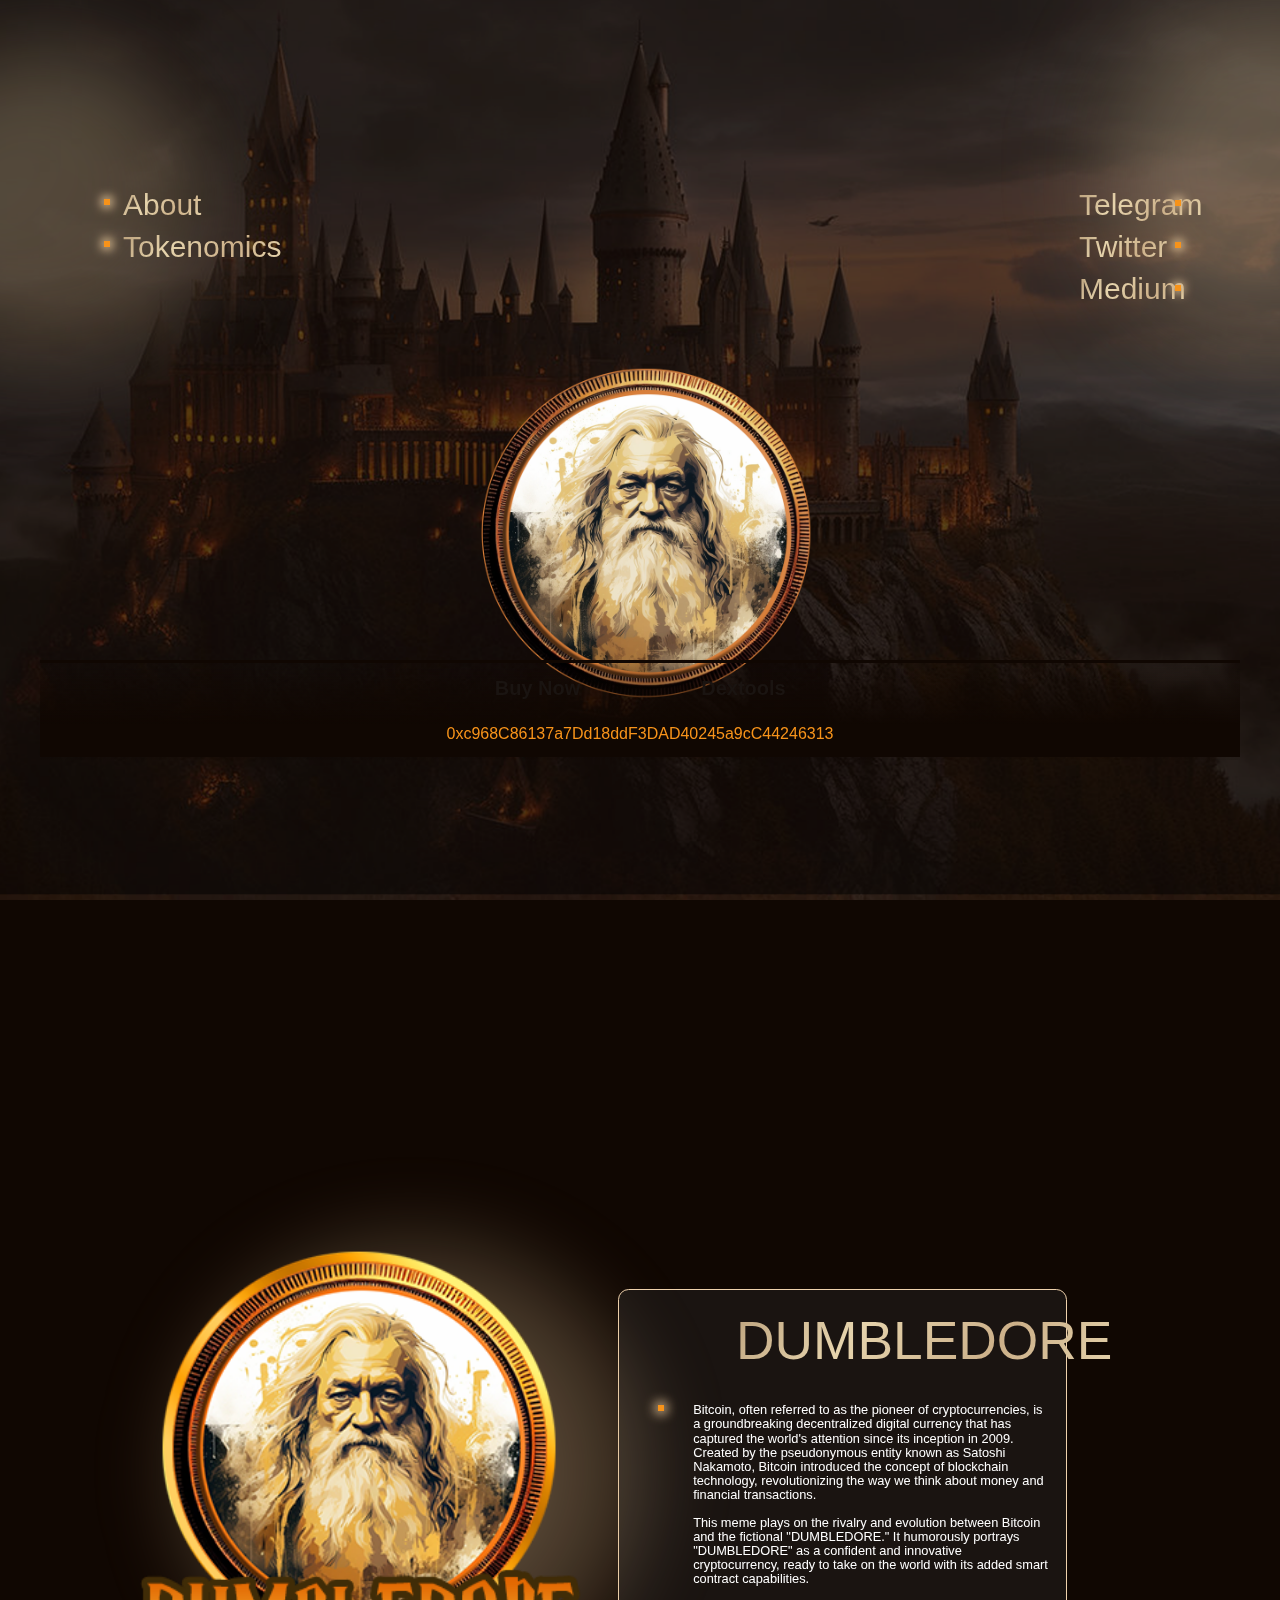
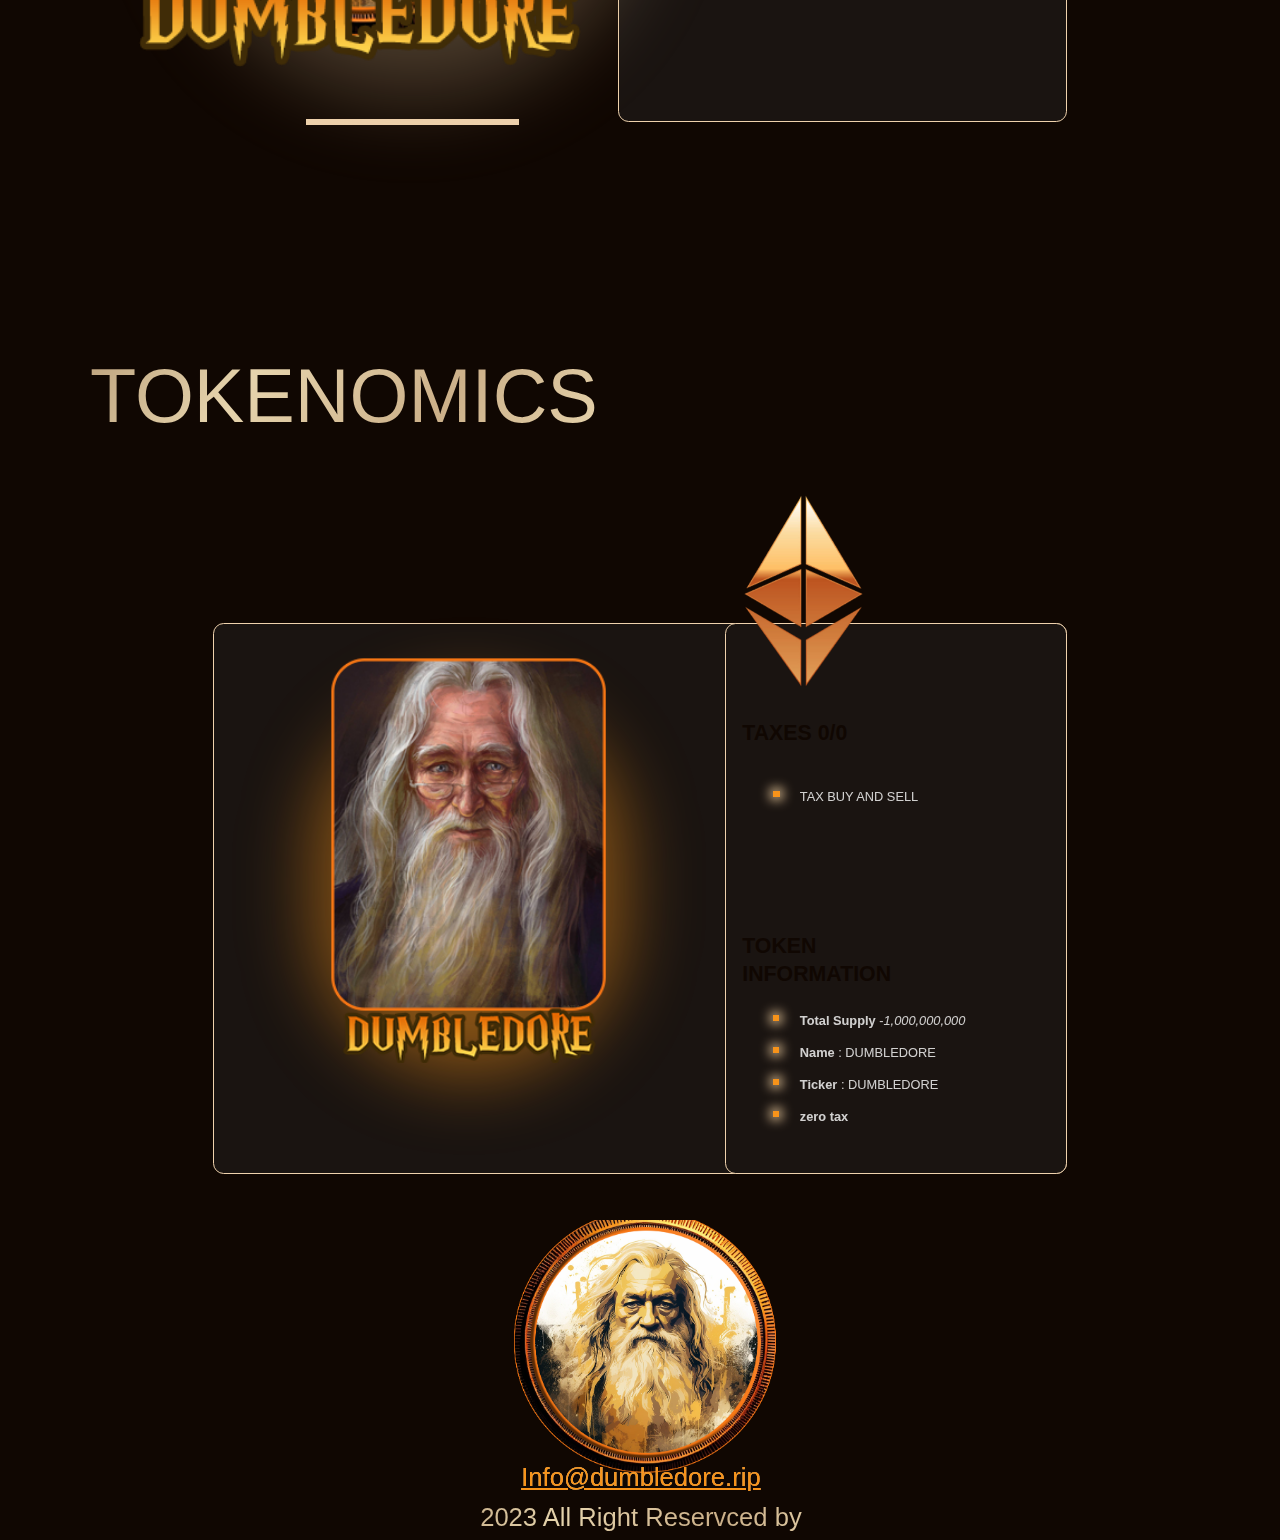
<file: XBITCOIN-main/index.html>
<!DOCTYPE html>
<html lang="en">

	<head>
		<meta charset="utf-8" />
		<meta http-equiv="Content-Type" content="text/html; charset=utf-8" />
		<meta name="viewport" content="width=device-width, initial-scale=1.0" /> <!--metatextblock-->
		<title>DUMBLEDORE</title>
		<meta name="description" content="DUMBLEDORE ON ETHEREUM" />
		<meta property="og:url" content="#" />
		<meta property="og:title" content="DUMBLEDORE" />
		<meta property="og:description" content="DUMBLEDORE ON ETHEREUM" />
		<meta property="og:type" content="website" />
		<meta property="og:image" content="/assets/images/bg.png" />
		<meta name="twitter:site" content=# />
		<meta name="twitter:title" content="DUMBLEDORE" />
		<meta name="twitter:description" content="DUMBLEDORE ON ETHEREUM" />
		<meta name="twitter:card" content="summary_large_image" />
		<meta name="twitter:image" content="/assets/images/bg.png" />
		<link rel="canonical" href="#"><!--/metatextblock-->
		<meta name="format-detection" content="telephone=no" />
		<meta http-equiv="x-dns-prefetch-control" content="on">
		<link rel="dns-prefetch" href="https://ws.tildacdn.com">
		<link rel="dns-prefetch" href="https://static.tildacdn.com">
		<link rel="shortcut icon" href="/assets/images/32.png"
			type="image/x-icon" /><!-- Assets -->
		<script src="https://neo.tildacdn.com/js/tilda-fallback-1.0.min.js" async charset="utf-8"></script>
		<link rel="stylesheet" href="https://static.tildacdn.com/css/tilda-grid-3.0.min.css" type="text/css" media="all"
			onerror="this.loaderr='y';" />
		<link rel="stylesheet" href="/tilda-blocks-page37021137.min.css?t=1689802402" type="text/css" media="all"
			onerror="this.loaderr='y';" />
		<link rel="stylesheet" href="https://static.tildacdn.com/css/tilda-animation-2.0.min.css" type="text/css"
			media="all" onerror="this.loaderr='y';" />
		<link rel="stylesheet" href="https://static.tildacdn.com/css/fonts-tildasans.css" type="text/css" media="all"
			onerror="this.loaderr='y';" />
		<script
			type="text/javascript">(function (d) {
					if (!d.visibilityState) {
						var s = d.createElement('script');
						s.src = 'https://static.tildacdn.com/js/tilda-polyfill-1.0.min.js';
						d.getElementsByTagName('head')[0].appendChild(s);
					}
				})(document);
				function t_onReady(func) {
					if (document.readyState != 'loading') {
						func();
					} else {
						document.addEventListener('DOMContentLoaded', func);
					}
				}
				function t_onFuncLoad(funcName, okFunc, time) {
					if (typeof window[funcName] === 'function') {
						okFunc();
					} else {
						setTimeout(function () {
							t_onFuncLoad(funcName, okFunc, time);
						}, (time || 100));
					}
				} function t396_initialScale(t) { t = document.getElementById("rec" + t); if (t) { t = t.querySelector(".t396__artboard"); if (t) { var e, r = document.documentElement.clientWidth, a = []; if (i = t.getAttribute("data-artboard-screens")) for (var i = i.split(","), l = 0; l < i.length; l++)a[l] = parseInt(i[l], 10); else a = [320, 480, 640, 960, 1200]; for (l = 0; l < a.length; l++) { var o = a[l]; o <= r && (e = o) } var d = "edit" === window.allrecords.getAttribute("data-tilda-mode"), n = "center" === t396_getFieldValue(t, "valign", e, a), g = "grid" === t396_getFieldValue(t, "upscale", e, a), u = t396_getFieldValue(t, "height_vh", e, a), c = t396_getFieldValue(t, "height", e, a), f = !!window.opr && !!window.opr.addons || !!window.opera || -1 !== navigator.userAgent.indexOf(" OPR/"); if (!d && n && !g && !u && c && !f) { for (var h = parseFloat((r / e).toFixed(3)), s = [t, t.querySelector(".t396__carrier"), t.querySelector(".t396__filter")], l = 0; l < s.length; l++)s[l].style.height = Math.floor(parseInt(c, 10) * h) + "px"; for (var _ = t.querySelectorAll(".t396__elem"), l = 0; l < _.length; l++)_[l].style.zoom = h } } } } function t396_getFieldValue(t, e, r, a) { var i = a[a.length - 1], l = r === i ? t.getAttribute("data-artboard-" + e) : t.getAttribute("data-artboard-" + e + "-res-" + r); if (!l) for (var o = 0; o < a.length; o++) { var d = a[o]; if (!(d <= r) && (l = d === i ? t.getAttribute("data-artboard-" + e) : t.getAttribute("data-artboard-" + e + "-res-" + d))) break } return l }</script>
		<script src="https://static.tildacdn.com/js/jquery-1.10.2.min.js" charset="utf-8"
			onerror="this.loaderr='y';"></script>
		<script src="https://static.tildacdn.com/js/tilda-scripts-3.0.min.js" charset="utf-8" defer
			onerror="this.loaderr='y';"></script>
		<script src="/tilda-blocks-page37021137.min.js?t=1689802402" charset="utf-8" async
			onerror="this.loaderr='y';"></script>
		<script src="https://static.tildacdn.com/js/tilda-animation-2.0.min.js" charset="utf-8" async
			onerror="this.loaderr='y';"></script>
		<script src="https://static.tildacdn.com/js/tilda-zero-1.1.min.js" charset="utf-8" async
			onerror="this.loaderr='y';"></script>
		<script src="https://static.tildacdn.com/js/tilda-animation-sbs-1.0.min.js" charset="utf-8" async
			onerror="this.loaderr='y';"></script>
		<script src="https://static.tildacdn.com/js/tilda-zero-scale-1.0.min.js" charset="utf-8" async
			onerror="this.loaderr='y';"></script>
		<script src="https://static.tildacdn.com/js/tilda-events-1.0.min.js" charset="utf-8" async
			onerror="this.loaderr='y';"></script>
		<script type="text/javascript">window.dataLayer = window.dataLayer || [];</script>
		<script type="text/javascript">(function () {
				if ((/bot|google|yandex|baidu|bing|msn|duckduckbot|teoma|slurp|crawler|spider|robot|crawling|facebook/i.test(navigator.userAgent)) === false && typeof (sessionStorage) != 'undefined' && sessionStorage.getItem('visited') !== 'y' && document.visibilityState) {
					var style = document.createElement('style');
					style.type = 'text/css';
					style.innerHTML = '@media screen and (min-width: 980px) {.t-records {opacity: 0;}.t-records_animated {-webkit-transition: opacity ease-in-out .2s;-moz-transition: opacity ease-in-out .2s;-o-transition: opacity ease-in-out .2s;transition: opacity ease-in-out .2s;}.t-records.t-records_visible {opacity: 1;}}';
					document.getElementsByTagName('head')[0].appendChild(style);
					function t_setvisRecs() {
						var alr = document.querySelectorAll('.t-records');
						Array.prototype.forEach.call(alr, function (el) {
							el.classList.add("t-records_animated");
						});
						setTimeout(function () {
							Array.prototype.forEach.call(alr, function (el) {
								el.classList.add("t-records_visible");
							});
							sessionStorage.setItem("visited", "y");
						}, 400);
					}
					document.addEventListener('DOMContentLoaded', t_setvisRecs);
				}
			})();</script>
	</head>

	<body class="t-body" style="margin:0;"><!--allrecords-->
		<div id="allrecords" class="t-records" data-hook="blocks-collection-content-node"
			data-tilda-project-id="7290351" data-tilda-page-id="37021137"
			data-tilda-formskey="411a249abece834c3b336090f7290351" data-tilda-project-lang="EN">
			<div id="rec598059534" class="r t-rec" style=" " data-animationappear="off" data-record-type="396">
				<!-- T396 -->
				<style>
					#rec598059534 .t396__artboard {
						min-height: 600px;
						height: 100vh;
						background-color: #0d0605;
						overflow: visible;
					}

					#rec598059534 .t396__filter {
						min-height: 600px;
						height: 100vh;
					}

					#rec598059534 .t396__carrier {
						min-height: 600px;
						height: 100vh;
						background-position: center center;
						background-attachment: fixed;
						transform: translate3d(0, 0, 0);
						-moz-transform: unset;
						background-image: url('/assets/images/firstS.png');
						background-size: cover;
						background-repeat: no-repeat;
					}

					@media screen and (min-width: 1200px) {
						#rec598059534 .t396__carrier-wrapper {
							position: absolute;
							width: 100%;
							height: 100%;
							top: 0;
							left: 0;
							-webkit-clip-path: inset(0 0 0 0);
							clip-path: inset(0 0 0 0);
						}

						#rec598059534 .t396__carrier {
							position: fixed;
							display: block;
							width: 100%;
							height: 100%;
							top: 0;
							left: 0;
							background-size: cover;
							background-position: center center;
							transform: translateZ(0);
							will-change: transform;
							pointer-events: none;
						}
					}

					@media screen and (max-width: 1199px) {
						#rec598059534 .t396__artboard {}

						#rec598059534 .t396__filter {}

						#rec598059534 .t396__carrier {
							background-attachment: scroll;
						}
					}

					@media screen and (max-width: 959px) {
						#rec598059534 .t396__artboard {
							min-height: 750px;
						}

						#rec598059534 .t396__filter {
							min-height: 750px;
						}

						#rec598059534 .t396__carrier {
							min-height: 750px;
							background-attachment: scroll;
						}
					}

					@media screen and (max-width: 639px) {
						#rec598059534 .t396__artboard {}

						#rec598059534 .t396__filter {}

						#rec598059534 .t396__carrier {
							background-attachment: scroll;
						}
					}

					@media screen and (max-width: 479px) {
						#rec598059534 .t396__artboard {
							min-height: 680px;
						}

						#rec598059534 .t396__filter {
							min-height: 680px;
						}

						#rec598059534 .t396__carrier {
							min-height: 680px;
							background-position: center center;
							background-image: url('https://static.tildacdn.com/tild3636-6131-4039-b531-393930333635/firstSV.png');
							background-attachment: scroll;
						}
					}

					#rec598059534 .tn-elem[data-elem-id="1685983587778"] {
						z-index: 2;
						top: calc(50vh - 300px + -102px);
						left: calc(50% - 600px + -160px);
						width: 325px;
						height: 303px;
						-webkit-filter: blur(50px);
						filter: blur(50px);
						border-radius: 3000px;
					}

					#rec598059534 .tn-elem.t396__elem--anim-hidden[data-elem-id="1685983587778"] {
						opacity: 0;
					}

					#rec598059534 .tn-elem[data-elem-id="1685983587778"] .tn-atom {
						border-radius: 3000px;
						opacity: 0.3;
						background-image: linear-gradient(126deg, rgba(187, 160, 123, 1) 0%, rgba(230, 212, 173, 1) 32%, rgba(204, 176, 137, 1) 68%, rgba(230, 212, 173, 1) 100%);
						border-color: transparent;
						border-style: solid;
					}

					@media screen and (max-width: 1199px) {}

					@media screen and (max-width: 959px) {
						#rec598059534 .tn-elem[data-elem-id="1685983587778"] {
							top: -67px;
							left: calc(50% - 320px + -201px);
						}
					}

					@media screen and (max-width: 639px) {
						#rec598059534 .tn-elem[data-elem-id="1685983587778"] {
							top: -183px;
							left: calc(50% - 240px + 92px);
						}
					}

					@media screen and (max-width: 479px) {
						#rec598059534 .tn-elem[data-elem-id="1685983587778"] {
							top: -115px;
							left: calc(50% - 160px + 0px);
							height: 223px;
						}
					}

					#rec598059534 .tn-elem[data-elem-id="1685983615874"] {
						z-index: 3;
						top: calc(50vh - 300px + -155px);
						left: calc(50% - 600px + 1069px);
						width: 321px;
						height: 351px;
						-webkit-filter: blur(50px);
						filter: blur(50px);
						border-radius: 3000px;
					}

					#rec598059534 .tn-elem.t396__elem--anim-hidden[data-elem-id="1685983615874"] {
						opacity: 0;
					}

					#rec598059534 .tn-elem[data-elem-id="1685983615874"] .tn-atom {
						border-radius: 3000px;
						opacity: 0.3;
						background-image: linear-gradient(126deg, rgba(187, 160, 123, 1) 0%, rgba(230, 212, 173, 1) 32%, rgba(204, 176, 137, 1) 68%, rgba(230, 212, 173, 1) 100%);
						border-color: transparent;
						border-style: solid;
					}

					@media screen and (max-width: 1199px) {
						#rec598059534 .tn-elem[data-elem-id="1685983615874"] {
							top: -153px;
							left: calc(50% - 480px + 878px);
						}
					}

					@media screen and (max-width: 959px) {
						#rec598059534 .tn-elem[data-elem-id="1685983615874"] {
							top: -111px;
							left: calc(50% - 320px + 572px);
						}
					}

					@media screen and (max-width: 639px) {
						#rec598059534 .tn-elem[data-elem-id="1685983615874"] {
							top: -135px;
							left: calc(50% - 240px + 842px);
						}
					}

					@media screen and (max-width: 479px) {}

					#rec598059534 .tn-elem[data-elem-id="1685568663709"] {
						z-index: 4;
						top: calc(50vh - 300px + 198px);
						left: calc(50% - 600px + 226px);
						width: 749px;
						-webkit-filter: saturate(70%);
						filter: saturate(70%);
					}

					#rec598059534 .tn-elem[data-elem-id="1685568663709"] .tn-atom {
						background-position: center center;
						border-color: transparent;
						border-style: solid;
					}

					@media screen and (max-width: 1199px) {
						#rec598059534 .tn-elem[data-elem-id="1685568663709"] {
							top: 229px;
							left: calc(50% - 480px + 106px);
						}
					}

					@media screen and (max-width: 959px) {
						#rec598059534 .tn-elem[data-elem-id="1685568663709"] {
							top: 304px;
							left: calc(50% - 320px + -42px);
						}
					}

					@media screen and (max-width: 639px) {
						#rec598059534 .tn-elem[data-elem-id="1685568663709"] {
							top: 391px;
							left: calc(50% - 240px + -7px);
							width: 494px;
						}
					}

					@media screen and (max-width: 479px) {
						#rec598059534 .tn-elem[data-elem-id="1685568663709"] {
							top: 353px;
							left: calc(50% - 160px + 0px);
							width: 327px;
						}
					}

					#rec598059534 .tn-elem[data-elem-id="1685568772502"] {
						z-index: 5;
						top: calc(50vh - 300px + 510px);
						left: calc(50% - 600px + 0px);
						width: 1200px;
						height: 100px;
					}

					#rec598059534 .tn-elem[data-elem-id="1685568772502"] .tn-atom {
						background-image: linear-gradient(0deg, rgba(16, 7, 2, 1) 0%, rgba(16, 7, 2, 1) 34%, rgba(255, 255, 255, 0) 100%);
						border-color: transparent;
						border-style: solid;
					}

					@media screen and (max-width: 1199px) {
						#rec598059534 .tn-elem[data-elem-id="1685568772502"] {
							top: 559px;
							left: calc(50% - 480px + -120px);
							height: 61px;
						}
					}

					@media screen and (max-width: 959px) {
						#rec598059534 .tn-elem[data-elem-id="1685568772502"] {
							top: 689px;
							left: calc(50% - 320px + 0px);
							width: 640px;
						}

						#rec598059534 .tn-elem[data-elem-id="1685568772502"] .tn-atom {
							background-image: linear-gradient(0turn, rgba(16, 7, 2, 1) 0%, rgba(16, 7, 2, 1) 34%, rgba(255, 255, 255, 0) 100%);
							background-attachment: scroll;
						}
					}

					@media screen and (max-width: 639px) {
						#rec598059534 .tn-elem[data-elem-id="1685568772502"] {
							top: 689px;
							left: calc(50% - 240px + 0px);
							width: 480px;
						}
					}

					@media screen and (max-width: 479px) {
						#rec598059534 .tn-elem[data-elem-id="1685568772502"] {
							top: 503px;
							width: 320px;
							height: 54px;
						}
					}

					#rec598059534 .tn-elem[data-elem-id="1685983363584"] {
						color: transparent;
						background-image: linear-gradient(126deg, rgba(187, 160, 123, 1) 0%, rgba(230, 212, 173, 1) 32%, rgba(204, 176, 137, 1) 68%, rgba(230, 212, 173, 1) 100%);
						-webkit-background-clip: text;
						will-change: transform;
						text-align: right;
						z-index: 6;
						top: calc(50vh - 300px + 36px);
						left: calc(50% - 600px + 1036px);
						width: 85px;
					}

					#rec598059534 .tn-elem[data-elem-id="1685983363584"] .tn-atom {
						color: transparent;
						background-image: linear-gradient(126deg, rgba(187, 160, 123, 1) 0%, rgba(230, 212, 173, 1) 32%, rgba(204, 176, 137, 1) 68%, rgba(230, 212, 173, 1) 100%);
						-webkit-background-clip: text;
						will-change: transform;
						font-size: 30px;
						font-family: 'EnchantedLand', Arial, sans-serif;
						line-height: 1.05;
						font-weight: 400;
						background-position: center center;
						border-color: transparent;
						border-style: solid;
					}

					@media screen and (max-width: 1199px) {
						#rec598059534 .tn-elem[data-elem-id="1685983363584"] {
							top: 36px;
							left: calc(50% - 480px + 866px);
						}
					}

					@media screen and (max-width: 959px) {
						#rec598059534 .tn-elem[data-elem-id="1685983363584"] {
							top: 35px;
							left: calc(50% - 320px + 527px);
						}
					}

					@media screen and (max-width: 639px) {
						#rec598059534 .tn-elem[data-elem-id="1685983363584"] {
							top: 21px;
							left: calc(50% - 240px + 92px);
						}
					}

					@media screen and (max-width: 479px) {
						#rec598059534 .tn-elem[data-elem-id="1685983363584"] {
							top: 11px;
							left: calc(50% - 160px + 28px);
						}

						#rec598059534 .tn-elem[data-elem-id="1685983363584"] {
							text-align: center;
						}

						#rec598059534 .tn-elem[data-elem-id="1685983363584"] .tn-atom {
							font-size: 30px;
						}
					}

					#rec598059534 .tn-elem[data-elem-id="1685983363586"] {
						color: transparent;
						background-image: linear-gradient(126deg, rgba(187, 160, 123, 1) 0%, rgba(230, 212, 173, 1) 32%, rgba(204, 176, 137, 1) 68%, rgba(230, 212, 173, 1) 100%);
						-webkit-background-clip: text;
						will-change: transform;
						text-align: right;
						z-index: 7;
						top: calc(50vh - 300px + 78px);
						left: calc(50% - 600px + 1036px);
						width: 85px;
					}

					#rec598059534 .tn-elem[data-elem-id="1685983363586"] .tn-atom {
						color: transparent;
						background-image: linear-gradient(126deg, rgba(187, 160, 123, 1) 0%, rgba(230, 212, 173, 1) 32%, rgba(204, 176, 137, 1) 68%, rgba(230, 212, 173, 1) 100%);
						-webkit-background-clip: text;
						will-change: transform;
						font-size: 30px;
						font-family: 'EnchantedLand', Arial, sans-serif;
						line-height: 1.05;
						font-weight: 400;
						background-position: center center;
						border-color: transparent;
						border-style: solid;
					}

					@media screen and (max-width: 1199px) {
						#rec598059534 .tn-elem[data-elem-id="1685983363586"] {
							top: 78px;
							left: calc(50% - 480px + 866px);
						}
					}

					@media screen and (max-width: 959px) {
						#rec598059534 .tn-elem[data-elem-id="1685983363586"] {
							top: 77px;
							left: calc(50% - 320px + 527px);
						}
					}

					@media screen and (max-width: 639px) {
						#rec598059534 .tn-elem[data-elem-id="1685983363586"] {
							top: 21px;
							left: calc(50% - 240px + 197px);
						}
					}

					@media screen and (max-width: 479px) {
						#rec598059534 .tn-elem[data-elem-id="1685983363586"] {
							top: 11px;
							left: calc(50% - 160px + 133px);
							width: 65px;
						}

						#rec598059534 .tn-elem[data-elem-id="1685983363586"] {
							text-align: center;
						}

						#rec598059534 .tn-elem[data-elem-id="1685983363586"] .tn-atom {
							font-size: 30px;
						}
					}

					#rec598059534 .tn-elem[data-elem-id="1685983363589"] {
						color: transparent;
						background-image: linear-gradient(126deg, rgba(187, 160, 123, 1) 0%, rgba(230, 212, 173, 1) 32%, rgba(204, 176, 137, 1) 68%, rgba(230, 212, 173, 1) 100%);
						-webkit-background-clip: text;
						will-change: transform;
						text-align: right;
						z-index: 8;
						top: calc(50vh - 300px + 120px);
						left: calc(50% - 600px + 1036px);
						width: 85px;
					}

					#rec598059534 .tn-elem[data-elem-id="1685983363589"] .tn-atom {
						color: transparent;
						background-image: linear-gradient(126deg, rgba(187, 160, 123, 1) 0%, rgba(230, 212, 173, 1) 32%, rgba(204, 176, 137, 1) 68%, rgba(230, 212, 173, 1) 100%);
						-webkit-background-clip: text;
						will-change: transform;
						font-size: 30px;
						font-family: 'EnchantedLand', Arial, sans-serif;
						line-height: 1.05;
						font-weight: 400;
						background-position: center center;
						border-color: transparent;
						border-style: solid;
					}

					@media screen and (max-width: 1199px) {
						#rec598059534 .tn-elem[data-elem-id="1685983363589"] {
							top: 120px;
							left: calc(50% - 480px + 866px);
						}
					}

					@media screen and (max-width: 959px) {
						#rec598059534 .tn-elem[data-elem-id="1685983363589"] {
							top: 119px;
							left: calc(50% - 320px + 527px);
						}
					}

					@media screen and (max-width: 639px) {
						#rec598059534 .tn-elem[data-elem-id="1685983363589"] {
							top: 21px;
							left: calc(50% - 240px + 302px);
						}
					}

					@media screen and (max-width: 479px) {
						#rec598059534 .tn-elem[data-elem-id="1685983363589"] {
							top: 11px;
							left: calc(50% - 160px + 218px);
							width: 73px;
						}

						#rec598059534 .tn-elem[data-elem-id="1685983363589"] {
							text-align: center;
						}

						#rec598059534 .tn-elem[data-elem-id="1685983363589"] .tn-atom {
							font-size: 30px;
						}
					}

					#rec598059534 .tn-elem[data-elem-id="1685983363590"] {
						z-index: 9;
						top: calc(50vh - 300px + 518px);
						left: calc(50% - 600px + 410px);
						width: 175px;
						height: 36px;
					}

					#rec598059534 .tn-elem[data-elem-id="1685983363590"] .tn-atom {
						background-position: center center;
						background-size: cover;
						background-repeat: no-repeat;
						border-color: transparent;
						border-style: solid;
					}

					@media screen and (max-width: 1199px) {
						#rec598059534 .tn-elem[data-elem-id="1685983363590"] {
							left: calc(50% - 480px + 267px);
						}
					}

					@media screen and (max-width: 959px) {
						#rec598059534 .tn-elem[data-elem-id="1685983363590"] {
							top: 609px;
							left: calc(50% - 320px + 138px);
						}
					}

					@media screen and (max-width: 639px) {
						#rec598059534 .tn-elem[data-elem-id="1685983363590"] {
							top: 600px;
							left: calc(50% - 240px + 63px);
						}
					}

					@media screen and (max-width: 479px) {
						#rec598059534 .tn-elem[data-elem-id="1685983363590"] {
							top: 503px;
							left: calc(50% - 160px + 72px);
						}
					}

					#rec598059534 .tn-elem[data-elem-id="1685983363594"] {
						color: #1a1411;
						text-align: center;
						z-index: 10;
						top: calc(50vh - 300px + 525px);
						left: calc(50% - 600px + 410px);
						width: 175px;
					}

					#rec598059534 .tn-elem[data-elem-id="1685983363594"] .tn-atom {
						color: #1a1411;
						font-size: 20px;
						font-family: 'TildaSans', Arial, sans-serif;
						line-height: 1;
						font-weight: 700;
						background-position: center center;
						border-color: transparent;
						border-style: solid;
					}

					@media screen and (max-width: 1199px) {
						#rec598059534 .tn-elem[data-elem-id="1685983363594"] {
							left: calc(50% - 480px + 267px);
						}
					}

					@media screen and (max-width: 959px) {
						#rec598059534 .tn-elem[data-elem-id="1685983363594"] {
							top: 617px;
							left: calc(50% - 320px + 138px);
						}
					}

					@media screen and (max-width: 639px) {
						#rec598059534 .tn-elem[data-elem-id="1685983363594"] {
							top: 608px;
							left: calc(50% - 240px + 63px);
						}
					}

					@media screen and (max-width: 479px) {
						#rec598059534 .tn-elem[data-elem-id="1685983363594"] {
							top: 511px;
							left: calc(50% - 160px + 92px);
							width: 133px;
						}
					}

					#rec598059534 .tn-elem[data-elem-id="1685983473663"] {
						color: transparent;
						background-image: linear-gradient(126deg, rgba(187, 160, 123, 1) 0%, rgba(230, 212, 173, 1) 32%, rgba(204, 176, 137, 1) 68%, rgba(230, 212, 173, 1) 100%);
						-webkit-background-clip: text;
						will-change: transform;
						z-index: 11;
						top: calc(50vh - 300px + 36px);
						left: calc(50% - 600px + 80px);
						width: 85px;
					}

					#rec598059534 .tn-elem[data-elem-id="1685983473663"] .tn-atom {
						color: transparent;
						background-image: linear-gradient(126deg, rgba(187, 160, 123, 1) 0%, rgba(230, 212, 173, 1) 32%, rgba(204, 176, 137, 1) 68%, rgba(230, 212, 173, 1) 100%);
						-webkit-background-clip: text;
						will-change: transform;
						font-size: 30px;
						font-family: 'EnchantedLand', Arial, sans-serif;
						line-height: 1.05;
						font-weight: 400;
						background-position: center center;
						border-color: transparent;
						border-style: solid;
					}

					@media screen and (max-width: 1199px) {
						#rec598059534 .tn-elem[data-elem-id="1685983473663"] {
							left: calc(50% - 480px + 10px);
						}
					}

					@media screen and (max-width: 959px) {
						#rec598059534 .tn-elem[data-elem-id="1685983473663"] {
							top: 35px;
							left: calc(50% - 320px + 28px);
						}
					}

					@media screen and (max-width: 639px) {
						#rec598059534 .tn-elem[data-elem-id="1685983473663"] {
							top: -77px;
							left: calc(50% - 240px + 647px);
						}

						#rec598059534 .tn-elem[data-elem-id="1685983473663"] .tn-atom {
							opacity: 0;
						}
					}

					@media screen and (max-width: 479px) {
						#rec598059534 .tn-elem[data-elem-id="1685983473663"] {
							top: 106px;
							left: calc(50% - 160px + 457px);
						}

						#rec598059534 .tn-elem[data-elem-id="1685983473663"] {
							text-align: center;
						}

						#rec598059534 .tn-elem[data-elem-id="1685983473663"] .tn-atom {
							font-size: 30px;
							opacity: 0;
						}
					}

					#rec598059534 .tn-elem[data-elem-id="1685983473666"] {
						color: transparent;
						background-image: linear-gradient(126deg, rgba(187, 160, 123, 1) 0%, rgba(230, 212, 173, 1) 32%, rgba(204, 176, 137, 1) 68%, rgba(230, 212, 173, 1) 100%);
						-webkit-background-clip: text;
						will-change: transform;
						z-index: 12;
						top: calc(50vh - 300px + 78px);
						left: calc(50% - 600px + 80px);
						width: 85px;
					}

					#rec598059534 .tn-elem[data-elem-id="1685983473666"] .tn-atom {
						color: transparent;
						background-image: linear-gradient(126deg, rgba(187, 160, 123, 1) 0%, rgba(230, 212, 173, 1) 32%, rgba(204, 176, 137, 1) 68%, rgba(230, 212, 173, 1) 100%);
						-webkit-background-clip: text;
						will-change: transform;
						font-size: 30px;
						font-family: 'EnchantedLand', Arial, sans-serif;
						line-height: 1.05;
						font-weight: 400;
						background-position: center center;
						border-color: transparent;
						border-style: solid;
					}

					@media screen and (max-width: 1199px) {
						#rec598059534 .tn-elem[data-elem-id="1685983473666"] {
							left: calc(50% - 480px + 10px);
						}
					}

					@media screen and (max-width: 959px) {
						#rec598059534 .tn-elem[data-elem-id="1685983473666"] {
							top: 77px;
							left: calc(50% - 320px + 28px);
						}
					}

					@media screen and (max-width: 639px) {
						#rec598059534 .tn-elem[data-elem-id="1685983473666"] {
							top: -77px;
							left: calc(50% - 240px + 818px);
						}

						#rec598059534 .tn-elem[data-elem-id="1685983473666"] .tn-atom {
							opacity: 0;
						}
					}

					@media screen and (max-width: 479px) {
						#rec598059534 .tn-elem[data-elem-id="1685983473666"] {
							top: 106px;
							left: calc(50% - 160px + 562px);
							width: 65px;
						}

						#rec598059534 .tn-elem[data-elem-id="1685983473666"] {
							text-align: center;
						}

						#rec598059534 .tn-elem[data-elem-id="1685983473666"] .tn-atom {
							font-size: 30px;
							opacity: 0;
						}
					}

					#rec598059534 .tn-elem[data-elem-id="1685983473668"] {
						color: transparent;
						background-image: linear-gradient(126deg, rgba(187, 160, 123, 1) 0%, rgba(230, 212, 173, 1) 32%, rgba(204, 176, 137, 1) 68%, rgba(230, 212, 173, 1) 100%);
						-webkit-background-clip: text;
						will-change: transform;
						z-index: 13;
						top: calc(50vh - 300px + 120px);
						left: calc(50% - 600px + 80px);
						width: 85px;
					}

					#rec598059534 .tn-elem[data-elem-id="1685983473668"] .tn-atom {
						color: transparent;
						background-image: linear-gradient(126deg, rgba(187, 160, 123, 1) 0%, rgba(230, 212, 173, 1) 32%, rgba(204, 176, 137, 1) 68%, rgba(230, 212, 173, 1) 100%);
						-webkit-background-clip: text;
						will-change: transform;
						font-size: 30px;
						font-family: 'EnchantedLand', Arial, sans-serif;
						line-height: 1.05;
						font-weight: 400;
						background-position: center center;
						border-color: transparent;
						border-style: solid;
					}

					@media screen and (max-width: 1199px) {
						#rec598059534 .tn-elem[data-elem-id="1685983473668"] {
							left: calc(50% - 480px + 10px);
						}
					}

					@media screen and (max-width: 959px) {
						#rec598059534 .tn-elem[data-elem-id="1685983473668"] {
							top: 119px;
							left: calc(50% - 320px + 28px);
						}
					}

					@media screen and (max-width: 639px) {
						#rec598059534 .tn-elem[data-elem-id="1685983473668"] {
							top: 13px;
							left: calc(50% - 240px + 889px);
						}

						#rec598059534 .tn-elem[data-elem-id="1685983473668"] .tn-atom {
							opacity: 0;
						}
					}

					@media screen and (max-width: 479px) {
						#rec598059534 .tn-elem[data-elem-id="1685983473668"] {
							top: 106px;
							left: calc(50% - 160px + 647px);
							width: 73px;
						}

						#rec598059534 .tn-elem[data-elem-id="1685983473668"] {
							text-align: center;
						}

						#rec598059534 .tn-elem[data-elem-id="1685983473668"] .tn-atom {
							font-size: 30px;
							opacity: 0;
						}
					}

					#rec598059534 .tn-elem[data-elem-id="1685983527133"] {
						color: transparent;
						background-image: linear-gradient(126deg, rgba(187, 160, 123, 1) 0%, rgba(230, 212, 173, 1) 32%, rgba(204, 176, 137, 1) 68%, rgba(230, 212, 173, 1) 100%);
						-webkit-background-clip: text;
						will-change: transform;
						z-index: 14;
						top: calc(50vh - 300px + 162px);
						left: calc(50% - 600px + 80px);
						width: 85px;
					}

					#rec598059534 .tn-elem[data-elem-id="1685983527133"] .tn-atom {
						color: transparent;
						background-image: linear-gradient(126deg, rgba(187, 160, 123, 1) 0%, rgba(230, 212, 173, 1) 32%, rgba(204, 176, 137, 1) 68%, rgba(230, 212, 173, 1) 100%);
						-webkit-background-clip: text;
						will-change: transform;
						font-size: 30px;
						font-family: 'EnchantedLand', Arial, sans-serif;
						line-height: 1.05;
						font-weight: 400;
						background-position: center center;
						border-color: transparent;
						border-style: solid;
					}

					@media screen and (max-width: 1199px) {
						#rec598059534 .tn-elem[data-elem-id="1685983527133"] {
							left: calc(50% - 480px + 10px);
						}
					}

					@media screen and (max-width: 959px) {
						#rec598059534 .tn-elem[data-elem-id="1685983527133"] {
							top: 161px;
							left: calc(50% - 320px + 28px);
						}
					}

					@media screen and (max-width: 639px) {
						#rec598059534 .tn-elem[data-elem-id="1685983527133"] {
							top: -67px;
							left: calc(50% - 240px + 971px);
						}

						#rec598059534 .tn-elem[data-elem-id="1685983527133"] .tn-atom {
							opacity: 0;
						}
					}

					@media screen and (max-width: 479px) {
						#rec598059534 .tn-elem[data-elem-id="1685983527133"] {
							top: 116px;
							left: calc(50% - 160px + 657px);
							width: 73px;
						}

						#rec598059534 .tn-elem[data-elem-id="1685983527133"] {
							text-align: center;
						}

						#rec598059534 .tn-elem[data-elem-id="1685983527133"] .tn-atom {
							font-size: 30px;
							opacity: 0;
						}
					}

					#rec598059534 .tn-elem[data-elem-id="1685984761403"] {
						z-index: 15;
						top: calc(50vh - 300px + 49px);
						left: calc(50% - 600px + 64px);
						width: 5px;
						height: 5px;
					}

					#rec598059534 .tn-elem.t396__elem--anim-hidden[data-elem-id="1685984761403"] {
						opacity: 0;
					}

					#rec598059534 .tn-elem[data-elem-id="1685984761403"] .tn-atom {
						background-color: #f7931a;
						background-position: center center;
						border-color: transparent;
						border-style: solid;
						box-shadow: 0px 0px 10px 3px rgba(204, 176, 137, 1);
					}

					@media screen and (max-width: 1199px) {
						#rec598059534 .tn-elem[data-elem-id="1685984761403"] {
							left: calc(50% - 480px + -6px);
						}
					}

					@media screen and (max-width: 959px) {
						#rec598059534 .tn-elem[data-elem-id="1685984761403"] {
							left: calc(50% - 320px + 14px);
						}
					}

					@media screen and (max-width: 639px) {
						#rec598059534 .tn-elem[data-elem-id="1685984761403"] {
							top: 35px;
							left: calc(50% - 240px + 88px);
						}
					}

					@media screen and (max-width: 479px) {
						#rec598059534 .tn-elem[data-elem-id="1685984761403"] {
							top: 24px;
							left: calc(50% - 160px + 19px);
						}
					}

					#rec598059534 .tn-elem[data-elem-id="1685984811672"] {
						z-index: 16;
						top: calc(50vh - 300px + 91px);
						left: calc(50% - 600px + 64px);
						width: 5px;
						height: 5px;
					}

					#rec598059534 .tn-elem.t396__elem--anim-hidden[data-elem-id="1685984811672"] {
						opacity: 0;
					}

					#rec598059534 .tn-elem[data-elem-id="1685984811672"] .tn-atom {
						background-color: #f7931a;
						background-position: center center;
						border-color: transparent;
						border-style: solid;
						box-shadow: 0px 0px 10px 3px rgba(204, 176, 137, 1);
					}

					@media screen and (max-width: 1199px) {
						#rec598059534 .tn-elem[data-elem-id="1685984811672"] {
							left: calc(50% - 480px + -6px);
						}
					}

					@media screen and (max-width: 959px) {
						#rec598059534 .tn-elem[data-elem-id="1685984811672"] {
							left: calc(50% - 320px + 14px);
						}
					}

					@media screen and (max-width: 639px) {
						#rec598059534 .tn-elem[data-elem-id="1685984811672"] {
							top: 35px;
							left: calc(50% - 240px + 199px);
						}
					}

					@media screen and (max-width: 479px) {
						#rec598059534 .tn-elem[data-elem-id="1685984811672"] {
							top: 24px;
							left: calc(50% - 160px + 121px);
						}
					}

					#rec598059534 .tn-elem[data-elem-id="1685984813977"] {
						z-index: 17;
						top: calc(50vh - 300px + 133px);
						left: calc(50% - 600px + 64px);
						width: 5px;
						height: 5px;
					}

					#rec598059534 .tn-elem.t396__elem--anim-hidden[data-elem-id="1685984813977"] {
						opacity: 0;
					}

					#rec598059534 .tn-elem[data-elem-id="1685984813977"] .tn-atom {
						background-color: #f7931a;
						background-position: center center;
						border-color: transparent;
						border-style: solid;
						box-shadow: 0px 0px 10px 3px rgba(204, 176, 137, 1);
					}

					@media screen and (max-width: 1199px) {
						#rec598059534 .tn-elem[data-elem-id="1685984813977"] {
							left: calc(50% - 480px + -6px);
						}
					}

					@media screen and (max-width: 959px) {
						#rec598059534 .tn-elem[data-elem-id="1685984813977"] {
							left: calc(50% - 320px + 14px);
						}
					}

					@media screen and (max-width: 639px) {
						#rec598059534 .tn-elem[data-elem-id="1685984813977"] {
							top: 35px;
							left: calc(50% - 240px + 297px);
						}
					}

					@media screen and (max-width: 479px) {
						#rec598059534 .tn-elem[data-elem-id="1685984813977"] {
							top: 24px;
							left: calc(50% - 160px + 205px);
						}
					}

					#rec598059534 .tn-elem[data-elem-id="1685984820726"] {
						z-index: 18;
						top: calc(50vh - 300px + 176px);
						left: calc(50% - 600px + 64px);
						width: 5px;
						height: 5px;
					}

					#rec598059534 .tn-elem.t396__elem--anim-hidden[data-elem-id="1685984820726"] {
						opacity: 0;
					}

					#rec598059534 .tn-elem[data-elem-id="1685984820726"] .tn-atom {
						background-color: #f7931a;
						background-position: center center;
						border-color: transparent;
						border-style: solid;
						box-shadow: 0px 0px 10px 3px rgba(204, 176, 137, 1);
					}

					@media screen and (max-width: 1199px) {
						#rec598059534 .tn-elem[data-elem-id="1685984820726"] {
							left: calc(50% - 480px + -6px);
						}
					}

					@media screen and (max-width: 959px) {
						#rec598059534 .tn-elem[data-elem-id="1685984820726"] {
							left: calc(50% - 320px + 14px);
						}
					}

					@media screen and (max-width: 639px) {
						#rec598059534 .tn-elem[data-elem-id="1685984820726"] {
							top: 35px;
							left: calc(50% - 240px + 398px);
						}
					}

					@media screen and (max-width: 479px) {
						#rec598059534 .tn-elem[data-elem-id="1685984820726"] {
							top: 24px;
							left: calc(50% - 160px + 297px);
						}
					}

					#rec598059534 .tn-elem[data-elem-id="1685984907267"] {
						z-index: 19;
						top: calc(50vh - 300px + 50px);
						left: calc(50% - 600px + 1135px);
						width: 5px;
						height: 5px;
					}

					#rec598059534 .tn-elem.t396__elem--anim-hidden[data-elem-id="1685984907267"] {
						opacity: 0;
					}

					#rec598059534 .tn-elem[data-elem-id="1685984907267"] .tn-atom {
						background-color: #f7931a;
						background-position: center center;
						border-color: transparent;
						border-style: solid;
						box-shadow: 0px 0px 10px 3px rgba(204, 176, 137, 1);
					}

					@media screen and (max-width: 1199px) {
						#rec598059534 .tn-elem[data-elem-id="1685984907267"] {
							left: calc(50% - 480px + 965px);
						}
					}

					@media screen and (max-width: 959px) {
						#rec598059534 .tn-elem[data-elem-id="1685984907267"] {
							left: calc(50% - 320px + 625px);
						}
					}

					@media screen and (max-width: 639px) {
						#rec598059534 .tn-elem[data-elem-id="1685984907267"] {
							top: 26px;
							left: calc(50% - 240px + 895px);
						}
					}

					@media screen and (max-width: 479px) {}

					#rec598059534 .tn-elem[data-elem-id="1685984907271"] {
						z-index: 20;
						top: calc(50vh - 300px + 92px);
						left: calc(50% - 600px + 1135px);
						width: 5px;
						height: 5px;
					}

					#rec598059534 .tn-elem.t396__elem--anim-hidden[data-elem-id="1685984907271"] {
						opacity: 0;
					}

					#rec598059534 .tn-elem[data-elem-id="1685984907271"] .tn-atom {
						background-color: #f7931a;
						background-position: center center;
						border-color: transparent;
						border-style: solid;
						box-shadow: 0px 0px 10px 3px rgba(204, 176, 137, 1);
					}

					@media screen and (max-width: 1199px) {
						#rec598059534 .tn-elem[data-elem-id="1685984907271"] {
							left: calc(50% - 480px + 965px);
						}
					}

					@media screen and (max-width: 959px) {
						#rec598059534 .tn-elem[data-elem-id="1685984907271"] {
							left: calc(50% - 320px + 625px);
						}
					}

					@media screen and (max-width: 639px) {
						#rec598059534 .tn-elem[data-elem-id="1685984907271"] {
							top: 68px;
							left: calc(50% - 240px + 895px);
						}
					}

					@media screen and (max-width: 479px) {}

					#rec598059534 .tn-elem[data-elem-id="1685984907274"] {
						z-index: 21;
						top: calc(50vh - 300px + 135px);
						left: calc(50% - 600px + 1135px);
						width: 5px;
						height: 5px;
					}

					#rec598059534 .tn-elem.t396__elem--anim-hidden[data-elem-id="1685984907274"] {
						opacity: 0;
					}

					#rec598059534 .tn-elem[data-elem-id="1685984907274"] .tn-atom {
						background-color: #f7931a;
						background-position: center center;
						border-color: transparent;
						border-style: solid;
						box-shadow: 0px 0px 10px 3px rgba(204, 176, 137, 1);
					}

					@media screen and (max-width: 1199px) {
						#rec598059534 .tn-elem[data-elem-id="1685984907274"] {
							left: calc(50% - 480px + 965px);
						}
					}

					@media screen and (max-width: 959px) {
						#rec598059534 .tn-elem[data-elem-id="1685984907274"] {
							left: calc(50% - 320px + 625px);
						}
					}

					@media screen and (max-width: 639px) {
						#rec598059534 .tn-elem[data-elem-id="1685984907274"] {
							top: 111px;
							left: calc(50% - 240px + 895px);
						}
					}

					@media screen and (max-width: 479px) {}

					#rec598059534 .tn-elem[data-elem-id="1685995728871"] {
						z-index: 22;
						top: calc(50vh - 300px + 518px);
						left: calc(50% - 600px + 616px);
						width: 175px;
						height: 36px;
					}

					#rec598059534 .tn-elem[data-elem-id="1685995728871"] .tn-atom {
						background-position: center center;
						background-size: cover;
						background-repeat: no-repeat;
						border-color: transparent;
						border-style: solid;
					}

					@media screen and (max-width: 1199px) {
						#rec598059534 .tn-elem[data-elem-id="1685995728871"] {
							left: calc(50% - 480px + 517px);
						}
					}

					@media screen and (max-width: 959px) {
						#rec598059534 .tn-elem[data-elem-id="1685995728871"] {
							top: 609px;
							left: calc(50% - 320px + 328px);
						}
					}

					@media screen and (max-width: 639px) {
						#rec598059534 .tn-elem[data-elem-id="1685995728871"] {
							top: 600px;
							left: calc(50% - 240px + 243px);
						}
					}

					@media screen and (max-width: 479px) {
						#rec598059534 .tn-elem[data-elem-id="1685995728871"] {
							top: 553px;
							left: calc(50% - 160px + 72px);
						}
					}

					#rec598059534 .tn-elem[data-elem-id="1685995728877"] {
						color: #1a1411;
						text-align: center;
						z-index: 23;
						top: calc(50vh - 300px + 525px);
						left: calc(50% - 600px + 616px);
						width: 175px;
					}

					#rec598059534 .tn-elem[data-elem-id="1685995728877"] .tn-atom {
						color: #1a1411;
						font-size: 20px;
						font-family: 'TildaSans', Arial, sans-serif;
						line-height: 1;
						font-weight: 700;
						background-position: center center;
						border-color: transparent;
						border-style: solid;
					}

					@media screen and (max-width: 1199px) {
						#rec598059534 .tn-elem[data-elem-id="1685995728877"] {
							left: calc(50% - 480px + 517px);
						}
					}

					@media screen and (max-width: 959px) {
						#rec598059534 .tn-elem[data-elem-id="1685995728877"] {
							top: 617px;
							left: calc(50% - 320px + 328px);
						}
					}

					@media screen and (max-width: 639px) {
						#rec598059534 .tn-elem[data-elem-id="1685995728877"] {
							top: 608px;
							left: calc(50% - 240px + 243px);
						}
					}

					@media screen and (max-width: 479px) {
						#rec598059534 .tn-elem[data-elem-id="1685995728877"] {
							top: 561px;
							left: calc(50% - 160px + 94px);
							width: 133px;
						}
					}

					#rec598059534 .tn-elem[data-elem-id="1686051700587"] {
						color: transparent;
						background-image: linear-gradient(126deg, rgba(187, 160, 123, 1) 0%, rgba(230, 212, 173, 1) 32%, rgba(204, 176, 137, 1) 68%, rgba(230, 212, 173, 1) 100%);
						-webkit-background-clip: text;
						will-change: transform;
						text-align: right;
						z-index: 24;
						top: calc(50vh - 300px + 160px);
						left: calc(50% - 600px + 1036px);
						width: 85px;
					}

					#rec598059534 .tn-elem[data-elem-id="1686051700587"] .tn-atom {
						color: transparent;
						background-image: linear-gradient(126deg, rgba(187, 160, 123, 1) 0%, rgba(230, 212, 173, 1) 32%, rgba(204, 176, 137, 1) 68%, rgba(230, 212, 173, 1) 100%);
						-webkit-background-clip: text;
						will-change: transform;
						font-size: 30px;
						font-family: 'EnchantedLand', Arial, sans-serif;
						line-height: 1.05;
						font-weight: 400;
						background-position: center center;
						border-color: transparent;
						border-style: solid;
					}

					@media screen and (max-width: 1199px) {
						#rec598059534 .tn-elem[data-elem-id="1686051700587"] {
							top: 160px;
							left: calc(50% - 480px + 866px);
						}
					}

					@media screen and (max-width: 959px) {
						#rec598059534 .tn-elem[data-elem-id="1686051700587"] {
							top: 149px;
							left: calc(50% - 320px + 527px);
						}
					}

					@media screen and (max-width: 639px) {
						#rec598059534 .tn-elem[data-elem-id="1686051700587"] {
							top: 31pxpx;
							left: calc(50% - 240px + 502px);
						}

						#rec598059534 .tn-elem[data-elem-id="1686051700587"] .tn-atom {
							opacity: 0;
						}
					}

					@media screen and (max-width: 479px) {
						#rec598059534 .tn-elem[data-elem-id="1686051700587"] {
							top: 21pxpx;
							left: calc(50% - 160px + 388px);
							width: 73px;
						}

						#rec598059534 .tn-elem[data-elem-id="1686051700587"] {
							text-align: center;
						}

						#rec598059534 .tn-elem[data-elem-id="1686051700587"] .tn-atom {
							font-size: 30px;
						}
					}

					#rec598059534 .tn-elem[data-elem-id="1686051700591"] {
						z-index: 25;
						top: calc(50vh - 300px + 175px);
						left: calc(50% - 600px + 1135px);
						width: 5px;
						height: 5px;
					}

					#rec598059534 .tn-elem.t396__elem--anim-hidden[data-elem-id="1686051700591"] {
						opacity: 0;
					}

					#rec598059534 .tn-elem[data-elem-id="1686051700591"] .tn-atom {
						background-color: #f7931a;
						background-position: center center;
						border-color: transparent;
						border-style: solid;
						box-shadow: 0px 0px 10px 3px rgba(204, 176, 137, 1);
					}

					@media screen and (max-width: 1199px) {
						#rec598059534 .tn-elem[data-elem-id="1686051700591"] {
							top: 175px;
							left: calc(50% - 480px + 965px);
						}
					}

					@media screen and (max-width: 959px) {
						#rec598059534 .tn-elem[data-elem-id="1686051700591"] {
							top: 165px;
							left: calc(50% - 320px + 625px);
						}
					}

					@media screen and (max-width: 639px) {
						#rec598059534 .tn-elem[data-elem-id="1686051700591"] {
							top: 121pxpx;
							left: calc(50% - 240px + 905pxpx);
						}
					}

					@media screen and (max-width: 479px) {}

					#rec598059534 .tn-elem[data-elem-id="1689802170915"] {
						color: #f7931a;
						text-align: center;
						z-index: 26;
						top: calc(50vh - 300px + 571px);
						left: calc(50% - 600px + 288px);
						width: 624px;
					}

					#rec598059534 .tn-elem[data-elem-id="1689802170915"] .tn-atom {
						color: #f7931a;
						font-size: 16px;
						font-family: 'TildaSans', Arial, sans-serif;
						line-height: 1.2;
						font-weight: 400;
						background-position: center center;
						border-color: transparent;
						border-style: solid;
					}

					@media screen and (max-width: 1199px) {
						#rec598059534 .tn-elem[data-elem-id="1689802170915"] {
							left: calc(50% - 480px + 168px);
						}
					}

					@media screen and (max-width: 959px) {
						#rec598059534 .tn-elem[data-elem-id="1689802170915"] {
							top: 657px;
							left: calc(50% - 320px + 8px);
						}
					}

					@media screen and (max-width: 639px) {
						#rec598059534 .tn-elem[data-elem-id="1689802170915"] {
							top: 668px;
							left: calc(50% - 240px + -72px);
						}
					}

					@media screen and (max-width: 479px) {
						#rec598059534 .tn-elem[data-elem-id="1689802170915"] {
							top: 607px;
							left: calc(50% - 160px + -7px);
							width: 335px;
						}

						#rec598059534 .tn-elem[data-elem-id="1689802170915"] .tn-atom {
							font-size: 12px;
							line-height: 2;
						}
					}

					#rec598059534 .tn-elem[data-elem-id="1689788797885"] {
						color: #f7931a;
						text-align: right;
						z-index: 27;
						top: calc(50vh - 300px + 569px);
						left: calc(50% - 600px + 969px);
						width: 201px;
					}

					#rec598059534 .tn-elem[data-elem-id="1689788797885"] .tn-atom {
						color: #f7931a;
						font-size: 16px;
						font-family: 'TildaSans', Arial, sans-serif;
						line-height: 1.2;
						font-weight: 400;
						opacity: 0.6;
						background-position: center center;
						border-color: transparent;
						border-style: solid;
					}

					@media screen and (max-width: 1199px) {
						#rec598059534 .tn-elem[data-elem-id="1689788797885"] {
							top: 571px;
							left: calc(50% - 480px + 759px);
						}
					}

					@media screen and (max-width: 959px) {
						#rec598059534 .tn-elem[data-elem-id="1689788797885"] {
							top: 682px;
							left: calc(50% - 320px + 220px);
						}

						#rec598059534 .tn-elem[data-elem-id="1689788797885"] {
							text-align: center;
						}
					}

					@media screen and (max-width: 639px) {
						#rec598059534 .tn-elem[data-elem-id="1689788797885"] {
							top: 691px;
							left: calc(50% - 240px + 140px);
						}
					}

					@media screen and (max-width: 479px) {
						#rec598059534 .tn-elem[data-elem-id="1689788797885"] {
							top: 636px;
							left: calc(50% - 160px + -7px);
							width: 335px;
						}

						#rec598059534 .tn-elem[data-elem-id="1689788797885"] .tn-atom {
							font-size: 12px;
							line-height: 2;
						}
					}
				</style>
				<div class='t396'>
					<div class="t396__artboard" data-artboard-recid="598059534"
						data-artboard-screens="320,480,640,960,1200" data-artboard-height="600"
						data-artboard-valign="center" data-artboard-height_vh="100" data-artboard-upscale="window"
						data-artboard-ovrflw="visible" data-artboard-height-res-320="680"
						data-artboard-height-res-640="750">
						<div class="t396__carrier-wrapper">
							<div class="t396__carrier" data-artboard-recid="598059534"></div>
						</div>
						<div class="t396__filter" data-artboard-recid="598059534"></div>
						<div class='t396__elem tn-elem tn-elem__5980595341685983587778 ' data-elem-id='1685983587778'
							data-elem-type='shape' data-field-top-value="-102" data-field-left-value="-160"
							data-field-height-value="303" data-field-width-value="325" data-field-axisy-value="top"
							data-field-axisx-value="left" data-field-container-value="grid"
							data-field-topunits-value="px" data-field-leftunits-value="px"
							data-field-heightunits-value="px" data-field-widthunits-value="px" data-animate-mobile="y"
							data-animate-sbs-event="intoview" data-animate-sbs-trg="1" data-animate-sbs-trgofst="0"
							data-animate-sbs-loop="loop"
							data-animate-sbs-opts="[{'ti':'0','mx':'0','my':'0','sx':'1','sy':'1','op':'1','ro':'0','bl':'0','ea':'','dt':'0'},{'ti':2000,'mx':0,'my':50,'sx':'1','sy':'1','op':'1','ro':'0','bl':'0','ea':'easeInOut','dt':'0'},{'ti':2000,'mx':0,'my':'0','sx':'1','sy':'1','op':'1','ro':'0','bl':'0','ea':'','dt':'0'}]"
							data-field-top-res-320-value="-115" data-field-left-res-320-value="0"
							data-field-height-res-320-value="223" data-field-top-res-480-value="-183"
							data-field-left-res-480-value="92" data-field-top-res-640-value="-67"
							data-field-left-res-640-value="-201">
							<div class='tn-atom'></div>
						</div>
						<div class='t396__elem tn-elem tn-elem__5980595341685983615874 ' data-elem-id='1685983615874'
							data-elem-type='shape' data-field-top-value="-155" data-field-left-value="1069"
							data-field-height-value="351" data-field-width-value="321" data-field-axisy-value="top"
							data-field-axisx-value="left" data-field-container-value="grid"
							data-field-topunits-value="px" data-field-leftunits-value="px"
							data-field-heightunits-value="px" data-field-widthunits-value="px" data-animate-mobile="y"
							data-animate-sbs-event="intoview" data-animate-sbs-trg="1" data-animate-sbs-trgofst="0"
							data-animate-sbs-loop="loop"
							data-animate-sbs-opts="[{'ti':'0','mx':'0','my':'0','sx':'1','sy':'1','op':'1','ro':'0','bl':'0','ea':'','dt':'0'},{'ti':2000,'mx':0,'my':50,'sx':'1','sy':'1','op':'1','ro':'0','bl':'0','ea':'easeInOut','dt':'0'},{'ti':2000,'mx':0,'my':'0','sx':'1','sy':'1','op':'1','ro':'0','bl':'0','ea':'','dt':'0'}]"
							data-field-top-res-480-value="-135" data-field-left-res-480-value="842"
							data-field-top-res-640-value="-111" data-field-left-res-640-value="572"
							data-field-top-res-960-value="-153" data-field-left-res-960-value="878">
							<div class='tn-atom'></div>
						</div>
						<div class='t396__elem tn-elem tn-elem__5980595341685568663709 t-animate'
							data-elem-id='1685568663709' data-elem-type='image' data-field-top-value="198"
							data-field-left-value="226" data-field-width-value="749" data-field-axisy-value="top"
							data-field-axisx-value="left" data-field-container-value="grid"
							data-field-topunits-value="px" data-field-leftunits-value="px"
							data-field-heightunits-value="" data-field-widthunits-value="px"
							data-animate-style="fadeinup" data-animate-duration="1.4" data-animate-distance="50"
							data-animate-mobile="y" data-field-filewidth-value="1680" data-field-fileheight-value="1050"
							data-field-top-res-320-value="353" data-field-left-res-320-value="0"
							data-field-width-res-320-value="327" data-field-top-res-480-value="391"
							data-field-left-res-480-value="-7" data-field-width-res-480-value="494"
							data-field-top-res-640-value="304" data-field-left-res-640-value="-42"
							data-field-top-res-960-value="229" data-field-left-res-960-value="106">
							<div class='tn-atom'><img class='tn-atom__img'
									src='/assets/images/TEXT.png'
									imgfield='tn_img_1685568663709'></div>
						</div>
						<div class='t396__elem tn-elem tn-elem__5980595341685568772502' data-elem-id='1685568772502'
							data-elem-type='shape' data-field-top-value="510" data-field-left-value="0"
							data-field-height-value="100" data-field-width-value="1200" data-field-axisy-value="top"
							data-field-axisx-value="left" data-field-container-value="grid"
							data-field-topunits-value="px" data-field-leftunits-value="px"
							data-field-heightunits-value="px" data-field-widthunits-value="px" data-animate-mobile="y"
							data-field-top-res-320-value="503" data-field-height-res-320-value="54"
							data-field-width-res-320-value="320" data-field-top-res-480-value="689"
							data-field-left-res-480-value="0" data-field-width-res-480-value="480"
							data-field-top-res-640-value="689" data-field-left-res-640-value="0"
							data-field-width-res-640-value="640" data-field-top-res-960-value="559"
							data-field-left-res-960-value="-120" data-field-height-res-960-value="61">
							<div class='tn-atom'></div>
						</div>
						<div class='t396__elem tn-elem tn-elem__5980595341685983363584 t-animate'
							data-elem-id='1685983363584' data-elem-type='text' data-field-top-value="36"
							data-field-left-value="1036" data-field-width-value="85" data-field-axisy-value="top"
							data-field-axisx-value="left" data-field-container-value="grid"
							data-field-topunits-value="px" data-field-leftunits-value="px"
							data-field-heightunits-value="" data-field-widthunits-value="px" data-animate-style="fadein"
							data-animate-duration="1" data-animate-mobile="y" data-field-top-res-320-value="11"
							data-field-left-res-320-value="28" data-field-top-res-480-value="21"
							data-field-left-res-480-value="92" data-field-top-res-640-value="35"
							data-field-left-res-640-value="527" data-field-top-res-960-value="36"
							data-field-left-res-960-value="866">
							<div class='tn-atom'><a href="https://t.me/Dumbledorecoin" target="_blank"
									style="color: inherit">Telegram</a></div>
						</div>
						<div class='t396__elem tn-elem tn-elem__5980595341685983363586 t-animate'
							data-elem-id='1685983363586' data-elem-type='text' data-field-top-value="78"
							data-field-left-value="1036" data-field-width-value="85" data-field-axisy-value="top"
							data-field-axisx-value="left" data-field-container-value="grid"
							data-field-topunits-value="px" data-field-leftunits-value="px"
							data-field-heightunits-value="" data-field-widthunits-value="px" data-animate-style="fadein"
							data-animate-duration="1" data-animate-mobile="y" data-field-top-res-320-value="11"
							data-field-left-res-320-value="133" data-field-width-res-320-value="65"
							data-field-top-res-480-value="21" data-field-left-res-480-value="197"
							data-field-top-res-640-value="77" data-field-left-res-640-value="527"
							data-field-top-res-960-value="78" data-field-left-res-960-value="866">
							<div class='tn-atom'><a href="https://twitter.com/DumbledoreERC20" target="_blank"
									style="color: inherit">Twitter</a></div>
						</div>
						<div class='t396__elem tn-elem tn-elem__5980595341685983363589 t-animate'
							data-elem-id='1685983363589' data-elem-type='text' data-field-top-value="120"
							data-field-left-value="1036" data-field-width-value="85" data-field-axisy-value="top"
							data-field-axisx-value="left" data-field-container-value="grid"
							data-field-topunits-value="px" data-field-leftunits-value="px"
							data-field-heightunits-value="" data-field-widthunits-value="px" data-animate-style="fadein"
							data-animate-duration="1" data-animate-mobile="y" data-field-top-res-320-value="11"
							data-field-left-res-320-value="218" data-field-width-res-320-value="73"
							data-field-top-res-480-value="21" data-field-left-res-480-value="302"
							data-field-top-res-640-value="119" data-field-left-res-640-value="527"
							data-field-top-res-960-value="120" data-field-left-res-960-value="866">
							<div class='tn-atom'><a href="https://medium.com" target="_blank"
									style="color: inherit">Medium</a></div>
						</div>
						<div class='t396__elem tn-elem tn-elem__5980595341685983363590' data-elem-id='1685983363590'
							data-elem-type='shape' data-field-top-value="518" data-field-left-value="410"
							data-field-height-value="36" data-field-width-value="175" data-field-axisy-value="top"
							data-field-axisx-value="left" data-field-container-value="grid"
							data-field-topunits-value="px" data-field-leftunits-value="px"
							data-field-heightunits-value="px" data-field-widthunits-value="px" data-animate-mobile="y"
							data-field-top-res-320-value="503" data-field-left-res-320-value="72"
							data-field-top-res-480-value="600" data-field-left-res-480-value="63"
							data-field-top-res-640-value="609" data-field-left-res-640-value="138"
							data-field-left-res-960-value="267"><a class='tn-atom' href="https://t.me/Dumbledorecoin"
								target="_blank"
								style="background-image:url('https://static.tildacdn.com/tild6238-6162-4631-b562-313933623234/button.svg');"></a>
						</div>
						<div class='t396__elem tn-elem tn-elem__5980595341685983363594' data-elem-id='1685983363594'
							data-elem-type='text' data-field-top-value="525" data-field-left-value="410"
							data-field-width-value="175" data-field-axisy-value="top" data-field-axisx-value="left"
							data-field-container-value="grid" data-field-topunits-value="px"
							data-field-leftunits-value="px" data-field-heightunits-value=""
							data-field-widthunits-value="px" data-animate-mobile="y" data-field-top-res-320-value="511"
							data-field-left-res-320-value="92" data-field-width-res-320-value="133"
							data-field-top-res-480-value="608" data-field-left-res-480-value="63"
							data-field-top-res-640-value="617" data-field-left-res-640-value="138"
							data-field-left-res-960-value="267">
							<div class='tn-atom'><a href="https://app.uniswap.org/#/swap?use=v2&inputCurrency=ETH&outputCurrency=0xc968C86137a7Dd18ddF3DAD40245a9cC44246313" target="_blank"
									style="color: inherit">Buy Now</a></div>
						</div>
						<div class='t396__elem tn-elem tn-elem__5980595341685983473663 t-animate'
							data-elem-id='1685983473663' data-elem-type='text' data-field-top-value="36"
							data-field-left-value="80" data-field-width-value="85" data-field-axisy-value="top"
							data-field-axisx-value="left" data-field-container-value="grid"
							data-field-topunits-value="px" data-field-leftunits-value="px"
							data-field-heightunits-value="" data-field-widthunits-value="px" data-animate-style="fadein"
							data-animate-duration="1" data-animate-mobile="y" data-field-top-res-320-value="106"
							data-field-left-res-320-value="457" data-field-top-res-480-value="-77"
							data-field-left-res-480-value="647" data-field-top-res-640-value="35"
							data-field-left-res-640-value="28" data-field-left-res-960-value="10">
							<div class='tn-atom'><a href="#vision" style="color: inherit">About</a></div>
						</div>
						<div class='t396__elem tn-elem tn-elem__5980595341685983473666 t-animate'
							data-elem-id='1685983473666' data-elem-type='text' data-field-top-value="78"
							data-field-left-value="80" data-field-width-value="85" data-field-axisy-value="top"
							data-field-axisx-value="left" data-field-container-value="grid"
							data-field-topunits-value="px" data-field-leftunits-value="px"
							data-field-heightunits-value="" data-field-widthunits-value="px" data-animate-style="fadein"
							data-animate-duration="1" data-animate-mobile="y" data-field-top-res-320-value="106"
							data-field-left-res-320-value="562" data-field-width-res-320-value="65"
							data-field-top-res-480-value="-77" data-field-left-res-480-value="818"
							data-field-top-res-640-value="77" data-field-left-res-640-value="28"
							data-field-left-res-960-value="10">
							<div class='tn-atom'><a href="#tokenomics" style="color: inherit">Tokenomics</a></div>
						</div>
						<!--
						<div class='t396__elem tn-elem tn-elem__5980595341685983473668 t-animate'
							data-elem-id='1685983473668' data-elem-type='text' data-field-top-value="120"
							data-field-left-value="80" data-field-width-value="85" data-field-axisy-value="top"
							data-field-axisx-value="left" data-field-container-value="grid"
							data-field-topunits-value="px" data-field-leftunits-value="px"
							data-field-heightunits-value="" data-field-widthunits-value="px" data-animate-style="fadein"
							data-animate-duration="1" data-animate-mobile="y" data-field-top-res-320-value="106"
							data-field-left-res-320-value="647" data-field-width-res-320-value="73"
							data-field-top-res-480-value="13" data-field-left-res-480-value="889"
							data-field-top-res-640-value="119" data-field-left-res-640-value="28"
							data-field-left-res-960-value="10">
							<div class='tn-atom'><a href="#tokenomics" style="color: inherit">Tokenomics</a></div>
						</div>
						<div class='t396__elem tn-elem tn-elem__5980595341685983527133 t-animate'
							data-elem-id='1685983527133' data-elem-type='text' data-field-top-value="162"
							data-field-left-value="80" data-field-width-value="85" data-field-axisy-value="top"
							data-field-axisx-value="left" data-field-container-value="grid"
							data-field-topunits-value="px" data-field-leftunits-value="px"
							data-field-heightunits-value="" data-field-widthunits-value="px" data-animate-style="fadein"
							data-animate-duration="1" data-animate-mobile="y" data-field-top-res-320-value="116"
							data-field-left-res-320-value="657" data-field-width-res-320-value="73"
							data-field-top-res-480-value="-67" data-field-left-res-480-value="971"
							data-field-top-res-640-value="161" data-field-left-res-640-value="28"
							data-field-left-res-960-value="10">
							<div class='tn-atom'><a href="#vision" style="color: inherit">Vision</a></div>
						</div>
						-->
						<div class='t396__elem tn-elem tn-elem__5980595341685984761403 ' data-elem-id='1685984761403'
							data-elem-type='shape' data-field-top-value="49" data-field-left-value="64"
							data-field-height-value="5" data-field-width-value="5" data-field-axisy-value="top"
							data-field-axisx-value="left" data-field-container-value="grid"
							data-field-topunits-value="px" data-field-leftunits-value="px"
							data-field-heightunits-value="px" data-field-widthunits-value="px" data-animate-mobile="y"
							data-animate-sbs-event="intoview" data-animate-sbs-trg="1" data-animate-sbs-trgofst="0"
							data-animate-sbs-loop="loop"
							data-animate-sbs-opts="[{'ti':'0','mx':'0','my':'0','sx':'1','sy':'1','op':'1','ro':'0','bl':'0','ea':'','dt':'0'},{'ti':10000,'mx':'0','my':'0','sx':'1','sy':'1','op':'1','ro':360,'bl':'0','ea':'','dt':'0'}]"
							data-field-top-res-320-value="24" data-field-left-res-320-value="19"
							data-field-top-res-480-value="35" data-field-left-res-480-value="88"
							data-field-left-res-640-value="14" data-field-left-res-960-value="-6">
							<div class='tn-atom'></div>
						</div>
						<div class='t396__elem tn-elem tn-elem__5980595341685984811672 ' data-elem-id='1685984811672'
							data-elem-type='shape' data-field-top-value="91" data-field-left-value="64"
							data-field-height-value="5" data-field-width-value="5" data-field-axisy-value="top"
							data-field-axisx-value="left" data-field-container-value="grid"
							data-field-topunits-value="px" data-field-leftunits-value="px"
							data-field-heightunits-value="px" data-field-widthunits-value="px" data-animate-mobile="y"
							data-animate-sbs-event="intoview" data-animate-sbs-trg="1" data-animate-sbs-trgofst="0"
							data-animate-sbs-loop="loop"
							data-animate-sbs-opts="[{'ti':'0','mx':'0','my':'0','sx':'1','sy':'1','op':'1','ro':'0','bl':'0','ea':'','dt':'0'},{'ti':10000,'mx':'0','my':'0','sx':'1','sy':'1','op':'1','ro':360,'bl':'0','ea':'','dt':'0'}]"
							data-field-top-res-320-value="24" data-field-left-res-320-value="121"
							data-field-top-res-480-value="35" data-field-left-res-480-value="199"
							data-field-left-res-640-value="14" data-field-left-res-960-value="-6">
							<div class='tn-atom'></div>
						</div>
						<!--
						<div class='t396__elem tn-elem tn-elem__5980595341685984813977 ' data-elem-id='1685984813977'
							data-elem-type='shape' data-field-top-value="133" data-field-left-value="64"
							data-field-height-value="5" data-field-width-value="5" data-field-axisy-value="top"
							data-field-axisx-value="left" data-field-container-value="grid"
							data-field-topunits-value="px" data-field-leftunits-value="px"
							data-field-heightunits-value="px" data-field-widthunits-value="px" data-animate-mobile="y"
							data-animate-sbs-event="intoview" data-animate-sbs-trg="1" data-animate-sbs-trgofst="0"
							data-animate-sbs-loop="loop"
							data-animate-sbs-opts="[{'ti':'0','mx':'0','my':'0','sx':'1','sy':'1','op':'1','ro':'0','bl':'0','ea':'','dt':'0'},{'ti':10000,'mx':'0','my':'0','sx':'1','sy':'1','op':'1','ro':360,'bl':'0','ea':'','dt':'0'}]"
							data-field-top-res-320-value="24" data-field-left-res-320-value="205"
							data-field-top-res-480-value="35" data-field-left-res-480-value="297"
							data-field-left-res-640-value="14" data-field-left-res-960-value="-6">
							<div class='tn-atom'></div>
						</div>
						<div class='t396__elem tn-elem tn-elem__5980595341685984820726 ' data-elem-id='1685984820726'
							data-elem-type='shape' data-field-top-value="176" data-field-left-value="64"
							data-field-height-value="5" data-field-width-value="5" data-field-axisy-value="top"
							data-field-axisx-value="left" data-field-container-value="grid"
							data-field-topunits-value="px" data-field-leftunits-value="px"
							data-field-heightunits-value="px" data-field-widthunits-value="px" data-animate-mobile="y"
							data-animate-sbs-event="intoview" data-animate-sbs-trg="1" data-animate-sbs-trgofst="0"
							data-animate-sbs-loop="loop"
							data-animate-sbs-opts="[{'ti':'0','mx':'0','my':'0','sx':'1','sy':'1','op':'1','ro':'0','bl':'0','ea':'','dt':'0'},{'ti':10000,'mx':'0','my':'0','sx':'1','sy':'1','op':'1','ro':360,'bl':'0','ea':'','dt':'0'}]"
							data-field-top-res-320-value="24" data-field-left-res-320-value="297"
							data-field-top-res-480-value="35" data-field-left-res-480-value="398"
							data-field-left-res-640-value="14" data-field-left-res-960-value="-6">
							<div class='tn-atom'></div>
						</div>
						-->
						<div class='t396__elem tn-elem tn-elem__5980595341685984907267 ' data-elem-id='1685984907267'
							data-elem-type='shape' data-field-top-value="50" data-field-left-value="1135"
							data-field-height-value="5" data-field-width-value="5" data-field-axisy-value="top"
							data-field-axisx-value="left" data-field-container-value="grid"
							data-field-topunits-value="px" data-field-leftunits-value="px"
							data-field-heightunits-value="px" data-field-widthunits-value="px" data-animate-mobile="y"
							data-animate-sbs-event="intoview" data-animate-sbs-trg="1" data-animate-sbs-trgofst="0"
							data-animate-sbs-loop="loop"
							data-animate-sbs-opts="[{'ti':'0','mx':'0','my':'0','sx':'1','sy':'1','op':'1','ro':'0','bl':'0','ea':'','dt':'0'},{'ti':10000,'mx':'0','my':'0','sx':'1','sy':'1','op':'1','ro':360,'bl':'0','ea':'','dt':'0'}]"
							data-field-top-res-480-value="26" data-field-left-res-480-value="895"
							data-field-left-res-640-value="625" data-field-left-res-960-value="965">
							<div class='tn-atom'></div>
						</div>
						<div class='t396__elem tn-elem tn-elem__5980595341685984907271 ' data-elem-id='1685984907271'
							data-elem-type='shape' data-field-top-value="92" data-field-left-value="1135"
							data-field-height-value="5" data-field-width-value="5" data-field-axisy-value="top"
							data-field-axisx-value="left" data-field-container-value="grid"
							data-field-topunits-value="px" data-field-leftunits-value="px"
							data-field-heightunits-value="px" data-field-widthunits-value="px" data-animate-mobile="y"
							data-animate-sbs-event="intoview" data-animate-sbs-trg="1" data-animate-sbs-trgofst="0"
							data-animate-sbs-loop="loop"
							data-animate-sbs-opts="[{'ti':'0','mx':'0','my':'0','sx':'1','sy':'1','op':'1','ro':'0','bl':'0','ea':'','dt':'0'},{'ti':10000,'mx':'0','my':'0','sx':'1','sy':'1','op':'1','ro':360,'bl':'0','ea':'','dt':'0'}]"
							data-field-top-res-480-value="68" data-field-left-res-480-value="895"
							data-field-left-res-640-value="625" data-field-left-res-960-value="965">
							<div class='tn-atom'></div>
						</div>
						<div class='t396__elem tn-elem tn-elem__5980595341685984907274 ' data-elem-id='1685984907274'
							data-elem-type='shape' data-field-top-value="135" data-field-left-value="1135"
							data-field-height-value="5" data-field-width-value="5" data-field-axisy-value="top"
							data-field-axisx-value="left" data-field-container-value="grid"
							data-field-topunits-value="px" data-field-leftunits-value="px"
							data-field-heightunits-value="px" data-field-widthunits-value="px" data-animate-mobile="y"
							data-animate-sbs-event="intoview" data-animate-sbs-trg="1" data-animate-sbs-trgofst="0"
							data-animate-sbs-loop="loop"
							data-animate-sbs-opts="[{'ti':'0','mx':'0','my':'0','sx':'1','sy':'1','op':'1','ro':'0','bl':'0','ea':'','dt':'0'},{'ti':10000,'mx':'0','my':'0','sx':'1','sy':'1','op':'1','ro':360,'bl':'0','ea':'','dt':'0'}]"
							data-field-top-res-480-value="111" data-field-left-res-480-value="895"
							data-field-left-res-640-value="625" data-field-left-res-960-value="965">
							<div class='tn-atom'></div>
						</div>
						<div class='t396__elem tn-elem tn-elem__5980595341685995728871' data-elem-id='1685995728871'
							data-elem-type='shape' data-field-top-value="518" data-field-left-value="616"
							data-field-height-value="36" data-field-width-value="175" data-field-axisy-value="top"
							data-field-axisx-value="left" data-field-container-value="grid"
							data-field-topunits-value="px" data-field-leftunits-value="px"
							data-field-heightunits-value="px" data-field-widthunits-value="px" data-animate-mobile="y"
							data-field-top-res-320-value="553" data-field-left-res-320-value="72"
							data-field-top-res-480-value="600" data-field-left-res-480-value="243"
							data-field-top-res-640-value="609" data-field-left-res-640-value="328"
							data-field-left-res-960-value="517"><a class='tn-atom'
								href="https://www.dextools.io/app/en/ether/pair-explorer/0xc968C86137a7Dd18ddF3DAD40245a9cC44246313"
								target="_blank"
								style="background-image:url('https://static.tildacdn.com/tild6238-6162-4631-b562-313933623234/button.svg');"></a>
						</div>
						<div class='t396__elem tn-elem tn-elem__5980595341685995728877' data-elem-id='1685995728877'
							data-elem-type='text' data-field-top-value="525" data-field-left-value="616"
							data-field-width-value="175" data-field-axisy-value="top" data-field-axisx-value="left"
							data-field-container-value="grid" data-field-topunits-value="px"
							data-field-leftunits-value="px" data-field-heightunits-value=""
							data-field-widthunits-value="px" data-animate-mobile="y" data-field-top-res-320-value="561"
							data-field-left-res-320-value="94" data-field-width-res-320-value="133"
							data-field-top-res-480-value="608" data-field-left-res-480-value="243"
							data-field-top-res-640-value="617" data-field-left-res-640-value="328"
							data-field-left-res-960-value="517">
							<div class='tn-atom'><a
									href="https://www.dextools.io/app/en/ether/pair-explorer/0xc968C86137a7Dd18ddF3DAD40245a9cC44246313"
									target="_blank" style="color: inherit">Dextools</a></div>
						</div>
						<!--
						<div class='t396__elem tn-elem tn-elem__5980595341686051700587 t-animate'
							data-elem-id='1686051700587' data-elem-type='text' data-field-top-value="160"
							data-field-left-value="1036" data-field-width-value="85" data-field-axisy-value="top"
							data-field-axisx-value="left" data-field-container-value="grid"
							data-field-topunits-value="px" data-field-leftunits-value="px"
							data-field-heightunits-value="" data-field-widthunits-value="px" data-animate-style="fadein"
							data-animate-duration="1" data-animate-mobile="y" data-field-top-res-320-value="21px"
							data-field-left-res-320-value="388" data-field-width-res-320-value="73"
							data-field-top-res-480-value="31px" data-field-left-res-480-value="502"
							data-field-top-res-640-value="149" data-field-left-res-640-value="527"
							data-field-top-res-960-value="160" data-field-left-res-960-value="866">
							<div class='tn-atom'><a href="https://www.tiktok.com/@firstsiriuserc" target="_blank"
									style="color: inherit">Tiktok</a></div>
						</div>
						
						<div class='t396__elem tn-elem tn-elem__5980595341686051700591 ' data-elem-id='1686051700591'
							data-elem-type='shape' data-field-top-value="175" data-field-left-value="1135"
							data-field-height-value="5" data-field-width-value="5" data-field-axisy-value="top"
							data-field-axisx-value="left" data-field-container-value="grid"
							data-field-topunits-value="px" data-field-leftunits-value="px"
							data-field-heightunits-value="px" data-field-widthunits-value="px" data-animate-mobile="y"
							data-animate-sbs-event="intoview" data-animate-sbs-trg="1" data-animate-sbs-trgofst="0"
							data-animate-sbs-loop="loop"
							data-animate-sbs-opts="[{'ti':'0','mx':'0','my':'0','sx':'1','sy':'1','op':'1','ro':'0','bl':'0','ea':'','dt':'0'},{'ti':10000,'mx':'0','my':'0','sx':'1','sy':'1','op':'1','ro':360,'bl':'0','ea':'','dt':'0'}]"
							data-field-top-res-480-value="121px" data-field-left-res-480-value="905px"
							data-field-top-res-640-value="165" data-field-left-res-640-value="625"
							data-field-top-res-960-value="175" data-field-left-res-960-value="965">
							<div class='tn-atom'></div>
						</div>
						-->
						<div class='t396__elem tn-elem tn-elem__5980595341689802170915' data-elem-id='1689802170915'
							data-elem-type='text' data-field-top-value="571" data-field-left-value="288"
							data-field-width-value="624" data-field-axisy-value="top" data-field-axisx-value="left"
							data-field-container-value="grid" data-field-topunits-value="px"
							data-field-leftunits-value="px" data-field-heightunits-value=""
							data-field-widthunits-value="px" data-animate-mobile="y" data-field-top-res-320-value="607"
							data-field-left-res-320-value="-7" data-field-width-res-320-value="335"
							data-field-top-res-480-value="668" data-field-left-res-480-value="-72"
							data-field-top-res-640-value="657" data-field-left-res-640-value="8"
							data-field-left-res-960-value="168">
							<div class='tn-atom'><a href="https://etherscan.io/token/0xc968C86137a7Dd18ddF3DAD40245a9cC44246313" target="_blank"
									style="color: inherit">0xc968C86137a7Dd18ddF3DAD40245a9cC44246313</a></div>
						</div>
						<!--
						<div class='t396__elem tn-elem tn-elem__5980595341689788797885' data-elem-id='1689788797885'
							data-elem-type='text' data-field-top-value="569" data-field-left-value="969"
							data-field-width-value="201" data-field-axisy-value="top" data-field-axisx-value="left"
							data-field-container-value="grid" data-field-topunits-value="px"
							data-field-leftunits-value="px" data-field-heightunits-value=""
							data-field-widthunits-value="px" data-animate-mobile="y" data-field-top-res-320-value="636"
							data-field-left-res-320-value="-7" data-field-width-res-320-value="335"
							data-field-top-res-480-value="691" data-field-left-res-480-value="140"
							data-field-top-res-640-value="682" data-field-left-res-640-value="220"
							data-field-top-res-960-value="571" data-field-left-res-960-value="759">
							<div class='tn-atom'><a href="mailto: info@dumbledore.rip" target="_blank"
									style="color: inherit">info@dumbledore.rip</a></div>
						</div>
						-->
					</div>
				</div>
				<script>t_onFuncLoad('t396_initialScale', function () {
						t396_initialScale('598059534');
					});
					t_onReady(function () {
						t_onFuncLoad('t396_init', function () {
							t396_init('598059534');
						});
					});</script><!-- /T396 -->
			</div>


			<div id="rec600782578" class="r t-rec" style=" " data-record-type="215"><a name="vision" style="font-size:0;"></a></div>
			<div id="rec598892329" class="r t-rec" style=" " data-animationappear="off" data-record-type="396">
				<!-- T396 -->
				<style>
					#rec598892329 .t396__artboard {
						height: 900px;
						background-color: #100702;
					}
			
					#rec598892329 .t396__filter {
						height: 900px;
					}
			
					#rec598892329 .t396__carrier {
						height: 900px;
						background-position: center center;
						background-attachment: scroll;
						background-size: cover;
						background-repeat: no-repeat;
					}
			
					@media screen and (max-width: 1199px) {
						#rec598892329 .t396__artboard {
							height: 1310px;
						}
			
						#rec598892329 .t396__filter {
							height: 1310px;
						}
			
						#rec598892329 .t396__carrier {
							height: 1310px;
							background-attachment: scroll;
						}
					}
			
					@media screen and (max-width: 959px) {
						#rec598892329 .t396__artboard {
							height: 1300px;
						}
			
						#rec598892329 .t396__filter {
							height: 1300px;
						}
			
						#rec598892329 .t396__carrier {
							height: 1300px;
							background-attachment: scroll;
						}
					}
			
					@media screen and (max-width: 639px) {
						#rec598892329 .t396__artboard {}
			
						#rec598892329 .t396__filter {}
			
						#rec598892329 .t396__carrier {
							background-attachment: scroll;
						}
					}
			
					@media screen and (max-width: 479px) {
						#rec598892329 .t396__artboard {
							height: 1540px;
						}
			
						#rec598892329 .t396__filter {
							height: 1540px;
						}
			
						#rec598892329 .t396__carrier {
							height: 1540px;
							background-attachment: scroll;
						}
					}
			
					#rec598892329 .tn-elem[data-elem-id="1685564609905"] {
						z-index: 2;
						top: 365px;
						left: calc(50% - 600px + 579px);
						width: 421px;
						height: 405px;
					}
			
					#rec598892329 .tn-elem[data-elem-id="1685564609905"] .tn-atom {
						border-width: 1px;
						border-radius: 10px;
						background-color: #1a1411;
						background-position: center center;
						border-color: #efd2ad;
						border-style: solid;
					}
			
					@media screen and (max-width: 1199px) {
						#rec598892329 .tn-elem[data-elem-id="1685564609905"] {
							top: 828px;
							left: calc(50% - 480px + 270px);
						}
					}
			
					@media screen and (max-width: 959px) {
						#rec598892329 .tn-elem[data-elem-id="1685564609905"] {
							left: calc(50% - 320px + 109px);
						}
					}
			
					@media screen and (max-width: 639px) {
						#rec598892329 .tn-elem[data-elem-id="1685564609905"] {
							left: calc(50% - 240px + 29px);
						}
					}
			
					@media screen and (max-width: 479px) {
						#rec598892329 .tn-elem[data-elem-id="1685564609905"] {
							top: 858px;
							left: calc(50% - 160px + 11px);
							width: 300px;
							height: 565px;
						}
					}
			
					#rec598892329 .tn-elem[data-elem-id="1685558536929"] {
						color: transparent;
						background-image: linear-gradient(126deg, rgba(187, 160, 123, 1) 0%, rgba(230, 212, 173, 1) 32%, rgba(204, 176, 137, 1) 68%, rgba(230, 212, 173, 1) 100%);
						-webkit-background-clip: text;
						will-change: transform;
						z-index: 3;
						top: 69px;
						left: calc(50% - 600px + 82px);
						width: 153px;
					}
			
					#rec598892329 .tn-elem[data-elem-id="1685558536929"] .tn-atom {
						color: transparent;
						background-image: linear-gradient(126deg, rgba(187, 160, 123, 1) 0%, rgba(230, 212, 173, 1) 32%, rgba(204, 176, 137, 1) 68%, rgba(230, 212, 173, 1) 100%);
						-webkit-background-clip: text;
						will-change: transform;
						font-size: 70px;
						font-family: 'EnchantedLand', Arial, sans-serif;
						line-height: 1.55;
						font-weight: 400;
						background-position: center center;
						border-color: transparent;
						border-style: solid;
					}
			
					@media screen and (max-width: 1199px) {
						#rec598892329 .tn-elem[data-elem-id="1685558536929"] {
							left: calc(50% - 480px + 232px);
						}
					}
			
					@media screen and (max-width: 959px) {
						#rec598892329 .tn-elem[data-elem-id="1685558536929"] {
							left: calc(50% - 320px + 92px);
						}
					}
			
					@media screen and (max-width: 639px) {
						#rec598892329 .tn-elem[data-elem-id="1685558536929"] {
							left: calc(50% - 240px + 11px);
						}
					}
			
					@media screen and (max-width: 479px) {
						#rec598892329 .tn-elem[data-elem-id="1685558536929"] .tn-atom {
							font-size: 60px;
						}
					}
			
					#rec598892329 .tn-elem[data-elem-id="1685560137946"] {
						color: #ffffff;
						z-index: 4;
						top: 188px;
						left: calc(50% - 600px + 207px);
						width: 461px;
					}
			
					#rec598892329 .tn-elem[data-elem-id="1685560137946"] .tn-atom {
						color: #ffffff;
						font-size: 16px;
						font-family: 'TildaSans', Arial, sans-serif;
						line-height: 1.1;
						font-weight: 700;
						background-position: center center;
						border-color: transparent;
						border-style: solid;
					}
			
					@media screen and (max-width: 1199px) {
						#rec598892329 .tn-elem[data-elem-id="1685560137946"] {
							left: calc(50% - 480px + 266px);
						}
					}
			
					@media screen and (max-width: 959px) {
						#rec598892329 .tn-elem[data-elem-id="1685560137946"] {
							top: 190px;
							left: calc(50% - 320px + 90px);
						}
					}
			
					@media screen and (max-width: 639px) {
						#rec598892329 .tn-elem[data-elem-id="1685560137946"] {
							left: calc(50% - 240px + 54px);
							width: 378px;
						}
					}
			
					@media screen and (max-width: 479px) {
						#rec598892329 .tn-elem[data-elem-id="1685560137946"] {
							left: calc(50% - 160px + 22px);
							width: 277px;
						}
			
						#rec598892329 .tn-elem[data-elem-id="1685560137946"] {
							text-align: center;
						}
					}
			
					#rec598892329 .tn-elem[data-elem-id="1685563928544"] {
						color: transparent;
						background-image: linear-gradient(126deg, rgba(187, 160, 123, 1) 0%, rgba(230, 212, 173, 1) 32%, rgba(204, 176, 137, 1) 68%, rgba(230, 212, 173, 1) 100%);
						-webkit-background-clip: text;
						will-change: transform;
						z-index: 5;
						top: 69px;
						left: calc(50% - 600px + 232px);
						width: 153px;
					}
			
					#rec598892329 .tn-elem[data-elem-id="1685563928544"] .tn-atom {
						color: transparent;
						background-image: linear-gradient(126deg, rgba(187, 160, 123, 1) 0%, rgba(230, 212, 173, 1) 32%, rgba(204, 176, 137, 1) 68%, rgba(230, 212, 173, 1) 100%);
						-webkit-background-clip: text;
						will-change: transform;
						font-size: 70px;
						font-family: 'EnchantedLand', Arial, sans-serif;
						line-height: 1.55;
						font-weight: 400;
						background-position: center center;
						border-color: transparent;
						border-style: solid;
					}
			
					@media screen and (max-width: 1199px) {
						#rec598892329 .tn-elem[data-elem-id="1685563928544"] {
							left: calc(50% - 480px + 382px);
						}
					}
			
					@media screen and (max-width: 959px) {
						#rec598892329 .tn-elem[data-elem-id="1685563928544"] {
							top: 69px;
							left: calc(50% - 320px + 242px);
						}
					}
			
					@media screen and (max-width: 639px) {
						#rec598892329 .tn-elem[data-elem-id="1685563928544"] {
							left: calc(50% - 240px + 161px);
						}
					}
			
					@media screen and (max-width: 479px) {
						#rec598892329 .tn-elem[data-elem-id="1685563928544"] {
							left: calc(50% - 160px + 141px);
						}
			
						#rec598892329 .tn-elem[data-elem-id="1685563928544"] .tn-atom {
							font-size: 60px;
						}
					}
			
					#rec598892329 .tn-elem[data-elem-id="1685564188724"] {
						z-index: 6;
						top: 768px;
						left: calc(50% - 600px + 287px);
						width: 200px;
						height: 1px;
					}
			
					#rec598892329 .tn-elem[data-elem-id="1685564188724"] .tn-atom {
						background-color: #efd2ad;
						background-position: center center;
						border-color: transparent;
						border-style: solid;
					}
			
					@media screen and (max-width: 1199px) {
						#rec598892329 .tn-elem[data-elem-id="1685564188724"] {
							left: calc(50% - 480px + 280px);
							width: 400px;
						}
					}
			
					@media screen and (max-width: 959px) {
						#rec598892329 .tn-elem[data-elem-id="1685564188724"] {
							left: calc(50% - 320px + 120px);
						}
					}
			
					@media screen and (max-width: 639px) {
						#rec598892329 .tn-elem[data-elem-id="1685564188724"] {
							left: calc(50% - 240px + 40px);
						}
					}
			
					@media screen and (max-width: 479px) {
						#rec598892329 .tn-elem[data-elem-id="1685564188724"] {
							left: calc(50% - 160px + 60px);
							width: 200px;
						}
					}
			
					#rec598892329 .tn-elem[data-elem-id="1685564268546"] {
						z-index: 7;
						top: 309px;
						left: calc(50% - 600px + 158px);
						width: 459px;
						height: 450px;
						-webkit-filter: blur(34px);
						filter: blur(34px);
						border-radius: 3000px;
					}
			
					#rec598892329 .tn-elem[data-elem-id="1685564268546"] .tn-atom {
						border-radius: 3000px;
						opacity: 0.6;
						background-image: radial-gradient(rgba(204, 176, 137, 1) 0%, rgba(255, 255, 255, 0) 100%);
						border-color: transparent;
						border-style: solid;
					}
			
					@media screen and (max-width: 1199px) {
						#rec598892329 .tn-elem[data-elem-id="1685564268546"] {
							top: 339px;
							left: calc(50% - 480px + 241px);
						}
					}
			
					@media screen and (max-width: 959px) {
						#rec598892329 .tn-elem[data-elem-id="1685564268546"] {
							left: calc(50% - 320px + 101px);
						}
					}
			
					@media screen and (max-width: 639px) {
						#rec598892329 .tn-elem[data-elem-id="1685564268546"] {
							left: calc(50% - 240px + 41px);
						}
					}
			
					@media screen and (max-width: 479px) {
						#rec598892329 .tn-elem[data-elem-id="1685564268546"] {
							top: 370px;
							left: calc(50% - 160px + -55px);
						}
			
						#rec598892329 .tn-elem[data-elem-id="1685564268546"] .tn-atom {
							background-image: radial-gradient(circle at center, rgba(204, 176, 137, 1) 0%, rgba(255, 255, 255, 0) 100%);
							background-attachment: scroll;
						}
					}
			
					#rec598892329 .tn-elem[data-elem-id="1685564313308"] {
						z-index: 8;
						top: 298px;
						left: calc(50% - 600px + 95px);
						width: 483px;
					}
			
					#rec598892329 .tn-elem[data-elem-id="1685564313308"] .tn-atom {
						background-position: center center;
						border-color: transparent;
						border-style: solid;
					}
			
					@media screen and (max-width: 1199px) {
						#rec598892329 .tn-elem[data-elem-id="1685564313308"] {
							left: calc(50% - 480px + 179px);
						}
			
						#rec598892329 .tn-elem[data-elem-id="1685564313308"] .tn-atom {
							-webkit-transform: rotate(0deg);
							-moz-transform: rotate(0deg);
							transform: rotate(0deg);
						}
					}
			
					@media screen and (max-width: 959px) {
						#rec598892329 .tn-elem[data-elem-id="1685564313308"] {
							left: calc(50% - 320px + 29px);
						}
					}
			
					@media screen and (max-width: 639px) {
						#rec598892329 .tn-elem[data-elem-id="1685564313308"] {
							left: calc(50% - 240px + -51px);
						}
					}
			
					@media screen and (max-width: 479px) {
						#rec598892329 .tn-elem[data-elem-id="1685564313308"] {
							top: 387px;
							left: calc(50% - 160px + -72px);
							width: 392px;
						}
					}
			
					#rec598892329 .tn-elem[data-elem-id="1685564404983"] {
						color: #ffffff;
						z-index: 9;
						top: 469px;
						left: calc(50% - 600px + 647px);
						width: 340px;
					}
			
					#rec598892329 .tn-elem[data-elem-id="1685564404983"] .tn-atom {
						color: #ffffff;
						font-size: 12px;
						font-family: 'TildaSans', Arial, sans-serif;
						line-height: 1.1;
						font-weight: 400;
						background-position: center center;
						border-color: transparent;
						border-style: solid;
					}
			
					@media screen and (max-width: 1199px) {
						#rec598892329 .tn-elem[data-elem-id="1685564404983"] {
							top: 932px;
							left: calc(50% - 480px + 337px);
						}
					}
			
					@media screen and (max-width: 959px) {
						#rec598892329 .tn-elem[data-elem-id="1685564404983"] {
							left: calc(50% - 320px + 176px);
						}
					}
			
					@media screen and (max-width: 639px) {
						#rec598892329 .tn-elem[data-elem-id="1685564404983"] {
							left: calc(50% - 240px + 96px);
						}
					}
			
					@media screen and (max-width: 479px) {
						#rec598892329 .tn-elem[data-elem-id="1685564404983"] {
							top: 962px;
							left: calc(50% - 160px + 78px);
							width: 203px;
						}
					}
			
					#rec598892329 .tn-elem[data-elem-id="1685564404986"] {
						z-index: 10;
						top: 473px;
						left: calc(50% - 600px + 617px);
						width: 5px;
						height: 5px;
					}
			
					#rec598892329 .tn-elem.t396__elem--anim-hidden[data-elem-id="1685564404986"] {
						opacity: 0;
					}
			
					#rec598892329 .tn-elem[data-elem-id="1685564404986"] .tn-atom {
						background-color: #f7931a;
						background-position: center center;
						border-color: transparent;
						border-style: solid;
						box-shadow: 0px 0px 10px 3px rgba(204, 176, 137, 1);
					}
			
					@media screen and (max-width: 1199px) {
						#rec598892329 .tn-elem[data-elem-id="1685564404986"] {
							top: 936px;
							left: calc(50% - 480px + 307px);
						}
					}
			
					@media screen and (max-width: 959px) {
						#rec598892329 .tn-elem[data-elem-id="1685564404986"] {
							left: calc(50% - 320px + 146px);
						}
					}
			
					@media screen and (max-width: 639px) {
						#rec598892329 .tn-elem[data-elem-id="1685564404986"] {
							left: calc(50% - 240px + 66px);
						}
					}
			
					@media screen and (max-width: 479px) {
						#rec598892329 .tn-elem[data-elem-id="1685564404986"] {
							top: 966px;
							left: calc(50% - 160px + 48px);
						}
					}
			
					#rec598892329 .tn-elem[data-elem-id="1685564425984"] {
						color: transparent;
						background-image: linear-gradient(126deg, rgba(187, 160, 123, 1) 0%, rgba(230, 212, 173, 1) 32%, rgba(204, 176, 137, 1) 68%, rgba(230, 212, 173, 1) 100%);
						-webkit-background-clip: text;
						will-change: transform;
						z-index: 11;
						top: 372px;
						left: calc(50% - 600px + 607px);
						width: 107px;
					}
			
					#rec598892329 .tn-elem[data-elem-id="1685564425984"] .tn-atom {
						color: transparent;
						background-image: linear-gradient(126deg, rgba(187, 160, 123, 1) 0%, rgba(230, 212, 173, 1) 32%, rgba(204, 176, 137, 1) 68%, rgba(230, 212, 173, 1) 100%);
						-webkit-background-clip: text;
						will-change: transform;
						font-size: 50px;
						font-family: 'EnchantedLand', Arial, sans-serif;
						line-height: 1.55;
						font-weight: 400;
						background-position: center center;
						border-color: transparent;
						border-style: solid;
					}
			
					@media screen and (max-width: 1199px) {
						#rec598892329 .tn-elem[data-elem-id="1685564425984"] {
							top: 835px;
							left: calc(50% - 480px + 297px);
						}
					}
			
					@media screen and (max-width: 959px) {
						#rec598892329 .tn-elem[data-elem-id="1685564425984"] {
							left: calc(50% - 320px + 136px);
						}
					}
			
					@media screen and (max-width: 639px) {
						#rec598892329 .tn-elem[data-elem-id="1685564425984"] {
							left: calc(50% - 240px + 56px);
						}
					}
			
					@media screen and (max-width: 479px) {
						#rec598892329 .tn-elem[data-elem-id="1685564425984"] {
							top: 865px;
							left: calc(50% - 160px + 38px);
						}
					}
			
					#rec598892329 .tn-elem[data-elem-id="1685564435630"] {
						color: transparent;
						background-image: linear-gradient(126deg, rgba(187, 160, 123, 1) 0%, rgba(230, 212, 173, 1) 32%, rgba(204, 176, 137, 1) 68%, rgba(230, 212, 173, 1) 100%);
						-webkit-background-clip: text;
						will-change: transform;
						z-index: 12;
						top: 372px;
						left: calc(50% - 600px + 687px);
						width: 107px;
					}
			
					#rec598892329 .tn-elem[data-elem-id="1685564435630"] .tn-atom {
						color: transparent;
						background-image: linear-gradient(126deg, rgba(187, 160, 123, 1) 0%, rgba(230, 212, 173, 1) 32%, rgba(204, 176, 137, 1) 68%, rgba(230, 212, 173, 1) 100%);
						-webkit-background-clip: text;
						will-change: transform;
						font-size: 50px;
						font-family: 'EnchantedLand', Arial, sans-serif;
						line-height: 1.55;
						font-weight: 400;
						background-position: center center;
						border-color: transparent;
						border-style: solid;
					}
			
					@media screen and (max-width: 1199px) {
						#rec598892329 .tn-elem[data-elem-id="1685564435630"] {
							top: 835px;
							left: calc(50% - 480px + 377px);
						}
					}
			
					@media screen and (max-width: 959px) {
						#rec598892329 .tn-elem[data-elem-id="1685564435630"] {
							left: calc(50% - 320px + 216px);
						}
					}
			
					@media screen and (max-width: 639px) {
						#rec598892329 .tn-elem[data-elem-id="1685564435630"] {
							left: calc(50% - 240px + 136px);
						}
					}
			
					@media screen and (max-width: 479px) {
						#rec598892329 .tn-elem[data-elem-id="1685564435630"] {
							top: 865px;
							left: calc(50% - 160px + 118px);
						}
					}
			
					#rec598892329 .tn-elem[data-elem-id="1685564501862"] {
						color: #ffffff;
						z-index: 13;
						top: 559px;
						left: calc(50% - 600px + 647px);
						width: 340px;
					}
			
					#rec598892329 .tn-elem[data-elem-id="1685564501862"] .tn-atom {
						color: #ffffff;
						font-size: 12px;
						font-family: 'TildaSans', Arial, sans-serif;
						line-height: 1.2;
						font-weight: 400;
						background-position: center center;
						border-color: transparent;
						border-style: solid;
					}
			
					@media screen and (max-width: 1199px) {
						#rec598892329 .tn-elem[data-elem-id="1685564501862"] {
							top: 1022px;
							left: calc(50% - 480px + 337px);
						}
					}
			
					@media screen and (max-width: 959px) {
						#rec598892329 .tn-elem[data-elem-id="1685564501862"] {
							left: calc(50% - 320px + 176px);
						}
					}
			
					@media screen and (max-width: 639px) {
						#rec598892329 .tn-elem[data-elem-id="1685564501862"] {
							left: calc(50% - 240px + 96px);
						}
					}
			
					@media screen and (max-width: 479px) {
						#rec598892329 .tn-elem[data-elem-id="1685564501862"] {
							top: 1092px;
							left: calc(50% - 160px + 78px);
							width: 209px;
						}
			
						#rec598892329 .tn-elem[data-elem-id="1685564501862"] .tn-atom {
							-webkit-transform: rotate(0deg);
							-moz-transform: rotate(0deg);
							transform: rotate(0deg);
						}
					}
			
					#rec598892329 .tn-elem[data-elem-id="1685564501865"] {
						z-index: 14;
						top: 563px;
						left: calc(50% - 600px + 617px);
						width: 5px;
						height: 5px;
					}
			
					#rec598892329 .tn-elem.t396__elem--anim-hidden[data-elem-id="1685564501865"] {
						opacity: 0;
					}
			
					#rec598892329 .tn-elem[data-elem-id="1685564501865"] .tn-atom {
						background-color: #f7931a;
						background-position: center center;
						border-color: transparent;
						border-style: solid;
						box-shadow: 0px 0px 10px 3px rgba(204, 176, 137, 1);
					}
			
					@media screen and (max-width: 1199px) {
						#rec598892329 .tn-elem[data-elem-id="1685564501865"] {
							top: 1026px;
							left: calc(50% - 480px + 307px);
						}
					}
			
					@media screen and (max-width: 959px) {
						#rec598892329 .tn-elem[data-elem-id="1685564501865"] {
							left: calc(50% - 320px + 146px);
						}
					}
			
					@media screen and (max-width: 639px) {
						#rec598892329 .tn-elem[data-elem-id="1685564501865"] {
							left: calc(50% - 240px + 66px);
						}
					}
			
					@media screen and (max-width: 479px) {
						#rec598892329 .tn-elem[data-elem-id="1685564501865"] {
							top: 1096px;
							left: calc(50% - 160px + 48px);
						}
					}
			
					#rec598892329 .tn-elem[data-elem-id="1685564554610"] {
						color: #ffffff;
						z-index: 15;
						top: 629px;
						left: calc(50% - 600px + 647px);
						width: 340px;
					}
			
					#rec598892329 .tn-elem[data-elem-id="1685564554610"] .tn-atom {
						color: #ffffff;
						font-size: 12px;
						font-family: 'TildaSans', Arial, sans-serif;
						line-height: 1.2;
						font-weight: 400;
						background-position: center center;
						border-color: transparent;
						border-style: solid;
					}
			
					@media screen and (max-width: 1199px) {
						#rec598892329 .tn-elem[data-elem-id="1685564554610"] {
							top: 1092px;
							left: calc(50% - 480px + 337px);
						}
					}
			
					@media screen and (max-width: 959px) {
						#rec598892329 .tn-elem[data-elem-id="1685564554610"] {
							top: 1092px;
							left: calc(50% - 320px + 176px);
						}
					}
			
					@media screen and (max-width: 639px) {
						#rec598892329 .tn-elem[data-elem-id="1685564554610"] {
							top: 1092px;
							left: calc(50% - 240px + 96px);
						}
					}
			
					@media screen and (max-width: 479px) {
						#rec598892329 .tn-elem[data-elem-id="1685564554610"] {
							top: 1182px;
							left: calc(50% - 160px + 78px);
							width: 202px;
						}
					}
			
					#rec598892329 .tn-elem[data-elem-id="1685564554613"] {
						z-index: 16;
						top: 633px;
						left: calc(50% - 600px + 617px);
						width: 5px;
						height: 5px;
					}
			
					#rec598892329 .tn-elem.t396__elem--anim-hidden[data-elem-id="1685564554613"] {
						opacity: 0;
					}
			
					#rec598892329 .tn-elem[data-elem-id="1685564554613"] .tn-atom {
						background-color: #f7931a;
						background-position: center center;
						border-color: transparent;
						border-style: solid;
						box-shadow: 0px 0px 10px 3px rgba(204, 176, 137, 1);
					}
			
					@media screen and (max-width: 1199px) {
						#rec598892329 .tn-elem[data-elem-id="1685564554613"] {
							top: 1096px;
							left: calc(50% - 480px + 307px);
						}
					}
			
					@media screen and (max-width: 959px) {
						#rec598892329 .tn-elem[data-elem-id="1685564554613"] {
							top: 1096px;
							left: calc(50% - 320px + 146px);
						}
					}
			
					@media screen and (max-width: 639px) {
						#rec598892329 .tn-elem[data-elem-id="1685564554613"] {
							top: 1096px;
							left: calc(50% - 240px + 66px);
						}
					}
			
					@media screen and (max-width: 479px) {
						#rec598892329 .tn-elem[data-elem-id="1685564554613"] {
							top: 1186px;
							left: calc(50% - 160px + 48px);
						}
					}
				</style>
				<div class='t396'>
					<div class="t396__artboard" data-artboard-recid="598892329" data-artboard-screens="320,480,640,960,1200"
						data-artboard-height="900" data-artboard-valign="center" data-artboard-upscale="window"
						data-artboard-height-res-320="1540" data-artboard-height-res-640="1300" data-artboard-height-res-960="1310">
						<div class="t396__carrier" data-artboard-recid="598892329"></div>
						<div class="t396__filter" data-artboard-recid="598892329"></div>
						<div class='t396__elem tn-elem tn-elem__5988923291685564609905' data-elem-id='1685564609905'
							data-elem-type='shape' data-field-top-value="365" data-field-left-value="579"
							data-field-height-value="405" data-field-width-value="421" data-field-axisy-value="top"
							data-field-axisx-value="left" data-field-container-value="grid" data-field-topunits-value="px"
							data-field-leftunits-value="px" data-field-heightunits-value="px" data-field-widthunits-value="px"
							data-field-top-res-320-value="858" data-field-left-res-320-value="11"
							data-field-height-res-320-value="565" data-field-width-res-320-value="300"
							data-field-left-res-480-value="29" data-field-left-res-640-value="109"
							data-field-top-res-960-value="828" data-field-left-res-960-value="270">
							<div class='tn-atom'></div>
						</div>
						<!--

						<div class='t396__elem tn-elem tn-elem__5988923291685558536929' data-elem-id='1685558536929'
							data-elem-type='text' data-field-top-value="69" data-field-left-value="82" data-field-width-value="153"
							data-field-axisy-value="top" data-field-axisx-value="left" data-field-container-value="grid"
							data-field-topunits-value="px" data-field-leftunits-value="px" data-field-heightunits-value=""
							data-field-widthunits-value="px" data-field-left-res-480-value="11" data-field-left-res-640-value="92"
							data-field-left-res-960-value="232">
							<div class='tn-atom' field='tn_text_1685558536929'>OUR</div>
						</div>
						<div class='t396__elem tn-elem tn-elem__5988923291685560137946' data-elem-id='1685560137946'
							data-elem-type='text' data-field-top-value="188" data-field-left-value="207"
							data-field-width-value="461" data-field-axisy-value="top" data-field-axisx-value="left"
							data-field-container-value="grid" data-field-topunits-value="px" data-field-leftunits-value="px"
							data-field-heightunits-value="" data-field-widthunits-value="px" data-field-left-res-320-value="22"
							data-field-width-res-320-value="277" data-field-left-res-480-value="54"
							data-field-width-res-480-value="378" data-field-top-res-640-value="190"
							data-field-left-res-640-value="90" data-field-left-res-960-value="266">
							<div class='tn-atom' field='tn_text_1685560137946'>Our goal is to make $SIRIUS the go-to
								cryptocurrency for token launching platforms and exchanges, with a robust and scalable
								infrastructure that can handle large volumes of launches. We believe that $SIRIUS can
								revolutionize the way meme coins are viewed and the way projects launch on the Ethereum
								blockchain</div>
						</div>
						<div class='t396__elem tn-elem tn-elem__5988923291685563928544' data-elem-id='1685563928544'
							data-elem-type='text' data-field-top-value="69" data-field-left-value="232" data-field-width-value="153"
							data-field-axisy-value="top" data-field-axisx-value="left" data-field-container-value="grid"
							data-field-topunits-value="px" data-field-leftunits-value="px" data-field-heightunits-value=""
							data-field-widthunits-value="px" data-field-left-res-320-value="141" data-field-left-res-480-value="161"
							data-field-top-res-640-value="69" data-field-left-res-640-value="242"
							data-field-left-res-960-value="382">
							<div class='tn-atom' field='tn_text_1685563928544'>VISION</div>
						</div>

						-->
						<div class='t396__elem tn-elem tn-elem__5988923291685564188724' data-elem-id='1685564188724'
							data-elem-type='shape' data-field-top-value="768" data-field-left-value="287"
							data-field-height-value="1" data-field-width-value="200" data-field-axisy-value="top"
							data-field-axisx-value="left" data-field-container-value="grid" data-field-topunits-value="px"
							data-field-leftunits-value="px" data-field-heightunits-value="px" data-field-widthunits-value="px"
							data-field-left-res-320-value="60" data-field-width-res-320-value="200"
							data-field-left-res-480-value="40" data-field-left-res-640-value="120"
							data-field-left-res-960-value="280" data-field-width-res-960-value="400">
							<div class='tn-atom'></div>
						</div>
						<div class='t396__elem tn-elem tn-elem__5988923291685564268546' data-elem-id='1685564268546'
							data-elem-type='shape' data-field-top-value="309" data-field-left-value="158"
							data-field-height-value="450" data-field-width-value="459" data-field-axisy-value="top"
							data-field-axisx-value="left" data-field-container-value="grid" data-field-topunits-value="px"
							data-field-leftunits-value="px" data-field-heightunits-value="px" data-field-widthunits-value="px"
							data-field-top-res-320-value="370" data-field-left-res-320-value="-55"
							data-field-left-res-480-value="41" data-field-left-res-640-value="101"
							data-field-top-res-960-value="339" data-field-left-res-960-value="241">
							<div class='tn-atom'></div>
						</div>
						<div class='t396__elem tn-elem tn-elem__5988923291685564313308' data-elem-id='1685564313308'
							data-elem-type='image' data-field-top-value="298" data-field-left-value="95"
							data-field-width-value="483" data-field-axisy-value="top" data-field-axisx-value="left"
							data-field-container-value="grid" data-field-topunits-value="px" data-field-leftunits-value="px"
							data-field-heightunits-value="" data-field-widthunits-value="px" data-field-filewidth-value="366"
							data-field-fileheight-value="356" data-field-top-res-320-value="387" data-field-left-res-320-value="-72"
							data-field-width-res-320-value="392" data-field-left-res-480-value="-51"
							data-field-left-res-640-value="29" data-field-left-res-960-value="179">
							<div class='tn-atom'><img class='tn-atom__img' src='/assets/images/ball.png'
									imgfield='tn_img_1685564313308'></div>
						</div>
						<div class='t396__elem tn-elem tn-elem__5988923291685564404983 t-animate' data-elem-id='1685564404983'
							data-elem-type='text' data-field-top-value="469" data-field-left-value="647"
							data-field-width-value="340" data-field-axisy-value="top" data-field-axisx-value="left"
							data-field-container-value="grid" data-field-topunits-value="px" data-field-leftunits-value="px"
							data-field-heightunits-value="" data-field-widthunits-value="px" data-animate-style="fadeinup"
							data-animate-duration="1" data-animate-distance="100" data-field-top-res-320-value="962"
							data-field-left-res-320-value="78" data-field-width-res-320-value="203"
							data-field-left-res-480-value="96" data-field-left-res-640-value="176"
							data-field-top-res-960-value="932" data-field-left-res-960-value="337">
							<div class='tn-atom' field='tn_text_1685564404983'>
							Bitcoin, often referred to as the pioneer of cryptocurrencies, is a groundbreaking decentralized digital currency that
							has captured the world's attention since its inception in 2009. Created by the pseudonymous entity known as Satoshi
							Nakamoto, Bitcoin introduced the concept of blockchain technology, revolutionizing the way we think about money and
							financial transactions.
							<br><br>
							This meme plays on the rivalry and evolution between Bitcoin and the fictional "DUMBLEDORE." It humorously portrays
							"DUMBLEDORE" as a confident and innovative cryptocurrency, ready to take on the world with its added smart contract
							capabilities.
							</div>
						</div>
						<div class='t396__elem tn-elem tn-elem__5988923291685564404986 ' data-elem-id='1685564404986'
							data-elem-type='shape' data-field-top-value="473" data-field-left-value="617"
							data-field-height-value="5" data-field-width-value="5" data-field-axisy-value="top"
							data-field-axisx-value="left" data-field-container-value="grid" data-field-topunits-value="px"
							data-field-leftunits-value="px" data-field-heightunits-value="px" data-field-widthunits-value="px"
							data-animate-mobile="y" data-animate-sbs-event="intoview" data-animate-sbs-trg="1"
							data-animate-sbs-trgofst="0" data-animate-sbs-loop="loop"
							data-animate-sbs-opts="[{'ti':'0','mx':'0','my':'0','sx':'1','sy':'1','op':'1','ro':'0','bl':'0','ea':'','dt':'0'},{'ti':10000,'mx':'0','my':'0','sx':'1','sy':'1','op':'1','ro':360,'bl':'0','ea':'','dt':'0'}]"
							data-field-top-res-320-value="966" data-field-left-res-320-value="48" data-field-left-res-480-value="66"
							data-field-left-res-640-value="146" data-field-top-res-960-value="936"
							data-field-left-res-960-value="307">
							<div class='tn-atom'></div>
						</div>
						<div class='t396__elem tn-elem tn-elem__5988923291685564425984' data-elem-id='1685564425984'
							data-elem-type='text' data-field-top-value="372" data-field-left-value="607"
							data-field-width-value="107" data-field-axisy-value="top" data-field-axisx-value="left"
							data-field-container-value="grid" data-field-topunits-value="px" data-field-leftunits-value="px"
							data-field-heightunits-value="" data-field-widthunits-value="px" data-field-top-res-320-value="865"
							data-field-left-res-320-value="38" data-field-left-res-480-value="56"
							data-field-left-res-640-value="136" data-field-top-res-960-value="835"
							data-field-left-res-960-value="297">
							<div class='tn-atom' field='tn_text_1685564425984'></div>
						</div>
						<div class='t396__elem tn-elem tn-elem__5988923291685564435630' data-elem-id='1685564435630'
							data-elem-type='text' data-field-top-value="372" data-field-left-value="687"
							data-field-width-value="107" data-field-axisy-value="top" data-field-axisx-value="left"
							data-field-container-value="grid" data-field-topunits-value="px" data-field-leftunits-value="px"
							data-field-heightunits-value="" data-field-widthunits-value="px" data-field-top-res-320-value="865"
							data-field-left-res-320-value="118" data-field-left-res-480-value="136"
							data-field-left-res-640-value="216" data-field-top-res-960-value="835"
							data-field-left-res-960-value="377">
							<div class='tn-atom' field='tn_text_1685564435630'>DUMBLEDORE</div>
						</div>
						<!--
						<div class='t396__elem tn-elem tn-elem__5988923291685564501862 t-animate' data-elem-id='1685564501862'
							data-elem-type='text' data-field-top-value="559" data-field-left-value="647"
							data-field-width-value="340" data-field-axisy-value="top" data-field-axisx-value="left"
							data-field-container-value="grid" data-field-topunits-value="px" data-field-leftunits-value="px"
							data-field-heightunits-value="" data-field-widthunits-value="px" data-animate-style="fadeinup"
							data-animate-duration="1" data-animate-distance="100" data-field-top-res-320-value="1092"
							data-field-left-res-320-value="78" data-field-width-res-320-value="209"
							data-field-left-res-480-value="96" data-field-left-res-640-value="176"
							data-field-top-res-960-value="1022" data-field-left-res-960-value="337">
							<div class='tn-atom' field='tn_text_1685564501862'>We envision a world where everyone has
								equal access to financial opportunities and can participate in the global economy
								without restrictions.</div>
						</div>
						<div class='t396__elem tn-elem tn-elem__5988923291685564501865 ' data-elem-id='1685564501865'
							data-elem-type='shape' data-field-top-value="563" data-field-left-value="617"
							data-field-height-value="5" data-field-width-value="5" data-field-axisy-value="top"
							data-field-axisx-value="left" data-field-container-value="grid" data-field-topunits-value="px"
							data-field-leftunits-value="px" data-field-heightunits-value="px" data-field-widthunits-value="px"
							data-animate-mobile="y" data-animate-sbs-event="intoview" data-animate-sbs-trg="1"
							data-animate-sbs-trgofst="0" data-animate-sbs-loop="loop"
							data-animate-sbs-opts="[{'ti':'0','mx':'0','my':'0','sx':'1','sy':'1','op':'1','ro':'0','bl':'0','ea':'','dt':'0'},{'ti':10000,'mx':'0','my':'0','sx':'1','sy':'1','op':'1','ro':360,'bl':'0','ea':'','dt':'0'}]"
							data-field-top-res-320-value="1096" data-field-left-res-320-value="48"
							data-field-left-res-480-value="66" data-field-left-res-640-value="146"
							data-field-top-res-960-value="1026" data-field-left-res-960-value="307">
							<div class='tn-atom'></div>
						</div>
						<div class='t396__elem tn-elem tn-elem__5988923291685564554610 t-animate' data-elem-id='1685564554610'
							data-elem-type='text' data-field-top-value="629" data-field-left-value="647"
							data-field-width-value="340" data-field-axisy-value="top" data-field-axisx-value="left"
							data-field-container-value="grid" data-field-topunits-value="px" data-field-leftunits-value="px"
							data-field-heightunits-value="" data-field-widthunits-value="px" data-animate-style="fadeinup"
							data-animate-duration="1" data-animate-distance="100" data-field-top-res-320-value="1182"
							data-field-left-res-320-value="78" data-field-width-res-320-value="202"
							data-field-top-res-480-value="1092" data-field-left-res-480-value="96"
							data-field-top-res-640-value="1092" data-field-left-res-640-value="176"
							data-field-top-res-960-value="1092" data-field-left-res-960-value="337">
							<div class='tn-atom' field='tn_text_1685564554610'>Our goal is to make $SIRIUS the go-to
								cryptocurrency for transactions and exchanges, with a robust and scalable infrastructure
								that can handle large volumes of transactions. We believe that $SIRIUS can revolutionize
								the way we transact and exchange value, and we are committed to realizing this vision."
							</div>
						</div>
						<div class='t396__elem tn-elem tn-elem__5988923291685564554613 ' data-elem-id='1685564554613'
							data-elem-type='shape' data-field-top-value="633" data-field-left-value="617"
							data-field-height-value="5" data-field-width-value="5" data-field-axisy-value="top"
							data-field-axisx-value="left" data-field-container-value="grid" data-field-topunits-value="px"
							data-field-leftunits-value="px" data-field-heightunits-value="px" data-field-widthunits-value="px"
							data-animate-mobile="y" data-animate-sbs-event="intoview" data-animate-sbs-trg="1"
							data-animate-sbs-trgofst="0" data-animate-sbs-loop="loop"
							data-animate-sbs-opts="[{'ti':'0','mx':'0','my':'0','sx':'1','sy':'1','op':'1','ro':'0','bl':'0','ea':'','dt':'0'},{'ti':10000,'mx':'0','my':'0','sx':'1','sy':'1','op':'1','ro':360,'bl':'0','ea':'','dt':'0'}]"
							data-field-top-res-320-value="1186" data-field-left-res-320-value="48"
							data-field-top-res-480-value="1096" data-field-left-res-480-value="66"
							data-field-top-res-640-value="1096" data-field-left-res-640-value="146"
							data-field-top-res-960-value="1096" data-field-left-res-960-value="307">
							<div class='tn-atom'></div>
						</div>
						-->
					</div>
				</div>
				<script>t_onFuncLoad('t396_initialScale', function () {
						t396_initialScale('598892329');
					});
					t_onReady(function () {
						t_onFuncLoad('t396_init', function () {
							t396_init('598892329');
						});
					});</script><!-- /T396 -->
			</div>
			
			
			
			<!-- Prioroties here-->


				<script>t_onFuncLoad('t396_initialScale', function () {
						t396_initialScale('598877289');
					});
					t_onReady(function () {
						t_onFuncLoad('t396_init', function () {
							t396_init('598877289');
						});
					});</script><!-- /T396 -->
			</div>
			<div id="rec600782557" class="r t-rec" style=" " data-record-type="215"><a name="tokenomics"
					style="font-size:0;"></a></div>
			<div id="rec598882355" class="r t-rec" style=" " data-animationappear="off" data-record-type="396">
				<!-- T396 -->
				<style>
					#rec598882355 .t396__artboard {
						height: 900px;
						background-color: #100702;
					}

					#rec598882355 .t396__filter {
						height: 900px;
					}

					#rec598882355 .t396__carrier {
						height: 900px;
						background-position: center center;
						background-attachment: scroll;
						background-size: cover;
						background-repeat: no-repeat;
					}

					@media screen and (max-width: 1199px) {
						#rec598882355 .t396__artboard {}

						#rec598882355 .t396__filter {}

						#rec598882355 .t396__carrier {
							background-attachment: scroll;
						}
					}

					@media screen and (max-width: 959px) {
						#rec598882355 .t396__artboard {}

						#rec598882355 .t396__filter {}

						#rec598882355 .t396__carrier {
							background-attachment: scroll;
						}
					}

					@media screen and (max-width: 639px) {
						#rec598882355 .t396__artboard {
							height: 1470px;
						}

						#rec598882355 .t396__filter {
							height: 1470px;
						}

						#rec598882355 .t396__carrier {
							height: 1470px;
							background-attachment: scroll;
						}
					}

					@media screen and (max-width: 479px) {
						#rec598882355 .t396__artboard {
							height: 1510px;
						}

						#rec598882355 .t396__filter {
							height: 1510px;
						}

						#rec598882355 .t396__carrier {
							height: 1510px;
							background-attachment: scroll;
						}
					}

					#rec598882355 .tn-elem[data-elem-id="1685562570836"] {
						z-index: 2;
						top: 340px;
						left: calc(50% - 600px + 200px);
						width: 800px;
						height: 517px;
					}

					#rec598882355 .tn-elem[data-elem-id="1685562570836"] .tn-atom {
						border-width: 1px;
						border-radius: 10px;
						background-color: #1a1411;
						background-position: center center;
						border-color: #efd2ad;
						border-style: solid;
					}

					@media screen and (max-width: 1199px) {
						#rec598882355 .tn-elem[data-elem-id="1685562570836"] {
							left: calc(50% - 480px + 80px);
						}
					}

					@media screen and (max-width: 959px) {
						#rec598882355 .tn-elem[data-elem-id="1685562570836"] {
							left: calc(50% - 320px + -80px);
						}
					}

					@media screen and (max-width: 639px) {
						#rec598882355 .tn-elem[data-elem-id="1685562570836"] {
							top: 176px;
							left: calc(50% - 240px + 792px);
							width: 421px;
						}

						#rec598882355 .tn-elem[data-elem-id="1685562570836"] .tn-atom {
							opacity: 0;
							background-attachment: scroll;
						}
					}

					@media screen and (max-width: 479px) {}

					#rec598882355 .tn-elem[data-elem-id="1685563492780"] {
						z-index: 3;
						top: 410px;
						left: calc(50% - 600px + 295px);
						width: 289px;
						height: 354px;
						-webkit-filter: blur(34px);
						filter: blur(34px);
						border-radius: 3000px;
					}

					#rec598882355 .tn-elem[data-elem-id="1685563492780"] .tn-atom {
						border-radius: 3000px;
						opacity: 0.5;
						background-color: #f7931a;
						background-position: center center;
						border-color: transparent;
						border-style: solid;
					}

					@media screen and (max-width: 1199px) {
						#rec598882355 .tn-elem[data-elem-id="1685563492780"] {
							left: calc(50% - 480px + 175px);
						}
					}

					@media screen and (max-width: 959px) {
						#rec598882355 .tn-elem[data-elem-id="1685563492780"] {
							left: calc(50% - 320px + 15px);
						}
					}

					@media screen and (max-width: 639px) {
						#rec598882355 .tn-elem[data-elem-id="1685563492780"] {
							top: 331px;
							left: calc(50% - 240px + 101px);
						}
					}

					@media screen and (max-width: 479px) {
						#rec598882355 .tn-elem[data-elem-id="1685563492780"] {
							top: 372px;
							left: calc(50% - 160px + 14px);
						}
					}

					#rec598882355 .tn-elem[data-elem-id="1685562461450"] {
						z-index: 4;
						top: 340px;
						left: calc(50% - 600px + 680px);
						width: 320px;
						height: 517px;
					}

					#rec598882355 .tn-elem[data-elem-id="1685562461450"] .tn-atom {
						border-width: 1px;
						border-radius: 10px;
						background-color: #1a1411;
						background-position: center center;
						border-color: #efd2ad;
						border-style: solid;
					}

					@media screen and (max-width: 1199px) {
						#rec598882355 .tn-elem[data-elem-id="1685562461450"] {
							left: calc(50% - 480px + 560px);
						}
					}

					@media screen and (max-width: 959px) {
						#rec598882355 .tn-elem[data-elem-id="1685562461450"] {
							left: calc(50% - 320px + 335px);
							width: 385px;
						}
					}

					@media screen and (max-width: 639px) {
						#rec598882355 .tn-elem[data-elem-id="1685562461450"] {
							top: 813px;
							left: calc(50% - 240px + 96px);
							width: 291px;
							height: 559px;
						}
					}

					@media screen and (max-width: 479px) {
						#rec598882355 .tn-elem[data-elem-id="1685562461450"] {
							top: 848px;
							left: calc(50% - 160px + 10px);
							width: 300px;
							height: 565px;
						}
					}

					#rec598882355 .tn-elem[data-elem-id="1685558536929"] {
						color: transparent;
						background-image: linear-gradient(126deg, rgba(187, 160, 123, 1) 0%, rgba(230, 212, 173, 1) 32%, rgba(204, 176, 137, 1) 68%, rgba(230, 212, 173, 1) 100%);
						-webkit-background-clip: text;
						will-change: transform;
						z-index: 5;
						top: 69px;
						left: calc(50% - 600px + 82px);
						width: 153px;
					}

					#rec598882355 .tn-elem[data-elem-id="1685558536929"] .tn-atom {
						color: transparent;
						background-image: linear-gradient(126deg, rgba(187, 160, 123, 1) 0%, rgba(230, 212, 173, 1) 32%, rgba(204, 176, 137, 1) 68%, rgba(230, 212, 173, 1) 100%);
						-webkit-background-clip: text;
						will-change: transform;
						font-size: 71px;
						font-family: 'EnchantedLand', Arial, sans-serif;
						line-height: 1.55;
						font-weight: 400;
						background-position: center center;
						border-color: transparent;
						border-style: solid;
					}

					@media screen and (max-width: 1199px) {}

					@media screen and (max-width: 959px) {
						#rec598882355 .tn-elem[data-elem-id="1685558536929"] {
							top: 42px;
							left: calc(50% - 320px + 42px);
						}
					}

					@media screen and (max-width: 639px) {}

					@media screen and (max-width: 479px) {
						#rec598882355 .tn-elem[data-elem-id="1685558536929"] {
							left: calc(50% - 160px + 2px);
						}

						#rec598882355 .tn-elem[data-elem-id="1685558536929"] .tn-atom {
							font-size: 60px;
						}
					}

					#rec598882355 .tn-elem[data-elem-id="1685559526852"] {
						z-index: 6;
						top: 367px;
						left: calc(50% - 600px + 305px);
						width: 268px;
					}

					#rec598882355 .tn-elem[data-elem-id="1685559526852"] .tn-atom {
						background-position: center center;
						border-color: transparent;
						border-style: solid;
					}

					@media screen and (max-width: 1199px) {
						#rec598882355 .tn-elem[data-elem-id="1685559526852"] {
							left: calc(50% - 480px + 185px);
						}
					}

					@media screen and (max-width: 959px) {
						#rec598882355 .tn-elem[data-elem-id="1685559526852"] {
							left: calc(50% - 320px + 25px);
						}
					}

					@media screen and (max-width: 639px) {
						#rec598882355 .tn-elem[data-elem-id="1685559526852"] {
							top: 288px;
							left: calc(50% - 240px + 106px);
						}
					}

					@media screen and (max-width: 479px) {
						#rec598882355 .tn-elem[data-elem-id="1685559526852"] {
							top: 329px;
							left: calc(50% - 160px + 24px);
						}
					}

					#rec598882355 .tn-elem[data-elem-id="1685559911849"] {
						z-index: 7;
						top: 416px;
						left: calc(50% - 600px + 680px);
						width: 236px;
						height: 50px;
					}

					#rec598882355 .tn-elem[data-elem-id="1685559911849"] .tn-atom {
						background-position: center center;
						background-size: cover;
						background-repeat: no-repeat;
						border-color: transparent;
						border-style: solid;
					}

					@media screen and (max-width: 1199px) {
						#rec598882355 .tn-elem[data-elem-id="1685559911849"] {
							left: calc(50% - 480px + 560px);
						}
					}

					@media screen and (max-width: 959px) {
						#rec598882355 .tn-elem[data-elem-id="1685559911849"] {
							left: calc(50% - 320px + 335px);
						}
					}

					@media screen and (max-width: 639px) {
						#rec598882355 .tn-elem[data-elem-id="1685559911849"] {
							top: 973px;
							left: calc(50% - 240px + 96px);
						}
					}

					@media screen and (max-width: 479px) {
						#rec598882355 .tn-elem[data-elem-id="1685559911849"] {
							top: 1008px;
							left: calc(50% - 160px + 11px);
						}
					}

					#rec598882355 .tn-elem[data-elem-id="1685560137946"] {
						color: #ffffff;
						z-index: 8;
						top: 242px;
						left: calc(50% - 600px + 207px);
						width: 446px;
					}

					#rec598882355 .tn-elem[data-elem-id="1685560137946"] .tn-atom {
						color: #ffffff;
						font-size: 16px;
						font-family: 'TildaSans', Arial, sans-serif;
						line-height: 1.1;
						font-weight: 700;
						background-position: center center;
						border-color: transparent;
						border-style: solid;
					}

					@media screen and (max-width: 1199px) {
						#rec598882355 .tn-elem[data-elem-id="1685560137946"] {
							left: calc(50% - 480px + 87px);
						}
					}

					@media screen and (max-width: 959px) {
						#rec598882355 .tn-elem[data-elem-id="1685560137946"] {
							top: 149px;
							left: calc(50% - 320px + 48px);
						}
					}

					@media screen and (max-width: 639px) {}

					@media screen and (max-width: 479px) {
						#rec598882355 .tn-elem[data-elem-id="1685560137946"] {
							top: 151px;
							left: calc(50% - 160px + 34px);
							width: 252px;
						}
					}

					#rec598882355 .tn-elem[data-elem-id="1685560203929"] {
						color: #100702;
						z-index: 9;
						top: 428px;
						left: calc(50% - 600px + 693px);
						width: 223px;
					}

					#rec598882355 .tn-elem[data-elem-id="1685560203929"] .tn-atom {
						color: #100702;
						font-size: 20px;
						font-family: 'TildaSans', Arial, sans-serif;
						line-height: 1.3;
						font-weight: 700;
						text-transform: uppercase;
						background-position: center center;
						border-color: transparent;
						border-style: solid;
					}

					@media screen and (max-width: 1199px) {
						#rec598882355 .tn-elem[data-elem-id="1685560203929"] {
							left: calc(50% - 480px + 573px);
						}
					}

					@media screen and (max-width: 959px) {
						#rec598882355 .tn-elem[data-elem-id="1685560203929"] {
							left: calc(50% - 320px + 348px);
						}
					}

					@media screen and (max-width: 639px) {
						#rec598882355 .tn-elem[data-elem-id="1685560203929"] {
							top: 985px;
							left: calc(50% - 240px + 109px);
						}
					}

					@media screen and (max-width: 479px) {
						#rec598882355 .tn-elem[data-elem-id="1685560203929"] {
							top: 1020px;
							left: calc(50% - 160px + 25px);
						}
					}

					#rec598882355 .tn-elem[data-elem-id="1685560401811"] {
						color: #ffffff;
						z-index: 10;
						top: 494px;
						left: calc(50% - 600px + 747px);
						width: 224px;
					}

					#rec598882355 .tn-elem[data-elem-id="1685560401811"] .tn-atom {
						color: #ffffff;
						font-size: 12px;
						font-family: 'TildaSans', Arial, sans-serif;
						line-height: 1.1;
						font-weight: 400;
						opacity: 0.8;
						background-position: center center;
						border-color: transparent;
						border-style: solid;
					}

					@media screen and (max-width: 1199px) {
						#rec598882355 .tn-elem[data-elem-id="1685560401811"] {
							left: calc(50% - 480px + 627px);
						}
					}

					@media screen and (max-width: 959px) {
						#rec598882355 .tn-elem[data-elem-id="1685560401811"] {
							left: calc(50% - 320px + 377px);
						}
					}

					@media screen and (max-width: 639px) {
						#rec598882355 .tn-elem[data-elem-id="1685560401811"] {
							top: 1041px;
							left: calc(50% - 240px + 163px);
						}
					}

					@media screen and (max-width: 479px) {
						#rec598882355 .tn-elem[data-elem-id="1685560401811"] {
							top: 1076px;
							left: calc(50% - 160px + 79px);
						}
					}

					#rec598882355 .tn-elem[data-elem-id="1685560401814"] {
						z-index: 11;
						top: 498px;
						left: calc(50% - 600px + 725px);
						width: 6px;
						height: 5px;
					}

					#rec598882355 .tn-elem.t396__elem--anim-hidden[data-elem-id="1685560401814"] {
						opacity: 0;
					}

					#rec598882355 .tn-elem[data-elem-id="1685560401814"] .tn-atom {
						background-color: #f7931a;
						background-position: center center;
						border-color: transparent;
						border-style: solid;
						box-shadow: 0px 0px 10px 3px rgba(204, 176, 137, 1);
					}

					@media screen and (max-width: 1199px) {
						#rec598882355 .tn-elem[data-elem-id="1685560401814"] {
							left: calc(50% - 480px + 605px);
						}
					}

					@media screen and (max-width: 959px) {
						#rec598882355 .tn-elem[data-elem-id="1685560401814"] {
							left: calc(50% - 320px + 355px);
						}
					}

					@media screen and (max-width: 639px) {
						#rec598882355 .tn-elem[data-elem-id="1685560401814"] {
							top: 1045px;
							left: calc(50% - 240px + 141px);
						}
					}

					@media screen and (max-width: 479px) {
						#rec598882355 .tn-elem[data-elem-id="1685560401814"] {
							top: 1080px;
							left: calc(50% - 160px + 57px);
						}
					}

					#rec598882355 .tn-elem[data-elem-id="1685562601203"] {
						z-index: 12;
						top: 616px;
						left: calc(50% - 600px + 680px);
						width: 236px;
						height: 50px;
					}

					#rec598882355 .tn-elem[data-elem-id="1685562601203"] .tn-atom {
						background-position: center center;
						background-size: cover;
						background-repeat: no-repeat;
						border-color: transparent;
						border-style: solid;
					}

					@media screen and (max-width: 1199px) {
						#rec598882355 .tn-elem[data-elem-id="1685562601203"] {
							left: calc(50% - 480px + 560px);
						}
					}

					@media screen and (max-width: 959px) {
						#rec598882355 .tn-elem[data-elem-id="1685562601203"] {
							left: calc(50% - 320px + 335px);
						}
					}

					@media screen and (max-width: 639px) {
						#rec598882355 .tn-elem[data-elem-id="1685562601203"] {
							top: 1173px;
							left: calc(50% - 240px + 96px);
						}
					}

					@media screen and (max-width: 479px) {
						#rec598882355 .tn-elem[data-elem-id="1685562601203"] {
							top: 1218px;
							left: calc(50% - 160px + 11px);
						}
					}

					#rec598882355 .tn-elem[data-elem-id="1685562601207"] {
						color: #100702;
						z-index: 13;
						top: 628px;
						left: calc(50% - 600px + 693px);
						width: 210px;
					}

					#rec598882355 .tn-elem[data-elem-id="1685562601207"] .tn-atom {
						color: #100702;
						font-size: 20px;
						font-family: 'TildaSans', Arial, sans-serif;
						line-height: 1.3;
						font-weight: 700;
						text-transform: uppercase;
						background-position: center center;
						border-color: transparent;
						border-style: solid;
					}

					@media screen and (max-width: 1199px) {
						#rec598882355 .tn-elem[data-elem-id="1685562601207"] {
							left: calc(50% - 480px + 573px);
						}
					}

					@media screen and (max-width: 959px) {
						#rec598882355 .tn-elem[data-elem-id="1685562601207"] {
							left: calc(50% - 320px + 348px);
						}
					}

					@media screen and (max-width: 639px) {
						#rec598882355 .tn-elem[data-elem-id="1685562601207"] {
							top: 1185px;
							left: calc(50% - 240px + 109px);
						}
					}

					@media screen and (max-width: 479px) {
						#rec598882355 .tn-elem[data-elem-id="1685562601207"] {
							top: 1230px;
							left: calc(50% - 160px + 25px);
						}
					}

					#rec598882355 .tn-elem[data-elem-id="1685562965908"] {
						color: #ffffff;
						z-index: 14;
						top: 704px;
						left: calc(50% - 600px + 747px);
						width: 214px;
					}

					#rec598882355 .tn-elem[data-elem-id="1685562965908"] .tn-atom {
						color: #ffffff;
						font-size: 12px;
						font-family: 'TildaSans', Arial, sans-serif;
						line-height: 1.1;
						font-weight: 400;
						opacity: 0.8;
						background-position: center center;
						border-color: transparent;
						border-style: solid;
					}

					@media screen and (max-width: 1199px) {
						#rec598882355 .tn-elem[data-elem-id="1685562965908"] {
							left: calc(50% - 480px + 627px);
						}
					}

					@media screen and (max-width: 959px) {
						#rec598882355 .tn-elem[data-elem-id="1685562965908"] {
							left: calc(50% - 320px + 377px);
						}
					}

					@media screen and (max-width: 639px) {
						#rec598882355 .tn-elem[data-elem-id="1685562965908"] {
							top: 1241px;
							left: calc(50% - 240px + 163px);
						}
					}

					@media screen and (max-width: 479px) {
						#rec598882355 .tn-elem[data-elem-id="1685562965908"] {
							top: 1286px;
							left: calc(50% - 160px + 79px);
						}
					}

					#rec598882355 .tn-elem[data-elem-id="1685562965911"] {
						z-index: 15;
						top: 708px;
						left: calc(50% - 600px + 725px);
						width: 5px;
						height: 5px;
					}

					#rec598882355 .tn-elem.t396__elem--anim-hidden[data-elem-id="1685562965911"] {
						opacity: 0;
					}

					#rec598882355 .tn-elem[data-elem-id="1685562965911"] .tn-atom {
						background-color: #f7931a;
						background-position: center center;
						border-color: transparent;
						border-style: solid;
						box-shadow: 0px 0px 10px 3px rgba(204, 176, 137, 1);
					}

					@media screen and (max-width: 1199px) {
						#rec598882355 .tn-elem[data-elem-id="1685562965911"] {
							left: calc(50% - 480px + 605px);
						}
					}

					@media screen and (max-width: 959px) {
						#rec598882355 .tn-elem[data-elem-id="1685562965911"] {
							left: calc(50% - 320px + 355px);
						}
					}

					@media screen and (max-width: 639px) {
						#rec598882355 .tn-elem[data-elem-id="1685562965911"] {
							top: 1245px;
							left: calc(50% - 240px + 141px);
						}
					}

					@media screen and (max-width: 479px) {
						#rec598882355 .tn-elem[data-elem-id="1685562965911"] {
							top: 1290px;
							left: calc(50% - 160px + 57px);
						}
					}

					#rec598882355 .tn-elem[data-elem-id="1685562965914"] {
						color: #ffffff;
						z-index: 16;
						top: 734px;
						left: calc(50% - 600px + 747px);
						width: 193px;
					}

					#rec598882355 .tn-elem[data-elem-id="1685562965914"] .tn-atom {
						color: #ffffff;
						font-size: 12px;
						font-family: 'TildaSans', Arial, sans-serif;
						line-height: 1.1;
						font-weight: 400;
						opacity: 0.8;
						background-position: center center;
						border-color: transparent;
						border-style: solid;
					}

					@media screen and (max-width: 1199px) {
						#rec598882355 .tn-elem[data-elem-id="1685562965914"] {
							left: calc(50% - 480px + 627px);
						}
					}

					@media screen and (max-width: 959px) {
						#rec598882355 .tn-elem[data-elem-id="1685562965914"] {
							left: calc(50% - 320px + 377px);
						}
					}

					@media screen and (max-width: 639px) {
						#rec598882355 .tn-elem[data-elem-id="1685562965914"] {
							top: 1271px;
							left: calc(50% - 240px + 163px);
						}
					}

					@media screen and (max-width: 479px) {
						#rec598882355 .tn-elem[data-elem-id="1685562965914"] {
							top: 1316px;
							left: calc(50% - 160px + 79px);
						}
					}

					#rec598882355 .tn-elem[data-elem-id="1685562965916"] {
						z-index: 17;
						top: 738px;
						left: calc(50% - 600px + 725px);
						width: 5px;
						height: 5px;
					}

					#rec598882355 .tn-elem.t396__elem--anim-hidden[data-elem-id="1685562965916"] {
						opacity: 0;
					}

					#rec598882355 .tn-elem[data-elem-id="1685562965916"] .tn-atom {
						background-color: #f7931a;
						background-position: center center;
						border-color: transparent;
						border-style: solid;
						box-shadow: 0px 0px 10px 3px rgba(204, 176, 137, 1);
					}

					@media screen and (max-width: 1199px) {
						#rec598882355 .tn-elem[data-elem-id="1685562965916"] {
							left: calc(50% - 480px + 605px);
						}
					}

					@media screen and (max-width: 959px) {
						#rec598882355 .tn-elem[data-elem-id="1685562965916"] {
							left: calc(50% - 320px + 355px);
						}
					}

					@media screen and (max-width: 639px) {
						#rec598882355 .tn-elem[data-elem-id="1685562965916"] {
							top: 1275px;
							left: calc(50% - 240px + 141px);
						}
					}

					@media screen and (max-width: 479px) {
						#rec598882355 .tn-elem[data-elem-id="1685562965916"] {
							top: 1320px;
							left: calc(50% - 160px + 57px);
						}
					}

					#rec598882355 .tn-elem[data-elem-id="1685562965921"] {
						z-index: 18;
						top: 768px;
						left: calc(50% - 600px + 725px);
						width: 5px;
						height: 5px;
					}

					#rec598882355 .tn-elem.t396__elem--anim-hidden[data-elem-id="1685562965921"] {
						opacity: 0;
					}

					#rec598882355 .tn-elem[data-elem-id="1685562965921"] .tn-atom {
						background-color: #f7931a;
						background-position: center center;
						border-color: transparent;
						border-style: solid;
						box-shadow: 0px 0px 10px 3px rgba(204, 176, 137, 1);
					}

					@media screen and (max-width: 1199px) {
						#rec598882355 .tn-elem[data-elem-id="1685562965921"] {
							left: calc(50% - 480px + 605px);
						}
					}

					@media screen and (max-width: 959px) {
						#rec598882355 .tn-elem[data-elem-id="1685562965921"] {
							left: calc(50% - 320px + 355px);
						}
					}

					@media screen and (max-width: 639px) {
						#rec598882355 .tn-elem[data-elem-id="1685562965921"] {
							top: 1305px;
							left: calc(50% - 240px + 141px);
						}
					}

					@media screen and (max-width: 479px) {
						#rec598882355 .tn-elem[data-elem-id="1685562965921"] {
							top: 1350px;
							left: calc(50% - 160px + 57px);
						}
					}

					#rec598882355 .tn-elem[data-elem-id="1685563197869"] {
						z-index: 19;
						top: 214px;
						left: calc(50% - 600px + 682px);
						width: 143px;
					}

					#rec598882355 .tn-elem[data-elem-id="1685563197869"] .tn-atom {
						background-position: center center;
						border-color: transparent;
						border-style: solid;
					}

					@media screen and (max-width: 1199px) {
						#rec598882355 .tn-elem[data-elem-id="1685563197869"] {
							left: calc(50% - 480px + 562px);
						}
					}

					@media screen and (max-width: 959px) {
						#rec598882355 .tn-elem[data-elem-id="1685563197869"] {
							left: calc(50% - 320px + 337px);
						}
					}

					@media screen and (max-width: 639px) {
						#rec598882355 .tn-elem[data-elem-id="1685563197869"] {
							top: 771px;
							left: calc(50% - 240px + 98px);
						}
					}

					@media screen and (max-width: 479px) {
						#rec598882355 .tn-elem[data-elem-id="1685563197869"] {
							top: 806px;
							left: calc(50% - 160px + 14px);
						}
					}

					#rec598882355 .tn-elem[data-elem-id="1689787797588"] {
						color: #ffffff;
						z-index: 20;
						top: 764px;
						left: calc(50% - 600px + 747px);
						width: 193px;
					}

					#rec598882355 .tn-elem[data-elem-id="1689787797588"] .tn-atom {
						color: #ffffff;
						font-size: 12px;
						font-family: 'TildaSans', Arial, sans-serif;
						line-height: 1.1;
						font-weight: 400;
						opacity: 0.8;
						background-position: center center;
						border-color: transparent;
						border-style: solid;
					}

					@media screen and (max-width: 1199px) {
						#rec598882355 .tn-elem[data-elem-id="1689787797588"] {
							left: calc(50% - 480px + 627px);
						}
					}

					@media screen and (max-width: 959px) {
						#rec598882355 .tn-elem[data-elem-id="1689787797588"] {
							left: calc(50% - 320px + 377px);
						}
					}

					@media screen and (max-width: 639px) {
						#rec598882355 .tn-elem[data-elem-id="1689787797588"] {
							top: 1301px;
							left: calc(50% - 240px + 163px);
						}
					}

					@media screen and (max-width: 479px) {
						#rec598882355 .tn-elem[data-elem-id="1689787797588"] {
							top: 1346px;
							left: calc(50% - 160px + 79px);
						}
					}

					#rec598882355 .tn-elem[data-elem-id="1689787809927"] {
						z-index: 21;
						top: 798px;
						left: calc(50% - 600px + 725px);
						width: 5px;
						height: 5px;
					}

					#rec598882355 .tn-elem.t396__elem--anim-hidden[data-elem-id="1689787809927"] {
						opacity: 0;
					}

					#rec598882355 .tn-elem[data-elem-id="1689787809927"] .tn-atom {
						background-color: #f7931a;
						background-position: center center;
						border-color: transparent;
						border-style: solid;
						box-shadow: 0px 0px 10px 3px rgba(204, 176, 137, 1);
					}

					@media screen and (max-width: 1199px) {
						#rec598882355 .tn-elem[data-elem-id="1689787809927"] {
							left: calc(50% - 480px + 605px);
						}
					}

					@media screen and (max-width: 959px) {
						#rec598882355 .tn-elem[data-elem-id="1689787809927"] {
							left: calc(50% - 320px + 355px);
						}
					}

					@media screen and (max-width: 639px) {
						#rec598882355 .tn-elem[data-elem-id="1689787809927"] {
							top: 1335px;
							left: calc(50% - 240px + 141px);
						}
					}

					@media screen and (max-width: 479px) {
						#rec598882355 .tn-elem[data-elem-id="1689787809927"] {
							top: 1380px;
							left: calc(50% - 160px + 57px);
						}
					}

					#rec598882355 .tn-elem[data-elem-id="1689787809932"] {
						color: #ffffff;
						z-index: 22;
						top: 794px;
						left: calc(50% - 600px + 747px);
						width: 193px;
					}

					#rec598882355 .tn-elem[data-elem-id="1689787809932"] .tn-atom {
						color: #ffffff;
						font-size: 12px;
						font-family: 'TildaSans', Arial, sans-serif;
						line-height: 1.1;
						font-weight: 400;
						opacity: 0.8;
						background-position: center center;
						border-color: transparent;
						border-style: solid;
					}

					@media screen and (max-width: 1199px) {
						#rec598882355 .tn-elem[data-elem-id="1689787809932"] {
							left: calc(50% - 480px + 627px);
						}
					}

					@media screen and (max-width: 959px) {
						#rec598882355 .tn-elem[data-elem-id="1689787809932"] {
							left: calc(50% - 320px + 377px);
						}
					}

					@media screen and (max-width: 639px) {
						#rec598882355 .tn-elem[data-elem-id="1689787809932"] {
							top: 1331px;
							left: calc(50% - 240px + 163px);
						}
					}

					@media screen and (max-width: 479px) {
						#rec598882355 .tn-elem[data-elem-id="1689787809932"] {
							top: 1376px;
							left: calc(50% - 160px + 79px);
						}
					}
				</style>
				<div class='t396'>
					<div class="t396__artboard" data-artboard-recid="598882355"
						data-artboard-screens="320,480,640,960,1200" data-artboard-height="900"
						data-artboard-valign="center" data-artboard-upscale="window" data-artboard-height-res-320="1510"
						data-artboard-height-res-480="1470">
						<div class="t396__carrier" data-artboard-recid="598882355"></div>
						<div class="t396__filter" data-artboard-recid="598882355"></div>
						<div class='t396__elem tn-elem tn-elem__5988823551685562570836' data-elem-id='1685562570836'
							data-elem-type='shape' data-field-top-value="340" data-field-left-value="200"
							data-field-height-value="517" data-field-width-value="800" data-field-axisy-value="top"
							data-field-axisx-value="left" data-field-container-value="grid"
							data-field-topunits-value="px" data-field-leftunits-value="px"
							data-field-heightunits-value="px" data-field-widthunits-value="px"
							data-field-top-res-480-value="176" data-field-left-res-480-value="792"
							data-field-width-res-480-value="421" data-field-left-res-640-value="-80"
							data-field-left-res-960-value="80">
							<div class='tn-atom'></div>
						</div>
						<div class='t396__elem tn-elem tn-elem__5988823551685563492780' data-elem-id='1685563492780'
							data-elem-type='shape' data-field-top-value="410" data-field-left-value="295"
							data-field-height-value="354" data-field-width-value="289" data-field-axisy-value="top"
							data-field-axisx-value="left" data-field-container-value="grid"
							data-field-topunits-value="px" data-field-leftunits-value="px"
							data-field-heightunits-value="px" data-field-widthunits-value="px"
							data-field-top-res-320-value="372" data-field-left-res-320-value="14"
							data-field-top-res-480-value="331" data-field-left-res-480-value="101"
							data-field-left-res-640-value="15" data-field-left-res-960-value="175">
							<div class='tn-atom'></div>
						</div>
						<div class='t396__elem tn-elem tn-elem__5988823551685562461450' data-elem-id='1685562461450'
							data-elem-type='shape' data-field-top-value="340" data-field-left-value="680"
							data-field-height-value="517" data-field-width-value="320" data-field-axisy-value="top"
							data-field-axisx-value="left" data-field-container-value="grid"
							data-field-topunits-value="px" data-field-leftunits-value="px"
							data-field-heightunits-value="px" data-field-widthunits-value="px"
							data-field-top-res-320-value="848" data-field-left-res-320-value="10"
							data-field-height-res-320-value="565" data-field-width-res-320-value="300"
							data-field-top-res-480-value="813" data-field-left-res-480-value="96"
							data-field-height-res-480-value="559" data-field-width-res-480-value="291"
							data-field-left-res-640-value="335" data-field-width-res-640-value="385"
							data-field-left-res-960-value="560">
							<div class='tn-atom'></div>
						</div>
						<div class='t396__elem tn-elem tn-elem__5988823551685558536929' data-elem-id='1685558536929'
							data-elem-type='text' data-field-top-value="69" data-field-left-value="82"
							data-field-width-value="153" data-field-axisy-value="top" data-field-axisx-value="left"
							data-field-container-value="grid" data-field-topunits-value="px"
							data-field-leftunits-value="px" data-field-heightunits-value=""
							data-field-widthunits-value="px" data-field-left-res-320-value="2"
							data-field-top-res-640-value="42" data-field-left-res-640-value="42">
							<div class='tn-atom' field='tn_text_1685558536929'>TOKENOMICS</div>
						</div>
						<div class='t396__elem tn-elem tn-elem__5988823551685559526852' data-elem-id='1685559526852'
							data-elem-type='image' data-field-top-value="367" data-field-left-value="305"
							data-field-width-value="268" data-field-axisy-value="top" data-field-axisx-value="left"
							data-field-container-value="grid" data-field-topunits-value="px"
							data-field-leftunits-value="px" data-field-heightunits-value=""
							data-field-widthunits-value="px" data-field-filewidth-value="251"
							data-field-fileheight-value="366" data-field-top-res-320-value="329"
							data-field-left-res-320-value="24" data-field-top-res-480-value="288"
							data-field-left-res-480-value="106" data-field-left-res-640-value="25"
							data-field-left-res-960-value="185">
							<div class='tn-atom'><img class='tn-atom__img'
									src='/assets/images/chest.png'
									imgfield='tn_img_1685559526852'></div>
						</div>
						<div class='t396__elem tn-elem tn-elem__5988823551685559911849' data-elem-id='1685559911849'
							data-elem-type='shape' data-field-top-value="416" data-field-left-value="680"
							data-field-height-value="50" data-field-width-value="236" data-field-axisy-value="top"
							data-field-axisx-value="left" data-field-container-value="grid"
							data-field-topunits-value="px" data-field-leftunits-value="px"
							data-field-heightunits-value="px" data-field-widthunits-value="px"
							data-field-top-res-320-value="1008" data-field-left-res-320-value="11"
							data-field-top-res-480-value="973" data-field-left-res-480-value="96"
							data-field-left-res-640-value="335" data-field-left-res-960-value="560">
							<div class='tn-atom'
								style="background-image:url('https://static.tildacdn.com/tild3133-3630-4435-b365-353638353366/halfoval2.svg');">
							</div>
						</div>
						<div class='t396__elem tn-elem tn-elem__5988823551685560137946 t-animate'
							data-elem-id='1685560137946' data-elem-type='text' data-field-top-value="242"
							data-field-left-value="207" data-field-width-value="446" data-field-axisy-value="top"
							data-field-axisx-value="left" data-field-container-value="grid"
							data-field-topunits-value="px" data-field-leftunits-value="px"
							data-field-heightunits-value="" data-field-widthunits-value="px"
							data-animate-style="fadeinup" data-animate-duration="1" data-animate-distance="100"
							data-field-top-res-320-value="151" data-field-left-res-320-value="34"
							data-field-width-res-320-value="252" data-field-top-res-640-value="149"
							data-field-left-res-640-value="48" data-field-left-res-960-value="87">
							<!--
							<div class='tn-atom' field='tn_text_1685560137946'>These tokenomics are <span
									style="color: #f7931a;">designed </span>with both key goals of limiting
								the circulating supply as much as possible and<span style="color: #f7931a;">
									benefitting</span> our early contributors while not leaving anyone else at a
								disadvantage freshly in our minds.</div>
							-->
						</div>
						<div class='t396__elem tn-elem tn-elem__5988823551685560203929' data-elem-id='1685560203929'
							data-elem-type='text' data-field-top-value="428" data-field-left-value="693"
							data-field-width-value="223" data-field-axisy-value="top" data-field-axisx-value="left"
							data-field-container-value="grid" data-field-topunits-value="px"
							data-field-leftunits-value="px" data-field-heightunits-value=""
							data-field-widthunits-value="px" data-field-top-res-320-value="1020"
							data-field-left-res-320-value="25" data-field-top-res-480-value="985"
							data-field-left-res-480-value="109" data-field-left-res-640-value="348"
							data-field-left-res-960-value="573">
							<div class='tn-atom' field='tn_text_1685560203929'>TAXES 0/0</div>
						</div>
						<div class='t396__elem tn-elem tn-elem__5988823551685560401811 t-animate'
							data-elem-id='1685560401811' data-elem-type='text' data-field-top-value="494"
							data-field-left-value="747" data-field-width-value="224" data-field-axisy-value="top"
							data-field-axisx-value="left" data-field-container-value="grid"
							data-field-topunits-value="px" data-field-leftunits-value="px"
							data-field-heightunits-value="" data-field-widthunits-value="px"
							data-animate-style="fadeinup" data-animate-duration="1" data-animate-distance="100"
							data-field-top-res-320-value="1076" data-field-left-res-320-value="79"
							data-field-top-res-480-value="1041" data-field-left-res-480-value="163"
							data-field-left-res-640-value="377" data-field-left-res-960-value="627">
							<div class='tn-atom' field='tn_text_1685560401811'>TAX BUY AND SELL</div>
						</div>
						<div class='t396__elem tn-elem tn-elem__5988823551685560401814 ' data-elem-id='1685560401814'
							data-elem-type='shape' data-field-top-value="498" data-field-left-value="725"
							data-field-height-value="5" data-field-width-value="6" data-field-axisy-value="top"
							data-field-axisx-value="left" data-field-container-value="grid"
							data-field-topunits-value="px" data-field-leftunits-value="px"
							data-field-heightunits-value="px" data-field-widthunits-value="px" data-animate-mobile="y"
							data-animate-sbs-event="intoview" data-animate-sbs-trg="1" data-animate-sbs-trgofst="0"
							data-animate-sbs-loop="loop"
							data-animate-sbs-opts="[{'ti':'0','mx':'0','my':'0','sx':'1','sy':'1','op':'1','ro':'0','bl':'0','ea':'','dt':'0'},{'ti':10000,'mx':'0','my':'0','sx':'1','sy':'1','op':'1','ro':360,'bl':'0','ea':'','dt':'0'}]"
							data-field-top-res-320-value="1080" data-field-left-res-320-value="57"
							data-field-top-res-480-value="1045" data-field-left-res-480-value="141"
							data-field-left-res-640-value="355" data-field-left-res-960-value="605">
							<div class='tn-atom'></div>
						</div>
						<div class='t396__elem tn-elem tn-elem__5988823551685562601203' data-elem-id='1685562601203'
							data-elem-type='shape' data-field-top-value="616" data-field-left-value="680"
							data-field-height-value="50" data-field-width-value="236" data-field-axisy-value="top"
							data-field-axisx-value="left" data-field-container-value="grid"
							data-field-topunits-value="px" data-field-leftunits-value="px"
							data-field-heightunits-value="px" data-field-widthunits-value="px"
							data-field-top-res-320-value="1218" data-field-left-res-320-value="11"
							data-field-top-res-480-value="1173" data-field-left-res-480-value="96"
							data-field-left-res-640-value="335" data-field-left-res-960-value="560">
							<div class='tn-atom'
								style="background-image:url('https://static.tildacdn.com/tild3133-3630-4435-b365-353638353366/halfoval2.svg');">
							</div>
						</div>
						<div class='t396__elem tn-elem tn-elem__5988823551685562601207' data-elem-id='1685562601207'
							data-elem-type='text' data-field-top-value="628" data-field-left-value="693"
							data-field-width-value="210" data-field-axisy-value="top" data-field-axisx-value="left"
							data-field-container-value="grid" data-field-topunits-value="px"
							data-field-leftunits-value="px" data-field-heightunits-value=""
							data-field-widthunits-value="px" data-field-top-res-320-value="1230"
							data-field-left-res-320-value="25" data-field-top-res-480-value="1185"
							data-field-left-res-480-value="109" data-field-left-res-640-value="348"
							data-field-left-res-960-value="573">
							<div class='tn-atom' field='tn_text_1685562601207'>TOKEN INFORMATION</div>
						</div>
						<div class='t396__elem tn-elem tn-elem__5988823551685562965908 t-animate'
							data-elem-id='1685562965908' data-elem-type='text' data-field-top-value="704"
							data-field-left-value="747" data-field-width-value="214" data-field-axisy-value="top"
							data-field-axisx-value="left" data-field-container-value="grid"
							data-field-topunits-value="px" data-field-leftunits-value="px"
							data-field-heightunits-value="" data-field-widthunits-value="px" data-animate-style="fadein"
							data-animate-duration="1" data-field-top-res-320-value="1286"
							data-field-left-res-320-value="79" data-field-top-res-480-value="1241"
							data-field-left-res-480-value="163" data-field-left-res-640-value="377"
							data-field-left-res-960-value="627">
							<div class='tn-atom' field='tn_text_1685562965908'><strong>Total Supply
								</strong>-<em>1,000,000,000</em></div>
						</div>
						<div class='t396__elem tn-elem tn-elem__5988823551685562965911 ' data-elem-id='1685562965911'
							data-elem-type='shape' data-field-top-value="708" data-field-left-value="725"
							data-field-height-value="5" data-field-width-value="5" data-field-axisy-value="top"
							data-field-axisx-value="left" data-field-container-value="grid"
							data-field-topunits-value="px" data-field-leftunits-value="px"
							data-field-heightunits-value="px" data-field-widthunits-value="px" data-animate-mobile="y"
							data-animate-sbs-event="intoview" data-animate-sbs-trg="1" data-animate-sbs-trgofst="0"
							data-animate-sbs-loop="loop"
							data-animate-sbs-opts="[{'ti':'0','mx':'0','my':'0','sx':'1','sy':'1','op':'1','ro':'0','bl':'0','ea':'','dt':'0'},{'ti':10000,'mx':'0','my':'0','sx':'1','sy':'1','op':'1','ro':360,'bl':'0','ea':'','dt':'0'}]"
							data-field-top-res-320-value="1290" data-field-left-res-320-value="57"
							data-field-top-res-480-value="1245" data-field-left-res-480-value="141"
							data-field-left-res-640-value="355" data-field-left-res-960-value="605">
							<div class='tn-atom'></div>
						</div>
						<div class='t396__elem tn-elem tn-elem__5988823551685562965914 t-animate'
							data-elem-id='1685562965914' data-elem-type='text' data-field-top-value="734"
							data-field-left-value="747" data-field-width-value="193" data-field-axisy-value="top"
							data-field-axisx-value="left" data-field-container-value="grid"
							data-field-topunits-value="px" data-field-leftunits-value="px"
							data-field-heightunits-value="" data-field-widthunits-value="px" data-animate-style="fadein"
							data-animate-duration="1" data-field-top-res-320-value="1316"
							data-field-left-res-320-value="79" data-field-top-res-480-value="1271"
							data-field-left-res-480-value="163" data-field-left-res-640-value="377"
							data-field-left-res-960-value="627">
							<div class='tn-atom' field='tn_text_1685562965914'><strong>Name</strong> : DUMBLEDORE
							</div>
						</div>
						<div class='t396__elem tn-elem tn-elem__5988823551685562965916 ' data-elem-id='1685562965916'
							data-elem-type='shape' data-field-top-value="738" data-field-left-value="725"
							data-field-height-value="5" data-field-width-value="5" data-field-axisy-value="top"
							data-field-axisx-value="left" data-field-container-value="grid"
							data-field-topunits-value="px" data-field-leftunits-value="px"
							data-field-heightunits-value="px" data-field-widthunits-value="px" data-animate-mobile="y"
							data-animate-sbs-event="intoview" data-animate-sbs-trg="1" data-animate-sbs-trgofst="0"
							data-animate-sbs-loop="loop"
							data-animate-sbs-opts="[{'ti':'0','mx':'0','my':'0','sx':'1','sy':'1','op':'1','ro':'0','bl':'0','ea':'','dt':'0'},{'ti':10000,'mx':'0','my':'0','sx':'1','sy':'1','op':'1','ro':360,'bl':'0','ea':'','dt':'0'}]"
							data-field-top-res-320-value="1320" data-field-left-res-320-value="57"
							data-field-top-res-480-value="1275" data-field-left-res-480-value="141"
							data-field-left-res-640-value="355" data-field-left-res-960-value="605">
							<div class='tn-atom'></div>
						</div>
						<div class='t396__elem tn-elem tn-elem__5988823551685562965921 ' data-elem-id='1685562965921'
							data-elem-type='shape' data-field-top-value="768" data-field-left-value="725"
							data-field-height-value="5" data-field-width-value="5" data-field-axisy-value="top"
							data-field-axisx-value="left" data-field-container-value="grid"
							data-field-topunits-value="px" data-field-leftunits-value="px"
							data-field-heightunits-value="px" data-field-widthunits-value="px" data-animate-mobile="y"
							data-animate-sbs-event="intoview" data-animate-sbs-trg="1" data-animate-sbs-trgofst="0"
							data-animate-sbs-loop="loop"
							data-animate-sbs-opts="[{'ti':'0','mx':'0','my':'0','sx':'1','sy':'1','op':'1','ro':'0','bl':'0','ea':'','dt':'0'},{'ti':10000,'mx':'0','my':'0','sx':'1','sy':'1','op':'1','ro':360,'bl':'0','ea':'','dt':'0'}]"
							data-field-top-res-320-value="1350" data-field-left-res-320-value="57"
							data-field-top-res-480-value="1305" data-field-left-res-480-value="141"
							data-field-left-res-640-value="355" data-field-left-res-960-value="605">
							<div class='tn-atom'></div>
						</div>
						<div class='t396__elem tn-elem tn-elem__5988823551685563197869' data-elem-id='1685563197869'
							data-elem-type='image' data-field-top-value="214" data-field-left-value="682"
							data-field-width-value="143" data-field-axisy-value="top" data-field-axisx-value="left"
							data-field-container-value="grid" data-field-topunits-value="px"
							data-field-leftunits-value="px" data-field-heightunits-value=""
							data-field-widthunits-value="px" data-field-filewidth-value="250"
							data-field-fileheight-value="352" data-field-top-res-320-value="806"
							data-field-left-res-320-value="14" data-field-top-res-480-value="771"
							data-field-left-res-480-value="98" data-field-left-res-640-value="337"
							data-field-left-res-960-value="562">
							<div class='tn-atom'><img class='tn-atom__img'
									src='/assets/images/bag.png'
									imgfield='tn_img_1685563197869'></div>
						</div>
						<div class='t396__elem tn-elem tn-elem__5988823551689787797588 t-animate'
							data-elem-id='1689787797588' data-elem-type='text' data-field-top-value="764"
							data-field-left-value="747" data-field-width-value="193" data-field-axisy-value="top"
							data-field-axisx-value="left" data-field-container-value="grid"
							data-field-topunits-value="px" data-field-leftunits-value="px"
							data-field-heightunits-value="" data-field-widthunits-value="px" data-animate-style="fadein"
							data-animate-duration="1" data-field-top-res-320-value="1346"
							data-field-left-res-320-value="79" data-field-top-res-480-value="1301"
							data-field-left-res-480-value="163" data-field-left-res-640-value="377"
							data-field-left-res-960-value="627">
							<div class='tn-atom' field='tn_text_1689787797588'><strong>Ticker</strong> : DUMBLEDORE
							</div>
						</div>
						<div class='t396__elem tn-elem tn-elem__5988823551689787809927 ' data-elem-id='1689787809927'
							data-elem-type='shape' data-field-top-value="798" data-field-left-value="725"
							data-field-height-value="5" data-field-width-value="5" data-field-axisy-value="top"
							data-field-axisx-value="left" data-field-container-value="grid"
							data-field-topunits-value="px" data-field-leftunits-value="px"
							data-field-heightunits-value="px" data-field-widthunits-value="px" data-animate-mobile="y"
							data-animate-sbs-event="intoview" data-animate-sbs-trg="1" data-animate-sbs-trgofst="0"
							data-animate-sbs-loop="loop"
							data-animate-sbs-opts="[{'ti':'0','mx':'0','my':'0','sx':'1','sy':'1','op':'1','ro':'0','bl':'0','ea':'','dt':'0'},{'ti':10000,'mx':'0','my':'0','sx':'1','sy':'1','op':'1','ro':360,'bl':'0','ea':'','dt':'0'}]"
							data-field-top-res-320-value="1380" data-field-left-res-320-value="57"
							data-field-top-res-480-value="1335" data-field-left-res-480-value="141"
							data-field-left-res-640-value="355" data-field-left-res-960-value="605">
							<div class='tn-atom'></div>
						</div>
						<div class='t396__elem tn-elem tn-elem__5988823551689787809932 t-animate'
							data-elem-id='1689787809932' data-elem-type='text' data-field-top-value="794"
							data-field-left-value="747" data-field-width-value="193" data-field-axisy-value="top"
							data-field-axisx-value="left" data-field-container-value="grid"
							data-field-topunits-value="px" data-field-leftunits-value="px"
							data-field-heightunits-value="" data-field-widthunits-value="px" data-animate-style="fadein"
							data-animate-duration="1" data-field-top-res-320-value="1376"
							data-field-left-res-320-value="79" data-field-top-res-480-value="1331"
							data-field-left-res-480-value="163" data-field-left-res-640-value="377"
							data-field-left-res-960-value="627">
							<div class='tn-atom' field='tn_text_1689787809932'><strong>zero tax</strong> 
							</div>
						</div>
					</div>
				</div>
				<script>t_onFuncLoad('t396_initialScale', function () {
						t396_initialScale('598882355');
					});
					t_onReady(function () {
						t_onFuncLoad('t396_init', function () {
							t396_init('598882355');
						});
					});</script><!-- /T396 -->
			</div>

			
			<div id="rec598896504" class="r t-rec" style=" " data-animationappear="off" data-record-type="396">
				<!-- T396 -->
				<style>
					#rec598896504 .t396__artboard {
						height: 300px;
						background-color: #100702;
					}

					#rec598896504 .t396__filter {
						height: 300px;
					}

					#rec598896504 .t396__carrier {
						height: 300px;
						background-position: center center;
						background-attachment: scroll;
						background-size: cover;
						background-repeat: no-repeat;
					}

					@media screen and (max-width: 1199px) {
						#rec598896504 .t396__artboard {}

						#rec598896504 .t396__filter {}

						#rec598896504 .t396__carrier {
							background-attachment: scroll;
						}
					}

					@media screen and (max-width: 959px) {
						#rec598896504 .t396__artboard {}

						#rec598896504 .t396__filter {}

						#rec598896504 .t396__carrier {
							background-attachment: scroll;
						}
					}

					@media screen and (max-width: 639px) {
						#rec598896504 .t396__artboard {}

						#rec598896504 .t396__filter {}

						#rec598896504 .t396__carrier {
							background-attachment: scroll;
						}
					}

					@media screen and (max-width: 479px) {
						#rec598896504 .t396__artboard {
							height: 220px;
						}

						#rec598896504 .t396__filter {
							height: 220px;
						}

						#rec598896504 .t396__carrier {
							height: 220px;
							background-attachment: scroll;
						}
					}

					#rec598896504 .tn-elem[data-elem-id="1685564820658"] {
						z-index: 2;
						top: -25px;
						left: calc(50% - 600px + 320px);
						width: 561px;
					}

					#rec598896504 .tn-elem[data-elem-id="1685564820658"] .tn-atom {
						background-position: center center;
						border-color: transparent;
						border-style: solid;
					}

					@media screen and (max-width: 1199px) {
						#rec598896504 .tn-elem[data-elem-id="1685564820658"] {
							left: calc(50% - 480px + 200px);
						}
					}

					@media screen and (max-width: 959px) {
						#rec598896504 .tn-elem[data-elem-id="1685564820658"] {
							left: calc(50% - 320px + 40px);
						}
					}

					@media screen and (max-width: 639px) {
						#rec598896504 .tn-elem[data-elem-id="1685564820658"] {
							left: calc(50% - 240px + -40px);
						}
					}

					@media screen and (max-width: 479px) {
						#rec598896504 .tn-elem[data-elem-id="1685564820658"] {
							left: calc(50% - 160px + -40px);
							width: 400px;
						}
					}

					#rec598896504 .tn-elem[data-elem-id="1689789090126"] {
						color: transparent;
						background-image: linear-gradient(0.35turn, rgba(187, 160, 123, 1) 0%, rgba(230, 212, 173, 1) 32%, rgba(204, 176, 137, 1) 68%, rgba(230, 212, 173, 1) 100%);
						-webkit-background-clip: text;
						will-change: transform;
						text-align: center;
						z-index: 3;
						top: 220px;
						left: calc(50% - 600px + 430px);
						width: 341px;
					}

					#rec598896504 .tn-elem[data-elem-id="1689789090126"] .tn-atom {
						color: transparent;
						background-image: linear-gradient(0.35turn, rgba(187, 160, 123, 1) 0%, rgba(230, 212, 173, 1) 32%, rgba(204, 176, 137, 1) 68%, rgba(230, 212, 173, 1) 100%);
						-webkit-background-clip: text;
						will-change: transform;
						font-size: 24px;
						font-family: 'EnchantedLand', Arial, sans-serif;
						line-height: 1.55;
						font-weight: 400;
						background-position: center center;
						border-color: transparent;
						border-style: solid;
					}

					@media screen and (max-width: 1199px) {
						#rec598896504 .tn-elem[data-elem-id="1689789090126"] {
							left: calc(50% - 480px + 310px);
						}
					}

					@media screen and (max-width: 959px) {
						#rec598896504 .tn-elem[data-elem-id="1689789090126"] {
							left: calc(50% - 320px + 150px);
						}
					}

					@media screen and (max-width: 639px) {
						#rec598896504 .tn-elem[data-elem-id="1689789090126"] {
							left: calc(50% - 240px + 70px);
						}
					}

					@media screen and (max-width: 479px) {
						#rec598896504 .tn-elem[data-elem-id="1689789090126"] {
							top: 162px;
							left: calc(50% - 160px + -10px);
						}

						#rec598896504 .tn-elem[data-elem-id="1689789090126"] .tn-atom {
							font-size: 16px;
						}
					}
				</style>
				<div class='t396'>
					<div class="t396__artboard" data-artboard-recid="598896504"
						data-artboard-screens="320,480,640,960,1200" data-artboard-height="300"
						data-artboard-valign="center" data-artboard-upscale="window" data-artboard-height-res-320="220">
						<div class="t396__carrier" data-artboard-recid="598896504"></div>
						<div class="t396__filter" data-artboard-recid="598896504"></div>
						<div class='t396__elem tn-elem tn-elem__5988965041685564820658' data-elem-id='1685564820658'
							data-elem-type='image' data-field-top-value="-25" data-field-left-value="320"
							data-field-width-value="561" data-field-axisy-value="top" data-field-axisx-value="left"
							data-field-container-value="grid" data-field-topunits-value="px"
							data-field-leftunits-value="px" data-field-heightunits-value=""
							data-field-widthunits-value="px" data-field-filewidth-value="1680"
							data-field-fileheight-value="1050" data-field-left-res-320-value="-40"
							data-field-width-res-320-value="400" data-field-left-res-480-value="-40"
							data-field-left-res-640-value="40" data-field-left-res-960-value="200">
							<div class='tn-atom'><img class='tn-atom__img'
									src='/assets/images/TEXT.png'
									imgfield='tn_img_1685564820658'></div>
						</div>
						<div class='t396__elem tn-elem tn-elem__5988965041689789090126' data-elem-id='1689789090126'
							data-elem-type='text' data-field-top-value="220" data-field-left-value="430"
							data-field-width-value="341" data-field-axisy-value="top" data-field-axisx-value="left"
							data-field-container-value="grid" data-field-topunits-value="px"
							data-field-leftunits-value="px" data-field-heightunits-value=""
							data-field-widthunits-value="px" data-field-top-res-320-value="162"
							data-field-left-res-320-value="-10" data-field-left-res-480-value="70"
							data-field-left-res-640-value="150" data-field-left-res-960-value="310">
							<div class='tn-atom' field='tn_text_1689789090126'> <a href="mailto:Info@dumbledore.rip" style="color:#f7931a;">Info@dumbledore.rip<BR></a>2023 All Right Reservced by DUMBLEDORE</div>
						</div>
					</div>
				</div>
				<script>t_onFuncLoad('t396_initialScale', function () {
						t396_initialScale('598896504');
					});
					t_onReady(function () {
						t_onFuncLoad('t396_init', function () {
							t396_init('598896504');
						});
					});</script><!-- /T396 -->
			</div>
			<div id="rec598059538" class="r t-rec" style=" " data-animationappear="off" data-record-type="826">
				<div class="t826"
					data-galaxy-rec-ids="598059534,598059535,598059536,598862412,598877289,598882355,598892329,598896504"
					data-element-color="#c49225" data-element-opacity="1" data-galaxy-whole-page="yes">
					<div class="t826__animation">
						<div data-galaxy-id="598059538" class="t826__galaxy" style="
background-image: -moz-linear-gradient(top, rgba(,0.90), rgba(,0.90));
background-image: -webkit-linear-gradient(top, rgba(,0.90), rgba(,0.90));
background-image: -o-linear-gradient(top, rgba(,0.90), rgba(,0.90));
background-image: -ms-linear-gradient(top, rgba(,0.90), rgba(,0.90));
background-image: linear-gradient(top, rgba(,0.90), rgba(,0.90));
filter: progid:DXImageTransform.Microsoft.gradient(startColorStr='#19', endColorstr='#19');
">
							<div class="t826__galaxy-wrapper">
								<div class="t826__galaxy-far"></div>
								<div class="t826__galaxy-mid"></div>
								<div class="t826__galaxy-near"></div>
							</div>
						</div>
					</div>
				</div>
				<script>t_onReady(function () {
						setTimeout(function () {
							t_onFuncLoad('t826_init', function () {
								t826_init('598059538');
							});
						});
					});</script>
			</div>
			<div id="rec600782636" class="r t-rec" style=" " data-record-type="270">
				<div class="t270"></div>
				<script>t_onReady(function () {
						var hash = window.location.hash;
						t_onFuncLoad('t270_scroll', function () {
							t270_scroll(hash, -3);
						});
						setTimeout(function () {
							var curPath = window.location.pathname;
							var curFullPath = window.location.origin + curPath;
							var recs = document.querySelectorAll('.r');
							Array.prototype.forEach.call(recs, function (rec) {
								var selects = 'a[href^="#"]:not([href="#"]):not(.carousel-control):not(.t-carousel__control):not([href^="#price"]):not([href^="#submenu"]):not([href^="#popup"]):not([href^="#prodpopup"]):not([href^="#order"]):not([href^="#!"]):not([target="_blank"]),' +
									'a[href^="' + curPath + '#"]:not([href*="#!/tproduct/"]):not([href*="#!/tab/"]):not([href*="#popup"]):not([target="_blank"]),' +
									'a[href^="' + curFullPath + '#"]:not([href*="#!/tproduct/"]):not([href*="#!/tab/"]):not([href*="#popup"]):not([target="_blank"])';
								var elements = rec.querySelectorAll(selects);
								Array.prototype.forEach.call(elements, function (element) {
									element.addEventListener('click', function (event) {
										event.preventDefault();
										var hash = this.hash.trim();
										t_onFuncLoad('t270_scroll', function () {
											t270_scroll(hash, -3);
										});
									});
								});
							});
							if (document.querySelectorAll('.js-store').length > 0 || document.querySelectorAll('.js-feed').length > 0) {
								t_onFuncLoad('t270_scroll', function () {
									t270_scroll(hash, -3, 1);
								});
							}
						}, 500);
						setTimeout(function () {
							var hash = window.location.hash;
							if (hash && document.querySelectorAll('a[name="' + hash.slice(1) + '"]').length > 0) {
								if (window.isMobile) {
									t_onFuncLoad('t270_scroll', function () {
										t270_scroll(hash, 0);
									});
								} else {
									t_onFuncLoad('t270_scroll', function () {
										t270_scroll(hash, 0);
									});
								}
							}
						}, 1000);
						window.addEventListener('popstate', function () {
							var hash = window.location.hash;
							if (hash && document.querySelectorAll('a[name="' + hash.slice(1) + '"]').length > 0) {
								if (window.isMobile) {
									t_onFuncLoad('t270_scroll', function () {
										t270_scroll(hash, 0);
									});
								} else {
									t_onFuncLoad('t270_scroll', function () {
										t270_scroll(hash, 0);
									});
								}
							}
						});
					});</script>
			</div>
			<div id="rec598059539" class="r t-rec" style=" " data-animationappear="off" data-record-type="131">
				<!-- T123 -->
				<div class="t123">
					<div class="t-container_100 ">
						<div class="t-width t-width_100 ">

							<!--!ANNEXX!--><!--!ANX809-1 Скрытие скролла!--><!--![{"id":"","data":""},{"id":"anxcommentblock","data":""}]!-->
							<style>
								body::-webkit-scrollbar {
									display: none;
								}
							</style>


						</div>
					</div>
				</div>
			</div>
		</div><!--/allrecords--><!-- Stat -->
		<script type="text/javascript">if (!window.mainTracker) { window.mainTracker = 'tilda'; }
			setTimeout(function () {
				(function (d, w, k, o, g) { var n = d.getElementsByTagName(o)[0], s = d.createElement(o), f = function () { n.parentNode.insertBefore(s, n); }; s.type = "text/javascript"; s.async = true; s.key = k; s.id = "tildastatscript"; s.src = g; if (w.opera == "[object Opera]") { d.addEventListener("DOMContentLoaded", f, false); } else { f(); } })(document, window, '9b60da2b8895c486a8682c2c634dfba8', 'script', 'https://static.tildacdn.com/js/tilda-stat-1.0.min.js');
			}, 2000); </script>
	</body>

</html>
</file>
<file: tilda-blocks-page37021137.min.css>
.csssize{height:2781px}.t-body{margin:0}#allrecords{-webkit-font-smoothing:antialiased;background-color:none}#allrecords a{color:#ff8562;text-decoration:none}#allrecords a,#allrecords button,#allrecords .t-radio,#allrecords .t-checkbox,#allrecords .t-img-select{outline:none}#allrecords a:focus-visible,#allrecords button:focus-visible,#allrecords .t-focusable,#allrecords .t-focusable .t-btn,#allrecords .t-focusable .t-btntext,#allrecords .t-img-select:focus-visible+.t-img-select__indicator,#allrecords .t-img-select:focus-visible+.t-img-select__indicator:after,#allrecords .t-radio:focus-visible+.t-radio__indicator,#allrecords .t-checkbox:focus-visible+.t-checkbox__indicator{outline-color:#2015FF;outline-offset:4px;outline-style:auto}#allrecords .t-descr a:focus-visible,#allrecords .t-sociallinks a:focus-visible,#allrecords .ya-share2__link:focus-visible{outline-offset:2px}#allrecords a[href^=tel]{color:inherit;text-decoration:none}#allrecords ol{padding-left:22px}#allrecords ul{padding-left:20px}#allrecords b,#allrecords strong{font-weight:700}@media print{body,html{min-width:1200px;max-width:1200px;padding:0;margin:0 auto;border:none}}.t-records{-webkit-font_smoothing:antialiased;background-color:none}.t-records a{color:#ff8562;text-decoration:none}.t-records a[href^=tel]{color:inherit;text-decoration:none}.t-records ol{padding-left:22px;margin-top:0;margin-bottom:10px}.t-records ul{padding-left:20px;margin-top:0;margin-bottom:10px}.t-mbfix{opacity:.01;-webkit-transform:translateX(0);-ms-transform:translateX(0);transform:translateX(0);position:fixed;width:100%;height:500px;background-color:white;top:0;left:0;z-index:10000;-webkit-transition:all 0.1s ease;transition:all 0.1s ease}.t-mbfix_hide{-webkit-transform:translateX(3000px);-ms-transform:translateX(3000px);transform:translateX(3000px)}img:not([src]){visibility:hidden}.t-body_scroll-locked{position:fixed;left:0;width:100%;height:100%;overflow:hidden}.r_anim{-webkit-transition:opacity 0.5s;transition:opacity 0.5s}.r_hidden{opacity:0}.r_showed{opacity:1}@media screen and (max-width:640px){}@font-face{font-family:'EnchantedLand';src:url('https://static.tildacdn.com/tild6230-3261-4138-b137-643733313262/Enchanted-Land.woff') format('woff');font-weight:400;font-style:normal}.t396{-webkit-text-size-adjust:100%}.t396__iframe{z-index:10000;background-color:#fff;width:100vw;height:100vh;position:fixed;top:0;left:0;border:0}.t396__body_overflow_hidden{overflow:hidden}.t396__display_none{display:none}.t396__artboard{position:relative;width:100%;height:100vh;overflow:hidden}.t396__artboard .t396__artboard_scale{overflow:visible}.t396__artboard.t396__artboard_scale .t396__elem[data-elem-type="text"] .tn-atom{word-break:normal;-moz-osx-font-smoothing:grayscale}.t396__artboard_scale .t396__carrier,.t396__artboard_scale .t396__filter{transform-origin:top left}.tn-atom__scale-wrapper{width:inherit;height:inherit}.t396__elem .tn-atom__scale-wrapper .tn-atom{width:inherit;height:inherit!important;box-sizing:border-box}.t396__artboard.rendering .tn-elem{visibility:hidden}.t396__artboard.rendered .tn-elem{visibility:visible}.t396__carrier{position:absolute;left:0;top:0;z-index:0;width:100%;height:100vh;-moz-transform:unset}.t396__filter{position:absolute;left:0;top:0;z-index:1;width:100%;height:100vh;transform:translateZ(0)}.t396__elem{position:absolute;box-sizing:border-box;display:table}.t396 .tn-atom{display:table-cell;vertical-align:middle;width:100%;-webkit-text-size-adjust:100%;-moz-text-size-adjust:100%;-ms-text-size-adjust:100%}@media screen and (max-width:959px){.t396_safari .t396__artboard_scale .tn-atom{-webkit-text-size-adjust:auto;-moz-text-size-adjust:auto;-ms-text-size-adjust:auto}}.t396 .tn-atom ul,.t396 .tn-atom ol{margin-bottom:0}.t396_safari .tn-atom{transform:translateZ(0)}.t396 a.tn-atom{text-decoration:none}.t396 .tn-atom__img{width:100%;display:block}.t396 .tn-atom__html{vertical-align:top}.t396 .tn-atom__pin{border-radius:1000px;border-style:solid}.t396 .tn-atom__pin_onclick{cursor:pointer}.t396 .tn-atom__tip{position:absolute;box-sizing:border-box;width:300px;max-width:90vw;padding:15px;display:none}.t396 .tn-atom__pin:hover .tn-atom__tip{display:none}.t396 .tn-atom__tip-img{width:100%;display:block;margin-bottom:10px}.t396 .tn-atom__tip[data-tip-pos=top]{bottom:100%;margin-bottom:15px;left:50%;transform:translateX(-50%)}.t396 .tn-atom__tip[data-tip-pos=bottom]{top:100%;margin-top:15px;left:50%;transform:translateX(-50%)}.t396 .tn-atom__tip[data-tip-pos=left]{right:100%;margin-right:15px;top:50%;transform:translateY(-50%)}.t396 .tn-atom__tip[data-tip-pos=right]{left:100%;margin-left:15px;top:50%;transform:translateY(-50%)}.t396__ui{position:absolute;top:16px;left:196px;background-color:#fa876b;color:#000!important;height:30px;line-height:30px;width:100px;z-index:1000;text-align:center;border-radius:3px;display:none;font-size:14px}.t396__artboard.t396__artboard-fixed-active{transform:none!important;opacity:1!important}.t396__artboard-fixed-no-bg,.t396__artboard-fixed-innactive,.t396__artboard-fixed-innactive .t396__elem,.t396__artboard-fixed-no-bg.t396__artboard-fixed-innactive .t396__elem{pointer-events:none}.t396__artboard-fixed-no-bg .t396__elem{pointer-events:auto}.t396__elem_outside-hide{display:none}.t826__galaxy{position:relative;top:0;left:0;width:100%;height:100%;display:block;z-index:0;overflow:hidden;-webkit-transform:translateZ(0);-moz-transform:translateZ(0);-ms-transform:translateZ(0);-o-transform:translateZ(0);transform:translateZ(0)}.t826__animation{display:none}.t826__galaxy-wrapper{opacity:0;animation-timing-function:linear;animation-duration:2000ms;animation-fill-mode:forwards}.t826__galaxy-wrapper>div{-webkit-transform:translateZ(0);-moz-transform:translateZ(0);-ms-transform:translateZ(0);-o-transform:translateZ(0);transform:translateZ(0)}@keyframes t826__galaxy-fadeIn{to{opacity:1}}.t826__galaxy_flip{transform:scaleY(-1)}.t826__galaxy-wrapper>div{background:transparent;animation-iteration-count:infinite;animation-timing-function:linear;animation-delay:300ms}.t826__galaxy-wrapper>.t826__galaxy-far{width:1px;height:1px}.t826__galaxy-wrapper>.t826__galaxy-mid{width:2px;height:2px}.t826__galaxy-wrapper>.t826__galaxy-near{width:3px;height:3px}.t270__error-msg{text-align:center;display:none}.t270__error-msg-text{display:inline-block;margin:0 20px 35px 20px;padding:15px;color:#ff0000;border:1px solid #ff0000;font-size:14px;font-family:tfutura,Arial}.t123__centeredContainer{text-align:center}
</file>
